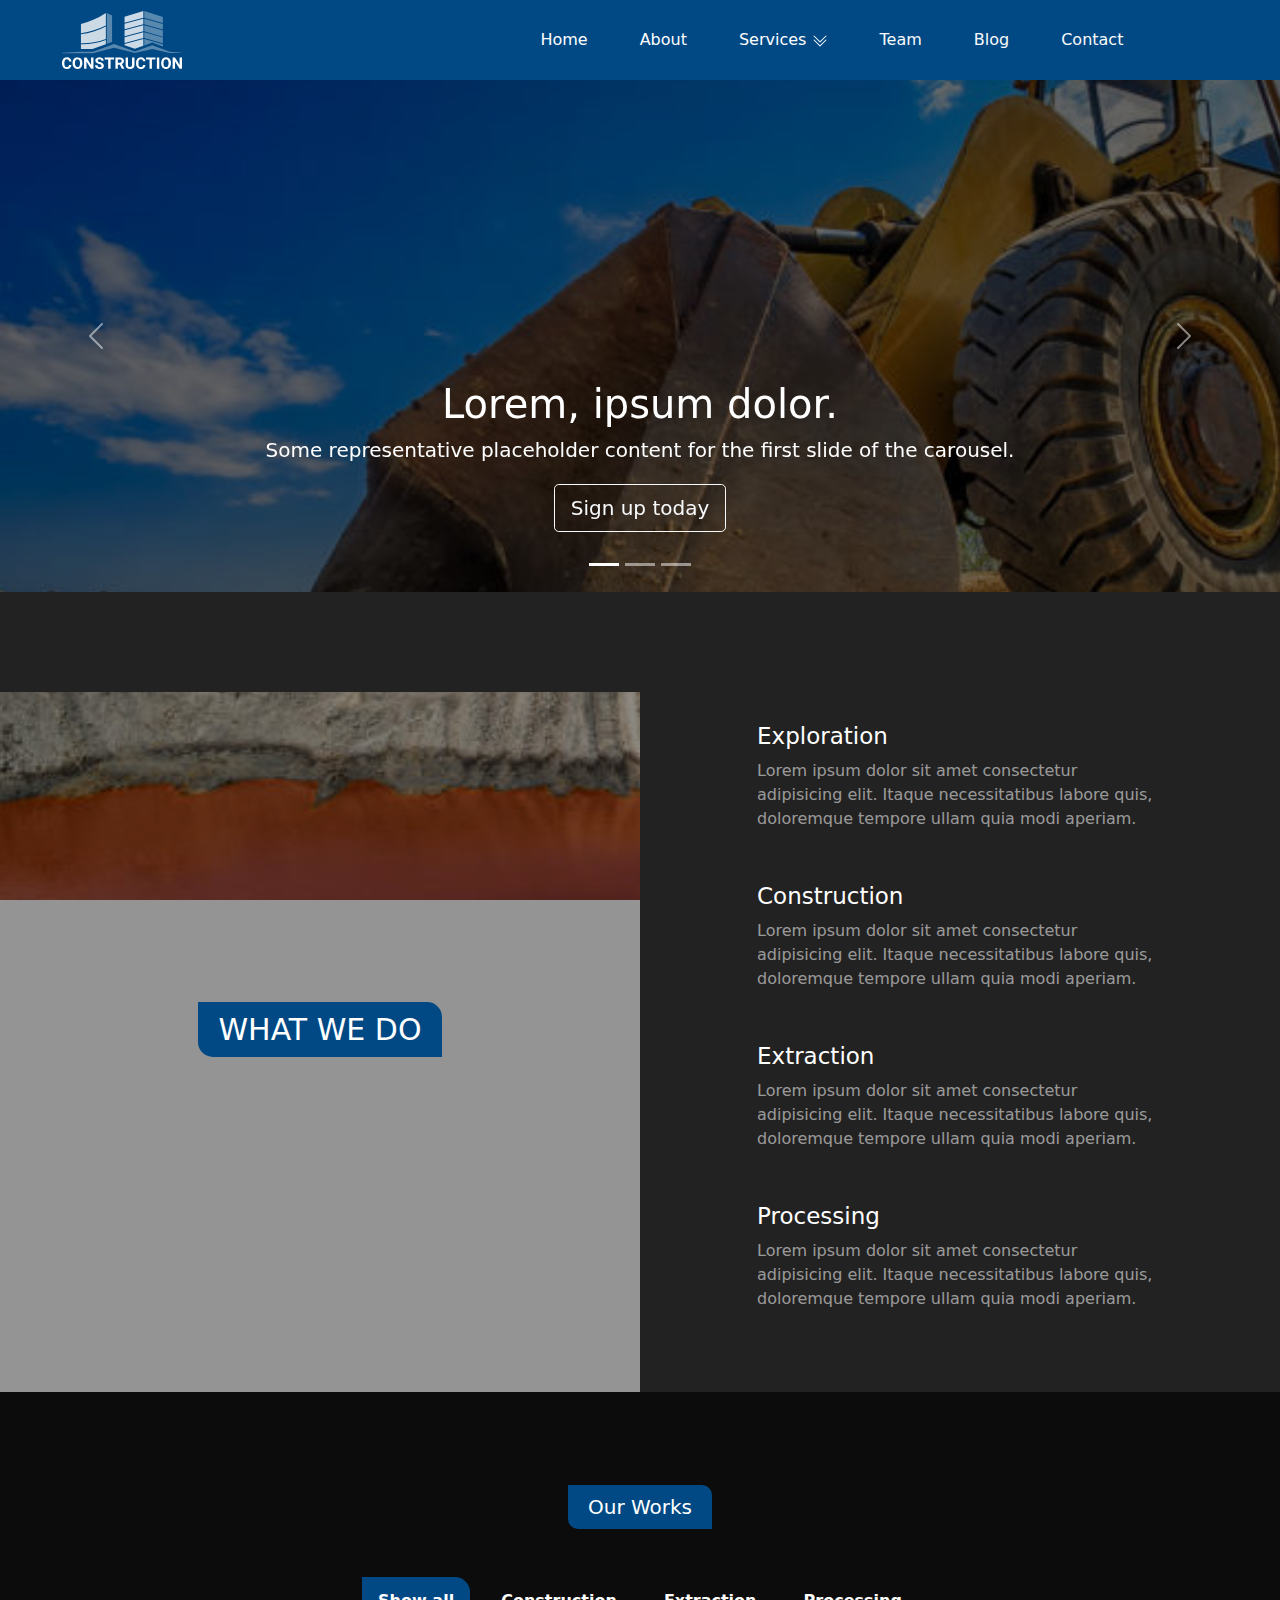
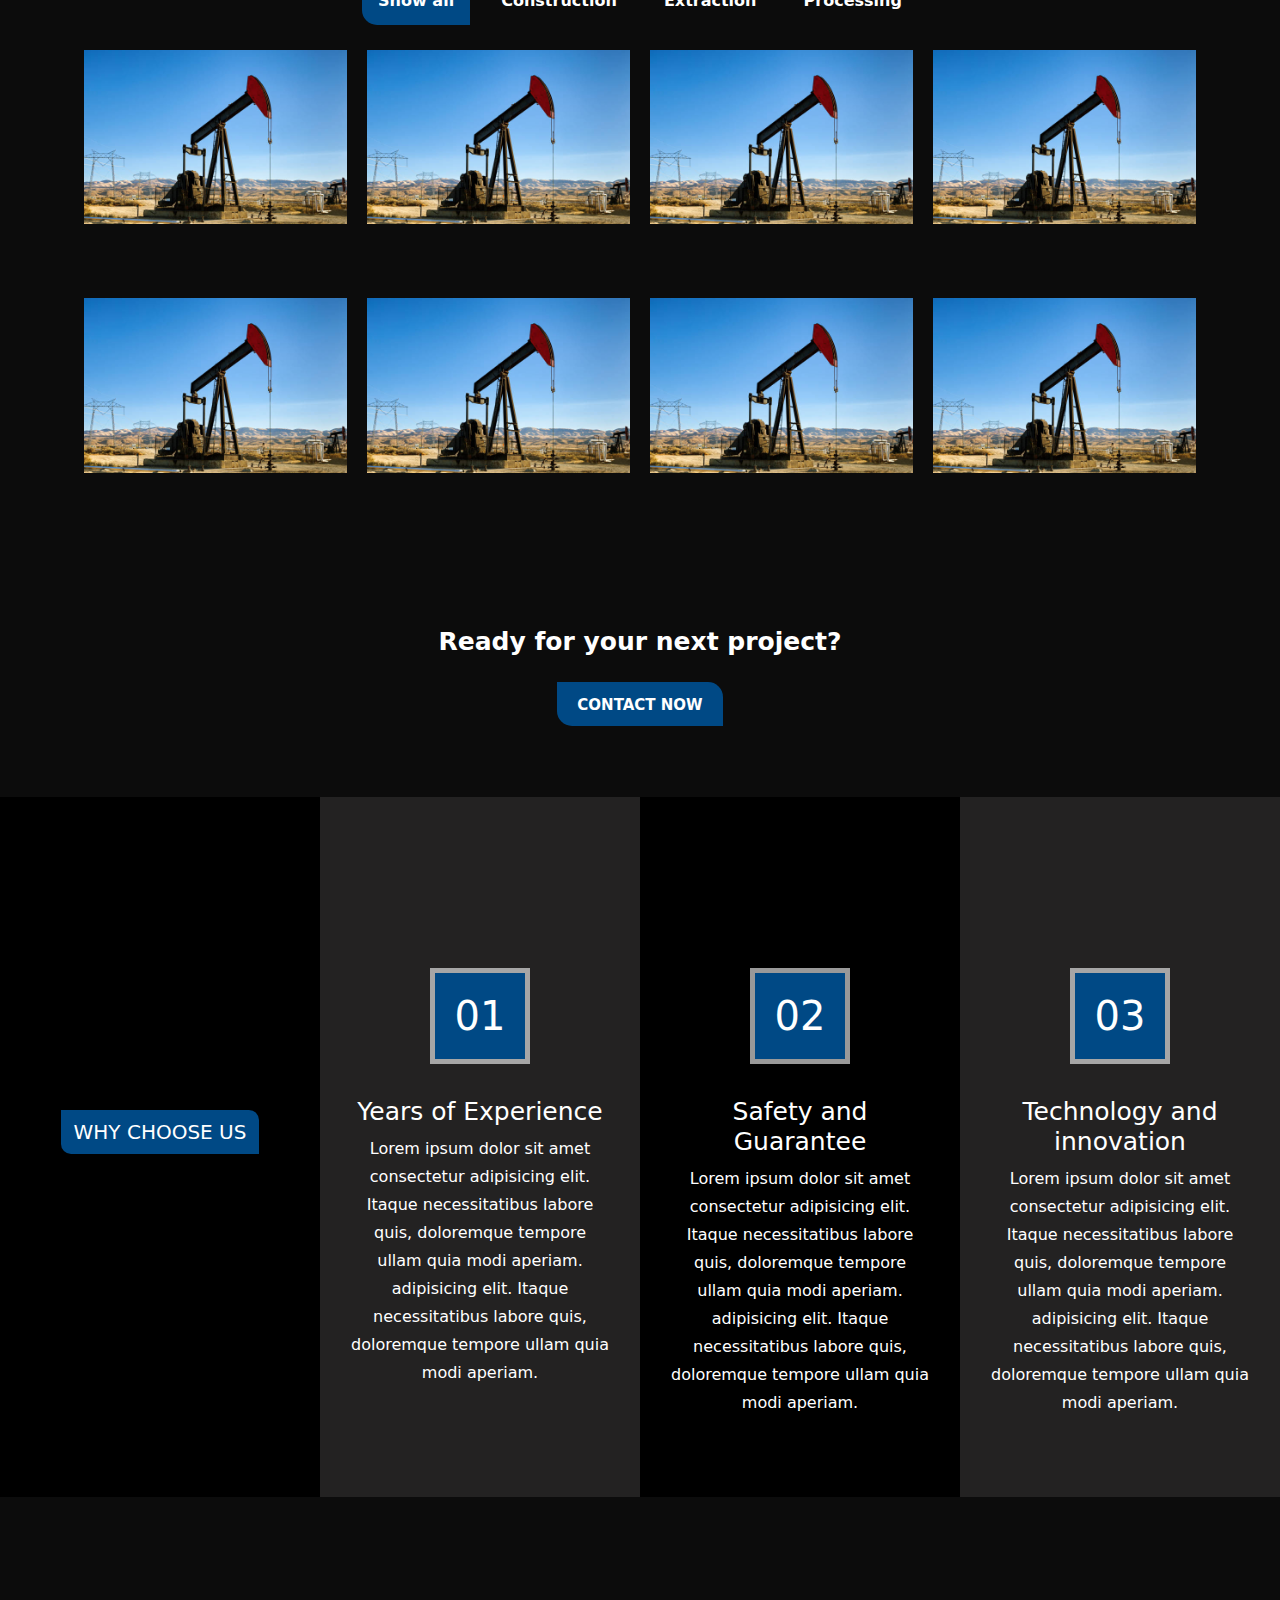
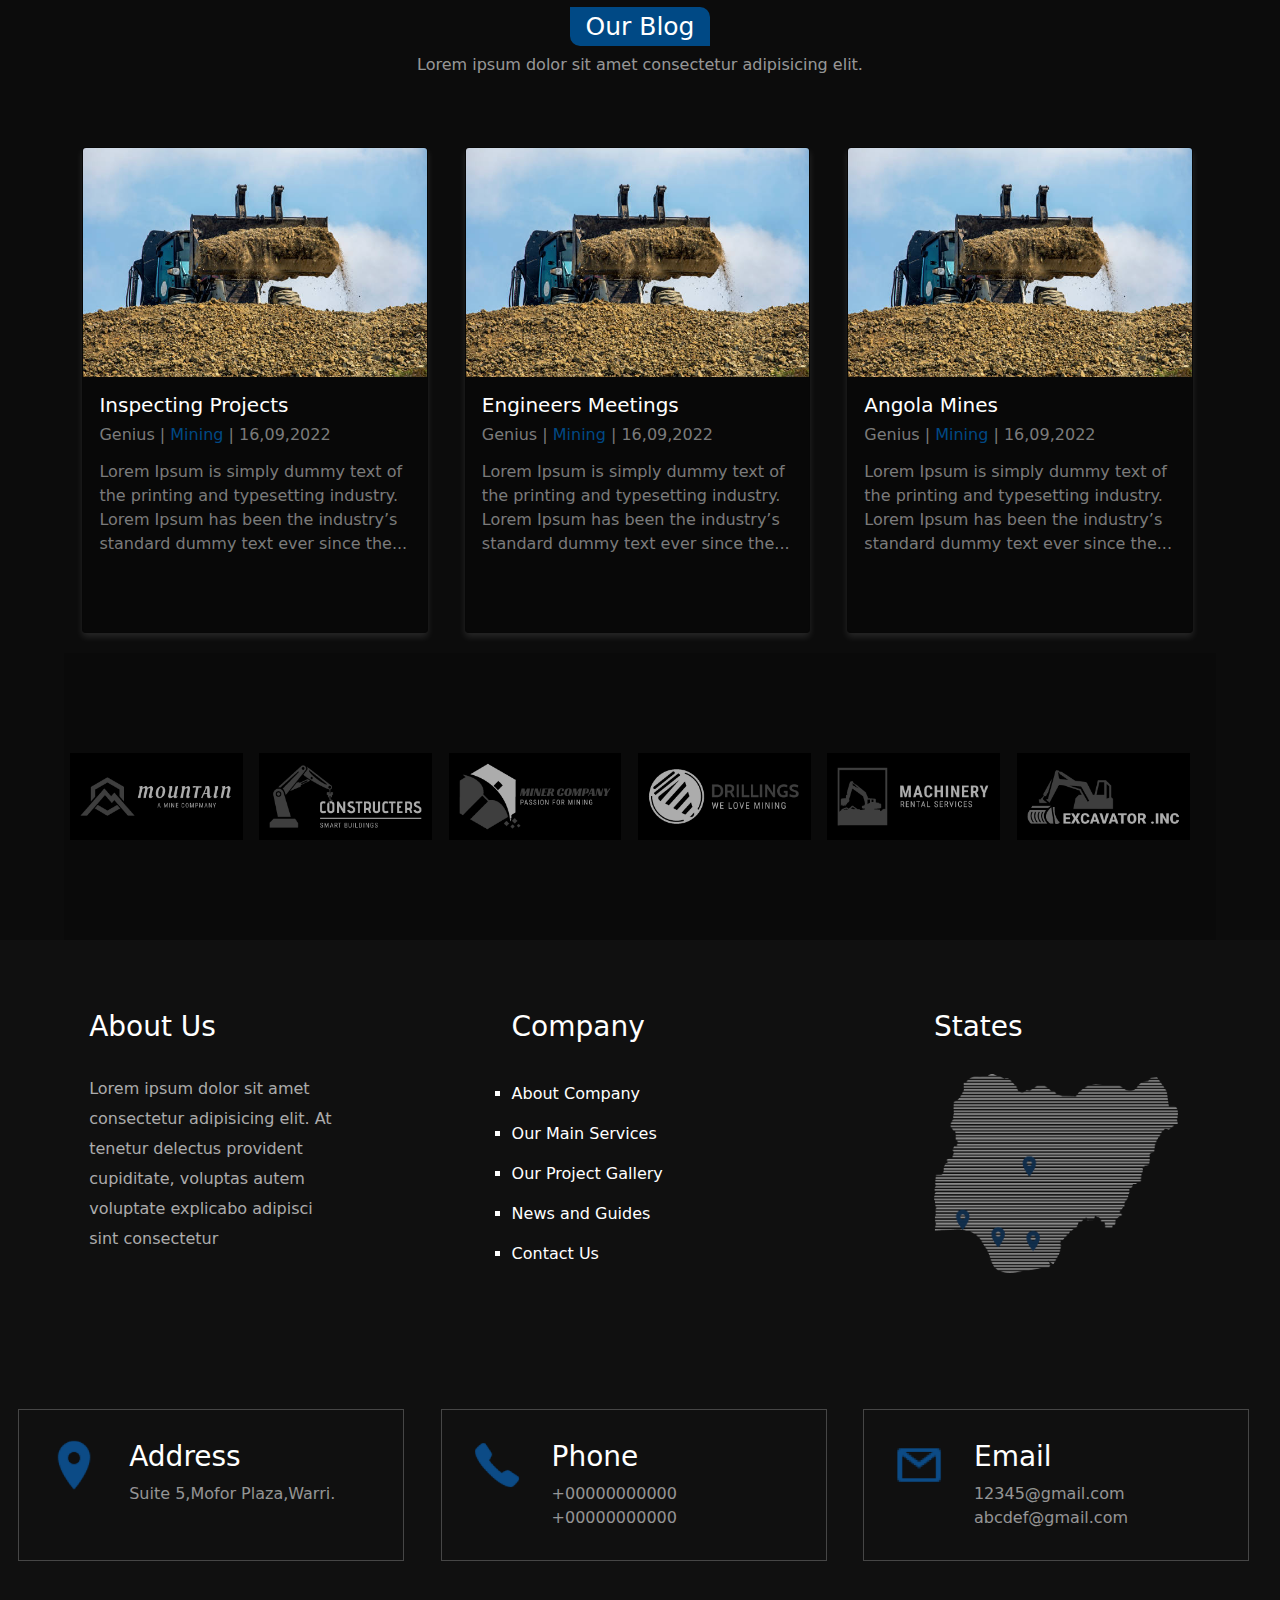
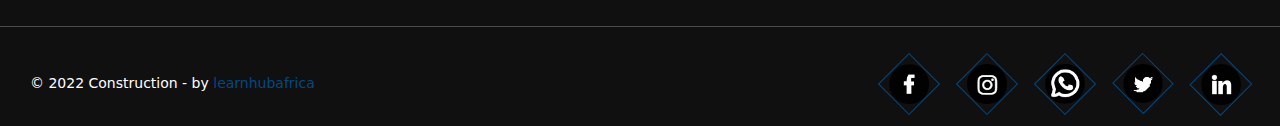
<file: index.html>
<!DOCTYPE html>
<html lang="en">
<head>
    <meta charset="UTF-8">
    <meta http-equiv="X-UA-Compatible" content="IE=edge">
    <meta name="viewport" content="width=device-width, initial-scale=1.0">
    <!-- <link rel="stylesheet" href="phone.css" type="text/css"> -->
    <!-- <link rel="stylesheet" href="Tabsize.css" type="text/css"> -->
    <link rel="stylesheet" href="style.css" type="text/css">
    <link rel="stylesheet" href="bootstrap-5.0.2-dist/css/bootstrap.min.css">
    <title>Document</title>
</head>
<body>
    <main>
        <section>
            <header>
              <nav class="navbar navbar-expand-md fixed-top ">
                <div class="container-fluid wrap">
                    <div class="logo">
                        <img class="navbar-brand" src="logo_white.svg">
                    </div>
                    <button class="navbar-toggler" type="button" data-bs-toggle="collapse" data-bs-target="#navbarCollapse" aria-controls="navbarCollapse" aria-expanded="false" aria-label="Toggle navigation">
                      <span class="navbar-toggler-icon">
                        <svg xmlns="http://www.w3.org/2000/svg" width="30" height="33" fill="currentColor" class="bi bi-list" viewBox="0 0 16 16">
                            <path fill-rule="evenodd" d="M2.5 12a.5.5 0 0 1 .5-.5h10a.5.5 0 0 1 0 1H3a.5.5 0 0 1-.5-.5zm0-4a.5.5 0 0 1 .5-.5h10a.5.5 0 0 1 0 1H3a.5.5 0 0 1-.5-.5zm0-4a.5.5 0 0 1 .5-.5h10a.5.5 0 0 1 0 1H3a.5.5 0 0 1-.5-.5z"/>
                        </svg>
                    </span>
                    </button>
                  <div class="collapse navbar-collapse navcont" id="navbarCollapse">
                    <ul class="navbar-nav mb-2 mb-md-0">
                      <li class="nav-item">
                        <a class="nav-link text-white text-decoration-none" aria-current="page" href="index.html">Home</a>
                      </li>
                      <li class="nav-item">
                        <a class="nav-link text-white text-decoration-none" href="about.html">About</a>
                      </li>
                      <li class="nav-item dropbtn">
                        <a class="nav-link text-white text-decoration-none" href="Services.html">Services <i><svg xmlns="http://www.w3.org/2000/svg" width="16" height="16" fill="currentColor" class="bi bi-chevron-double-down" viewBox="0 0 16 16">
                            <path fill-rule="evenodd" d="M1.646 6.646a.5.5 0 0 1 .708 0L8 12.293l5.646-5.647a.5.5 0 0 1 .708.708l-6 6a.5.5 0 0 1-.708 0l-6-6a.5.5 0 0 1 0-.708z"/>
                            <path fill-rule="evenodd" d="M1.646 2.646a.5.5 0 0 1 .708 0L8 8.293l5.646-5.647a.5.5 0 0 1 .708.708l-6 6a.5.5 0 0 1-.708 0l-6-6a.5.5 0 0 1 0-.708z"/>
                          </svg></i> 
                        </a>
                            <ul class="dropdow">
                                <li><a href="#" class="text-decoration-none text-white">Mining</a></li>
                                <li><a href="#" class="text-decoration-none text-white">Construction</a></li>
                                <li><a href="#" class="text-decoration-none text-white">Dredging</a></li>
                                <li><a href="#" class="text-decoration-none text-white">Latest Projects</a></li>
                            </ul>
                      </li>
                      <li class="nav-item">
                        <a class="nav-link text-light text-decoration-none" href="team.html">Team</a>
                      </li>
                      <li class="nav-item">
                        <a class="nav-link text-light text-decoration-none" href="blog.html">Blog</a>
                      </li>
                      <li class="nav-item">
                        <a class="nav-link text-light text-decoration-none" href="contact.html">Contact</a>
                      </li>
                    </ul>
                  </div>
                </div>
              </nav>
            </header>

            <div id="myCarousel" class="carousel slide " data-bs-ride="carousel">
                <div class="carousel-indicators">
                <button type="button" data-bs-target="#myCarousel" data-bs-slide-to="0" class="active" aria-current="true" aria-label="Slide 1"></button>
                <button type="button" data-bs-target="#myCarousel" data-bs-slide-to="1" aria-label="Slide 2"></button>
                <button type="button" data-bs-target="#myCarousel" data-bs-slide-to="2" aria-label="Slide 3"></button>
                </div>
                <div class="carousel-inner">
                <div class="carousel-item active three">
                    <!-- <img src="img/istockphoto1.jpg"> -->
                    <div class="container">
                    <div class="carousel-caption">
                        <h1>Lorem, ipsum dolor.</h1>
                        <p>Some representative placeholder content for the first slide of the carousel.</p>
                        <p><a class="btn btn-lg btn-outline-light" href="#">Sign up today</a></p>
                    </div>
                    </div>
                </div>
                <div class="carousel-item one">
                    <!-- <img src="img/istockphoto2.jpg"> -->

                    <div class="container">
                    <div class="carousel-caption">
                        <h1>Another example headline.</h1>
                        <p>Some representative placeholder content for the second slide of the carousel.</p>
                        <p><a class="btn btn-lg btn-outline-light" href="#">Learn more</a></p>
                    </div>
                    </div>
                </div>
                <div class="carousel-item two">
                    <!-- <img src="img/istockphoto5.jpg"> -->
                    <div class="container">
                    <div class="carousel-caption">
                        <h1>One more for good measure.</h1>
                        <p>Some representative placeholder content for the third slide of this carousel.</p>
                        <p><a class="btn btn-lg btn-outline-light" href="#">Browse gallery</a></p>
                    </div>
                    </div>
                </div>
                </div>
                <button class="carousel-control-prev" type="button" data-bs-target="#myCarousel" data-bs-slide="prev">
                <span class="carousel-control-prev-icon" aria-hidden="true"></span>
                <span class="visually-hidden">Previous</span>
                </button>
                <button class="carousel-control-next" type="button" data-bs-target="#myCarousel" data-bs-slide="next">
                <span class="carousel-control-next-icon" aria-hidden="true"></span>
                <span class="visually-hidden">Next</span>
                </button>
            </div>
            <div class="SBlank">

            </div>
            <!-- <div class="secondSec">
                <div class="one">
                    <h4>WHO WE ARE</h4>
                    <h3><span>We </span>Love Mining</h3>
                    <p>Lorem ipsum dolor sit amet consectetur adipisicing elit. Itaque necessitatibus labore quis, doloremque tempore ullam quia modi aperiam.
                         adipisicing elit. Itaque necessitatibus labore quis, doloremque tempore ullam quia modi aperiam.
                    </p>
                </div>
                <div class="two">
                    <h2>Environmental Care</h2>
                    <p>Lorem ipsum dolor sit amet consectetur adipisicing elit. Itaque necessitatibus labore quis, doloremque tempore ullam quia modi aperiam.</p>
                </div>
                <div class="three">
                    <h2>Modern Technology</h2>
                    <p>Lorem ipsum dolor sit amet consectetur adipisicing elit. Itaque necessitatibus labore quis, doloremque tempore ullam quia modi aperiam.</p>
                </div>
            </div> -->
            <div class="thirdSec">
                <div class="serviceSec">
                        <div class="rap">
                        <h4><span>WHAT WE DO</span></h4>
                        </div>
                    <!-- <div class="serv">
                        <h3>Main Services</h3>
                        <p>Lorem ipsum dolor sit amet consectetur adipisicing elit. Itaque necessitatibus labore quis, doloremque tempore ullam quia modi aperiam.
                        </p>
                    </div> -->
                </div>
                <div class="textSec">
                    <div class="fstA">
                        <h2>Exploration</h2>
                        <p>Lorem ipsum dolor sit amet consectetur adipisicing elit. Itaque necessitatibus labore quis, doloremque tempore ullam quia modi aperiam.</p>
                    </div>
                    <div class="fstA">
                        <h2>Construction</h2>
                        <p>Lorem ipsum dolor sit amet consectetur adipisicing elit. Itaque necessitatibus labore quis, doloremque tempore ullam quia modi aperiam.</p>
                    </div>
                    <div class="fstA">
                        <h2>Extraction</h2>
                        <p>Lorem ipsum dolor sit amet consectetur adipisicing elit. Itaque necessitatibus labore quis, doloremque tempore ullam quia modi aperiam.</p>
                    </div>
                    <div class="fstA">
                        <h2>Processing</h2>
                        <p>Lorem ipsum dolor sit amet consectetur adipisicing elit. Itaque necessitatibus labore quis, doloremque tempore ullam quia modi aperiam.</p>
                    </div>
                </div>
            </div>
            <div class="fourthSec">
                <div class="Tarea">
                    <span class="span1">Our Works</span>
                    <!-- <h2>Latest Projects</h2> -->
                    <!-- <span class="span2">Lorem ipsum dolor sit amet consectetur adipisicing elit. <br>Aut dolor, deserunt ea laborum corporis maiores odit at minima nesciunt debitis.</span> -->
                </div>

                <div id="myBtnContainer">
                     <button class="btnn active" onclick="filterSelection('all')">Show all</button>
                     <button class="btnn" onclick="filterSelection('nature')">Construction</button>
                     <button class="btnn" onclick="filterSelection('cars')">Extraction</button>
                     <button class="btnn" onclick="filterSelection('people')">Processing</button>
                </div>
         
                <!-- Portfolio Gallery Grid -->
                <div class="roman">
                    <div class="plan nature">
                        <div class="content">
                            <img src="img/mining222.jpg" alt="CONSTRUCTION" style="width:100%; ">
                            <div class="spa"><span>Camp Construction<br>Construction</span></div>
                            <!-- <span><a href="img/istockphoto3.jpg" target="_blank">&roplus;</a></span> -->
                        </div>
                    </div>
                    <div class="plan people">
                        <div class="content">
                            <img src="img/mining222.jpg" alt="PROCESSING" style="width:100%">
                            <div class="spa"><span>Copper Crusher<br>Processing</span></div>
                            <!-- <span><a href="img/istockphoto5.jpg" target="_blank">&roplus;</a></span> -->
                        </div>
                    </div>
                    <div class="plan cars">
                        <div class="content">
                            <img src="img/mining222.jpg" alt="EXTRACTION" style="width:100%">
                            <div class="spa"><span>Drilling<br>Extraction</span></div>
                            <!-- <span><a href="img/istockphoto2.jpg" target="_blank">&roplus;</a></span> -->
                        </div>
                    </div>
                    <div class="plan cars">
                        <div class="content">
                            <img src="img/mining222.jpg" alt="EXTRACTION" style="width:100%">
                            <div class="spa"><span>Explosive Handling<br>Extraction</span></div>
                            <!-- <span><a href="img/istockphoto1.jpg" target="_blank">&roplus;</a></span> -->
                        </div>
                    </div>
                    <div class="plan cars">
                        <div class="content">
                            <img src="img/mining222.jpg" alt="EXTRACTION" style="width:100%">
                            <div class="spa"><span>Transport<br>Extraction</span></div>
                            <!-- <span><a href="img/istockphoto1.jpg" target="_blank">&roplus;</a></span> -->
                        </div>
                    </div>
                    <div class="plan nature">
                        <div class="content">
                            <img src="img/mining222.jpg" alt="CONSTRUCTION" style="width:100%">
                            <div class="spa"><span>Roads<br>Construction</span></div>
                            <!-- <span><a href="img/istockphoto2.jpg" target="_blank">&roplus;</a></span> -->
                        </div>
                    </div>
            
                    <div class="plan nature">
                        <div class="content">
                            <img src="img/mining222.jpg" alt="CONSTRUCTION" style="width:100%">
                            <div class="spa"><span>Undercut Protection<br>Construction</span></div>
                            <!-- <span><a href="img/istockphoto4.jpg" target="_blank">&roplus;</a></span> -->
                        </div>
                    </div>
                    <div class="plan people">
                         <div class="content">
                             <img src="img/mining222.jpg" alt="PROCESSING" style="width:100%">
                             <div class="spa"><span>Filtering<br>Processing </span></div>
                             <!-- <span><a href="img/istockphoto3.jpg" target="_blank">&roplus;</a></span> -->
                         </div>
                    </div>
         
                </div>
               <!-- END GRID -->
               <div class="proW">
                   <h6>Ready for your next project?<br><br>
                   <span><a href="#" role="button">CONTACT NOW</a></span></h6>
               </div>
            </div>
            <div class="fifthSec">
                <div class="comSec">
                    <div class="cc">
                        <h4><span>WHY CHOOSE US</span></h4>
                        <!-- <h3>Our Company</h3> -->
                    </div>
                        <!-- <p>Lorem ipsum dolor sit amet consectetur adipisicing elit. Itaque necessitatibus labore quis, doloremque tempore ullam quia modi aperiam.
                            adipisicing elit. Itaque necessitatibus labore quis, doloremque tempore ullam quia modi aperiam.
                        </p> -->
                </div>
                <div class="expSec">
                    <div class="cc">
                        <h4><span>01</span></h4>
                        <h3>Years of Experience</h3>
                        <p>Lorem ipsum dolor sit amet consectetur adipisicing elit. Itaque necessitatibus labore quis, doloremque tempore ullam quia modi aperiam.
                            adipisicing elit. Itaque necessitatibus labore quis, doloremque tempore ullam quia modi aperiam.
                        </p>
                    </div>
                </div>
                <div class="safSec">
                    <div class="cc">
                        <h4><span>02</span></h4>
                        <h3>Safety and Guarantee</h3>
                        <p>Lorem ipsum dolor sit amet consectetur adipisicing elit. Itaque necessitatibus labore quis, doloremque tempore ullam quia modi aperiam.
                             adipisicing elit. Itaque necessitatibus labore quis, doloremque tempore ullam quia modi aperiam.
                        </p>
                    </div>
                </div>
                <div class="tecSec">
                    <div class="cc">
                        <h4><span>03</span></h4>
                        <h3>Technology and innovation</h3>
                        <p>Lorem ipsum dolor sit amet consectetur adipisicing elit. Itaque necessitatibus labore quis, doloremque tempore ullam quia modi aperiam.
                            adipisicing elit. Itaque necessitatibus labore quis, doloremque tempore ullam quia modi aperiam.
                        </p>
                    </div>
                </div>
            </div>
            <div class="sixthSec">
                <div class="sixT">
                    <h1><span class="span1">Our Blog</span></h1>
                    <!-- <h2>Latest News</h2> -->
                    <span class="span2">Lorem ipsum dolor sit amet consectetur adipisicing elit.</span>
                </div>
                <div class="sixIMG">
                    <div class="card">
                        <img src="img/mining1111.jpg" class="card-img-top" alt="Not Available">
                        <div class="card-body">
                        <h5 class="card-title"><a href="#" class="b" role="button">Inspecting Projects</a></h5>
                        <h6 class="card-text">Genius | <a href="#" class="a" role="button">Mining</a> | 16,09,2022</h6>
                        <p class="card-text">Lorem Ipsum is simply dummy text of the printing and typesetting industry. Lorem Ipsum has been the industry’s standard dummy text ever since the...</p>
                        </div>
                    </div>
                    <div class="card">
                        <img src="img/mining1111.jpg" class="card-img-top" alt="Not Available">
                        <div class="card-body">
                        <h5 class="card-title"><a href="#" class="b" role="button">Engineers Meetings</a></h5>
                        <h6 class="card-text">Genius | <a href="#" class="a" role="button">Mining</a> | 16,09,2022</h6>
                        <p class="card-text">Lorem Ipsum is simply dummy text of the printing and typesetting industry. Lorem Ipsum has been the industry’s standard dummy text ever since the...</p>
                        </div>
                    </div>
                    <div class="card">
                        <img src="img/mining1111.jpg" class="card-img-top" alt="Not Available">
                        <div class="card-body">
                        <h5 class="card-title"><a href="#" class="b" role="button">Angola Mines</a></h5>
                        <h6 class="card-text">Genius | <a href="#" class="a" role="button">Mining</a> | 16,09,2022</h6>
                        <p class="card-text">Lorem Ipsum is simply dummy text of the printing and typesetting industry. Lorem Ipsum has been the industry’s standard dummy text ever since the...</p>
                        </div>
                </div>
            </div>
            <div class="seventhSec">
                    <img src="img/clients-mining_010.png" alt="Not Availble...">
                    <img src="img/clients-mining_020.png" alt="Not Availble...">
                    <img src="img/clients-mining_030.png" alt="Not Availble...">
                    <img src="img/clients-mining_040.png" alt="Not Availble...">
                    <img src="img/clients-mining_050.png" alt="Not Availble...">
                    <img src="img/clients-mining_060.png" alt="Not Availble...">
            </div>
        </section>
        <footer>
            <div class="Ftop">
                <div class="Fcom">
                    <h3>About Us</h3>
                    <p>Lorem ipsum dolor sit amet consectetur adipisicing elit. At tenetur delectus provident cupiditate, voluptas autem voluptate explicabo adipisci sint consectetur  </p>
                </div>
                <div class="Fcom">
                    <h3>Company</h3>
                    <ul>
                        <li><a href="#">About Company</a></li>
                        <li><a href="#">Our Main Services</a></li>
                        <li><a href="#">Our Project Gallery</a></li>
                        <li><a href="#">News and Guides</a></li>
                        <li><a href="#">Contact Us</a></li>
                    </ul>
                </div>
                <div class="Fcom">
                    <h3>States</h3>
                    <img src="img/r1.png" alt="Not Available...">
                </div>
            </div>
            <div class="Fbottom">
                <div class="FBcom">
                    <img src="img/r3.png">
                    <div class="FBadd">
                        <h3>Address</h3>
                        <p>Suite 5,Mofor Plaza,Warri.</p>
                    </div>
                </div>
                <div class="FBcom">
                    <img src="img/r5.png">
                    <div class="FBadd">
                        <h3>Phone</h3>
                        <p>+00000000000<br>+00000000000</p>
                    </div>
                </div>
                <div class="FBcom">
                    <img src="img/r4.png">
                    <div class="FBadd">
                        <h3>Email</h3>
                        <p>12345@gmail.com<br>abcdef@gmail.com</p>
                    </div>
                </div>
            </div>
            <hr>
            <div class="Flast">
                <div class="FCright">
                    <p>© 2022 Construction - by <a href="#">learnhubafrica</a></p>
                </div>
                <div class="Ficon">
                    <div class="iconsquare"><a href="#"><img src="img/linkedin2.png" alt="Not Available..."></a></div>
                    <div class="iconsquare"><a href="#"><img src="img/twitter2.png" alt="Not Available..."></a></div>
                    <div class="iconsquare"><a href="#"><img src="img/whatsapp.png" alt="Not Available..."></a></div>
                    <div class="iconsquare"><a href="#"><img src="img/instagram.png" alt="Not Available..."></a></div>
                    <div class="iconsquare"><a href="#"><img src="img/facebook2.png" alt="Not Available..."></a></div>
                </div>
                
            </div>
        </footer>
    </main>

















































    <script src="bootstrap-5.0.2-dist/js/bootstrap.bundle.min.js"></script>
    <script>
        
     //FILTERSELECTION FOR BLOG 

filterSelection("all")
function filterSelection(c) {
  var x, i;
  x = document.getElementsByClassName("plan");
  if (c == "all") c = "";
  for (i = 0; i < x.length; i++) {
    w3RemoveClass(x[i], "show");
    if (x[i].className.indexOf(c) > -1) w3AddClass(x[i], "show");
  }
}

function w3AddClass(element, name) {
  var i, arr1, arr2;
  arr1 = element.className.split(" ");
  arr2 = name.split(" ");
  for (i = 0; i < arr2.length; i++) {
    if (arr1.indexOf(arr2[i]) == -1) {element.className += " " + arr2[i];}
  }
}

function w3RemoveClass(element, name) {
  var i, arr1, arr2;
  arr1 = element.className.split(" ");
  arr2 = name.split(" ");
  for (i = 0; i < arr2.length; i++) {
    while (arr1.indexOf(arr2[i]) > -1) {
      arr1.splice(arr1.indexOf(arr2[i]), 1);     
    }
  }
  element.className = arr1.join(" ");
}


// Add active class to the current button (highlight it)
var btnContainer = document.getElementById("myBtnContainer");
var btns = btnContainer.getElementsByClassName("btnn");
for (var i = 0; i < btns.length; i++) {
  btns[i].addEventListener("click", function(){
    var current = document.getElementsByClassName("active");
    current[0].className = current[0].className.replace(" active", "");
    this.className += " active";
  });
}
    </script>
</body>
</html>
</file>
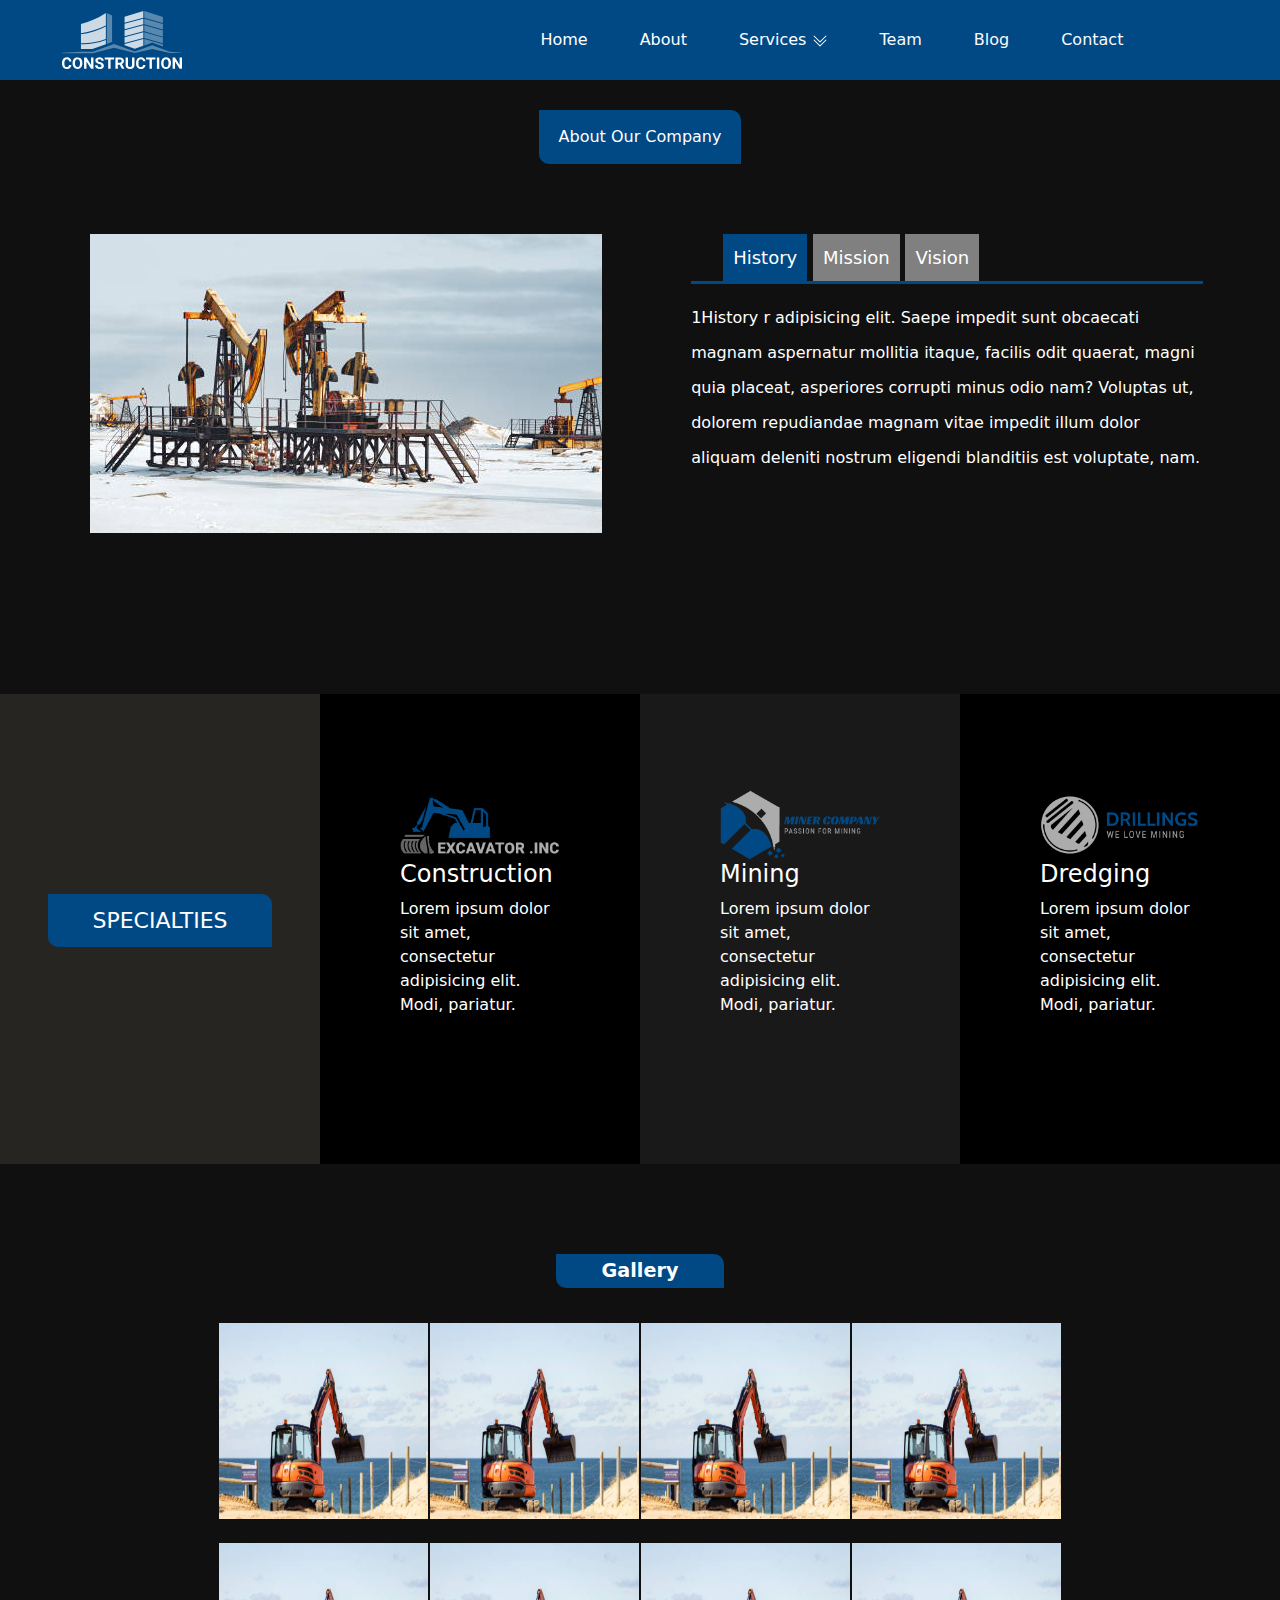
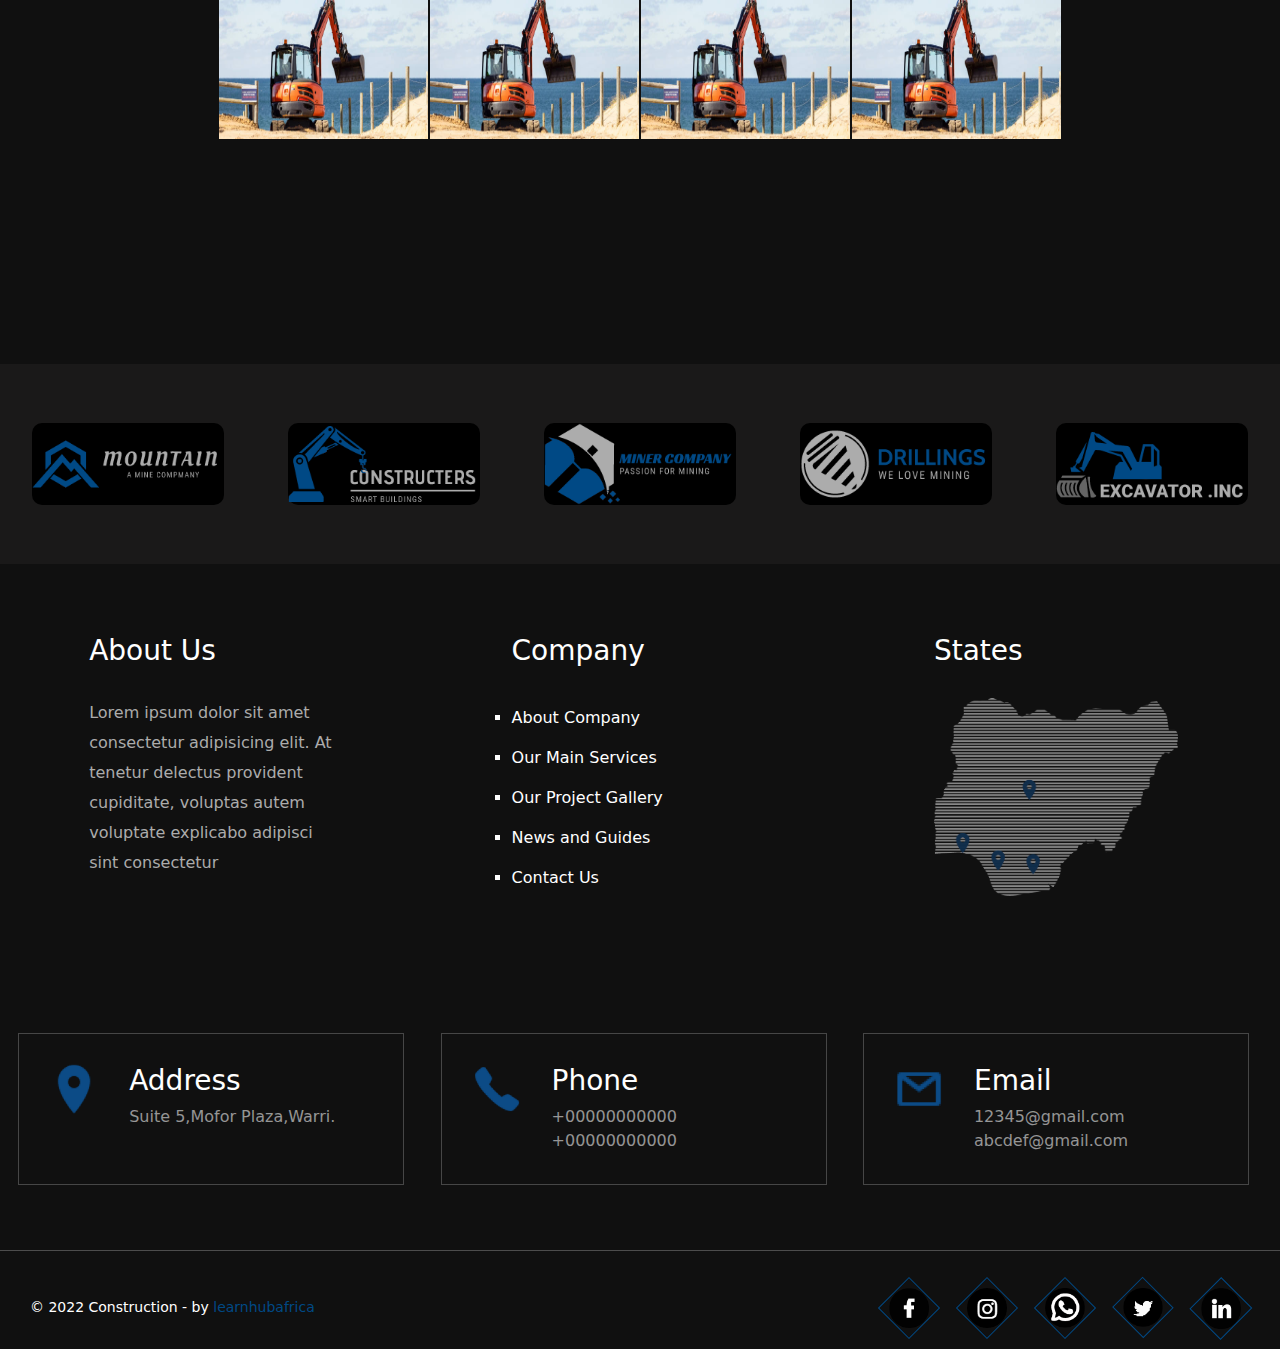
<file: about.html>
<!DOCTYPE html>
<html lang="en">
<head>
    <meta charset="UTF-8">
    <meta http-equiv="X-UA-Compatible" content="IE=edge">
    <meta name="viewport" content="width=device-width, initial-scale=1.0">
    <link rel="stylesheet" href="css/blog.css" type="text/css">
    <link rel="stylesheet" href="css/responsive.css">
    <link rel="stylesheet" href="bootstrap-5.0.2-dist/css/bootstrap.min.css">
    <title>Document</title>
</head>
<body>
    <main>
        <section>
            <header>
                <nav class="navbar navbar-expand-md fixed-top ">
                  <div class="container-fluid wrap">
                      <div class="logo">
                          <img class="navbar-brand" src="logo_white.svg">
                      </div>
                      <button class="navbar-toggler" type="button" data-bs-toggle="collapse" data-bs-target="#navbarCollapse" aria-controls="navbarCollapse" aria-expanded="false" aria-label="Toggle navigation">
                        <span class="navbar-toggler-icon">
                            
                        <svg xmlns="http://www.w3.org/2000/svg" width="30" height="33" fill="currentColor" class="bi bi-list" viewBox="0 0 16 16">
                            <path fill-rule="evenodd" d="M2.5 12a.5.5 0 0 1 .5-.5h10a.5.5 0 0 1 0 1H3a.5.5 0 0 1-.5-.5zm0-4a.5.5 0 0 1 .5-.5h10a.5.5 0 0 1 0 1H3a.5.5 0 0 1-.5-.5zm0-4a.5.5 0 0 1 .5-.5h10a.5.5 0 0 1 0 1H3a.5.5 0 0 1-.5-.5z"/>
                        </svg>

                        </span>
                      </button>
                    <div class="collapse navbar-collapse navcont" id="navbarCollapse">
                      <ul class="navbar-nav mb-2 mb-md-0">
                        <li class="nav-item">
                          <a class="nav-link text-white text-decoration-none" aria-current="page" href="index.html">Home</a>
                        </li>
                        <li class="nav-item">
                          <a class="nav-link text-white text-decoration-none" href="about.html">About</a>
                        </li>
                        <li class="nav-item dropbtn">
                          <a class="nav-link text-white text-decoration-none" href="Services.html">Services <i><svg xmlns="http://www.w3.org/2000/svg" width="16" height="16" fill="currentColor" class="bi bi-chevron-double-down" viewBox="0 0 16 16">
                              <path fill-rule="evenodd" d="M1.646 6.646a.5.5 0 0 1 .708 0L8 12.293l5.646-5.647a.5.5 0 0 1 .708.708l-6 6a.5.5 0 0 1-.708 0l-6-6a.5.5 0 0 1 0-.708z"/>
                              <path fill-rule="evenodd" d="M1.646 2.646a.5.5 0 0 1 .708 0L8 8.293l5.646-5.647a.5.5 0 0 1 .708.708l-6 6a.5.5 0 0 1-.708 0l-6-6a.5.5 0 0 1 0-.708z"/>
                            </svg></i> 
                          </a>
                              <ul class="dropdow">
                                  <li><a href="#" class="text-decoration-none text-white">Mining</a></li>
                                  <li><a href="#" class="text-decoration-none text-white">Construction</a></li>
                                  <li><a href="#" class="text-decoration-none text-white">Dredging</a></li>
                                  <li><a href="#" class="text-decoration-none text-white">Latest Projects</a></li>
                              </ul>
                        </li>
                        <li class="nav-item">
                          <a class="nav-link text-light text-decoration-none" href="team.html">Team</a>
                        </li>
                        <li class="nav-item">
                          <a class="nav-link text-light text-decoration-none" href="blog.html">Blog</a>
                        </li>
                        <li class="nav-item">
                          <a class="nav-link text-light text-decoration-none" href="contact.html">Contact</a>
                        </li>
                      </ul>
                    </div>
                  </div>
                </nav>
              </header>
  
        </section>

 <section class="about">
        <div class="title">
          <div class="link">About Our Company</h4></div>
           
        <!-- <span> <br><br> Lorem ipsum dolor sit amet consectetur adipisicing elit. <br> Ab ut obcaecati aliquid debitis at aspernatur, neque aperiam suscipit necessitatibus saepe?</span> -->
        </div>
        <div class="writeups">
            <div class="image">
                <img src="img/mining4.jpg" alt="">
            </div>
            <div class="texts">
                <ul>
                    <li class="active1" id="active11" onclick="History()">History</li>
                    <li class="active2" id="active22" onclick="Mission()">Mission</li>
                    <li class="active3" id="active33" onclick="Vision()">Vision</li>
                </ul>
                <div class="words text1"id="text11">
                    1History r adipisicing elit. Saepe impedit sunt obcaecati magnam aspernatur mollitia itaque, facilis odit quaerat, magni quia placeat, asperiores corrupti minus odio nam? Voluptas ut, dolorem repudiandae magnam vitae impedit illum dolor aliquam deleniti nostrum eligendi blanditiis est voluptate,     nam.
                </div>
                <div class="words text2"id="text22">
                    2Vision ipsumitaque, landitiis est voluptate, ad, quae quis. Ullam, quis provident. Debitis, ex corrupti, quasi minus facilis autem esse iste assumenda quod quos molestias! Delectus doloremque, tempora earum accusantium autem, aspernatur soluta ipsa dignissimos, nobis ad sint. Asperiores quidem 
                </div>
                <div class="words text3"id="text33">
                    3Mission ipsum dolor, sit um eligendi blanditiis est voluptate, ad, quae quis. Ullam, quis provident. Debitis, ex corrupti, quasi minus facilis autem esse iste assumenda quod quos molestias! Delectus doloremque, tempora earum accusantium autem, aspernatur soluta ipsa dignissimos, nobis ad sint. ente incidunt nam.
                </div>
            </div>
        </div>
        <div class="specialties">
            <div class="special1">
                <div class="link1">SPECIALTIES</div>
                <!-- <h1>What We Do</h1>
               <span>Lorem, ipsum dolor sit amet consectetur adipisicing elit. Illum iste molestiae placeat sint. Odit atque suscipit modi porro! Facilis repellat doloribus veniam amet doloremque vel omnis cupiditate voluptatibus dignissimos labore fugiat aliquam aspernatur ipsum magni, harum non tempore veritatis possimus aliquid. Eaque quis error fuga iure optio quo sapiente ipsam. Obcaecati saepe quasi fuga.</span> -->
            </div>
            <div class="special2">
                <div class="special22">
                    <img src="img/clients-mining_060.png" width="160px" alt="11111">
                    <h4>Construction</h4>
                    <span>Lorem ipsum dolor sit amet, consectetur adipisicing elit. Modi, pariatur.</span>
                </div>
            </div>
            <div class="special3">
                 <div class="special22">
                    <img src="img/clients-mining_030.png" width="160px" alt="11111">
                    <h4>Mining</h4>
                    <span>Lorem ipsum dolor sit amet, consectetur adipisicing elit. Modi, pariatur.</span>
                </div>
            </div>
            <div class="special4">
                 <div class="special22">
                    <img src="img/clients-mining_040.png" width="160px" alt="11111">
                    <h4>Dredging</h4>
                    <span>Lorem ipsum dolor sit amet, consectetur adipisicing elit. Modi, pariatur.</span>
                </div>
            </div>
        </div>
        <div class="gallery">
            <div class="link1">Gallery</div>
            <!-- <h1>Life In Images</h1><br>
            <div class="txt">Lorem ipsum dolor sit tenetur asperiores repellendus quidem similique veritatis eius aliquam voluptatum modi magni.</div> -->
           <div class="gallContainer">
                <div class="gall1 gall"><img src="img/mining33333.jpg" alt="gallery"></div>
                <div class="gall2 gall"><img src="img/mining33333.jpg" alt="gallery"></div>
                <div class="gall3 gall"><img src="img/mining33333.jpg" alt="gallery"></div>
                <div class="gall4 gall"><img src="img/mining33333.jpg" alt="gallery"></div>
                <div class="gall5 gall"><img src="img/mining33333.jpg" alt="gallery"></div>
                <div class="gall6 gall"><img src="img/mining33333.jpg" alt="gallery"></div>
                <div class="gall7 gall"><img src="img/mining33333.jpg" alt="gallery"></div>
                <div class="gall8 gall"><img src="img/mining33333.jpg" alt="gallery"></div>
            </div>
        </div>
        <div class="sponsors">
          <div class="sponsor1 sponsor"><img src="img/clients-mining_010.png" alt="logos"></div>
          <div class="sponsor2 sponsor"><img src="img/clients-mining_020.png" alt="logos"></div>
          <div class="sponsor3 sponsor"><img src="img/clients-mining_030.png" alt="logos"></div>
          <div class="sponsor4 sponsor"><img src="img/clients-mining_040.png" alt="logos"></div>
          <div class="sponsor5 sponsor"><img src="img/clients-mining_060.png" alt="logos"></div>
        </div>
        <footer>
          <div class="footer">
              <div class="foot1"></div>
              <div class="foot2"></div>
              <div class="foot3"></div>
              <div class="foot4"></div>
          </div>



        </footer>





    </section>
    <footer>
        <div class="Ftop">
            <div class="Fcom">
                <h3>About Us</h3>
                <p>Lorem ipsum dolor sit amet consectetur adipisicing elit. At tenetur delectus provident cupiditate, voluptas autem voluptate explicabo adipisci sint consectetur  </p>
            </div>
            <div class="Fcom">
                <h3>Company</h3>
                <ul>
                    <li><a href="#">About Company</a></li>
                    <li><a href="#">Our Main Services</a></li>
                    <li><a href="#">Our Project Gallery</a></li>
                    <li><a href="#">News and Guides</a></li>
                    <li><a href="#">Contact Us</a></li>
                </ul>
            </div>
            <div class="Fcom">
                <h3>States</h3>
                <img src="img/r1.png" alt="Not Available...">
            </div>
        </div>
        <div class="Fbottom">
            <div class="FBcom">
                <img src="img/r3.png">
                <div class="FBadd">
                    <h3>Address</h3>
                    <p>Suite 5,Mofor Plaza,Warri.</p>
                </div>
            </div>
            <div class="FBcom">
                <img src="img/r5.png">
                <div class="FBadd">
                    <h3>Phone</h3>
                    <p>+00000000000<br>+00000000000</p>
                </div>
            </div>
            <div class="FBcom">
                <img src="img/r4.png">
                <div class="FBadd">
                    <h3>Email</h3>
                    <p>12345@gmail.com<br>abcdef@gmail.com</p>
                </div>
            </div>
        </div>
        <hr>
        <div class="Flast">
            <div class="FCright">
                <p>© 2022 Construction - by <a href="#">learnhubafrica</a></p>
            </div>
            <div class="Ficon">
                <div class="iconsquare"><a href="#"><img src="img/linkedin2.png" alt="Not Available..."></a></div>
                <div class="iconsquare"><a href="#"><img src="img/twitter2.png" alt="Not Available..."></a></div>
                <div class="iconsquare"><a href="#"><img src="img/whatsapp.png" alt="Not Available..."></a></div>
                <div class="iconsquare"><a href="#"><img src="img/instagram.png" alt="Not Available..."></a></div>
                <div class="iconsquare"><a href="#"><img src="img/facebook2.png" alt="Not Available..."></a></div>
            </div>
        </div>
    </footer>
  </main>
  <script src="script.js"></script>
  <script src="bootstrap-5.0.2-dist/js/bootstrap.bundle.min.js"></script>
 
</body>
</html>
</file>
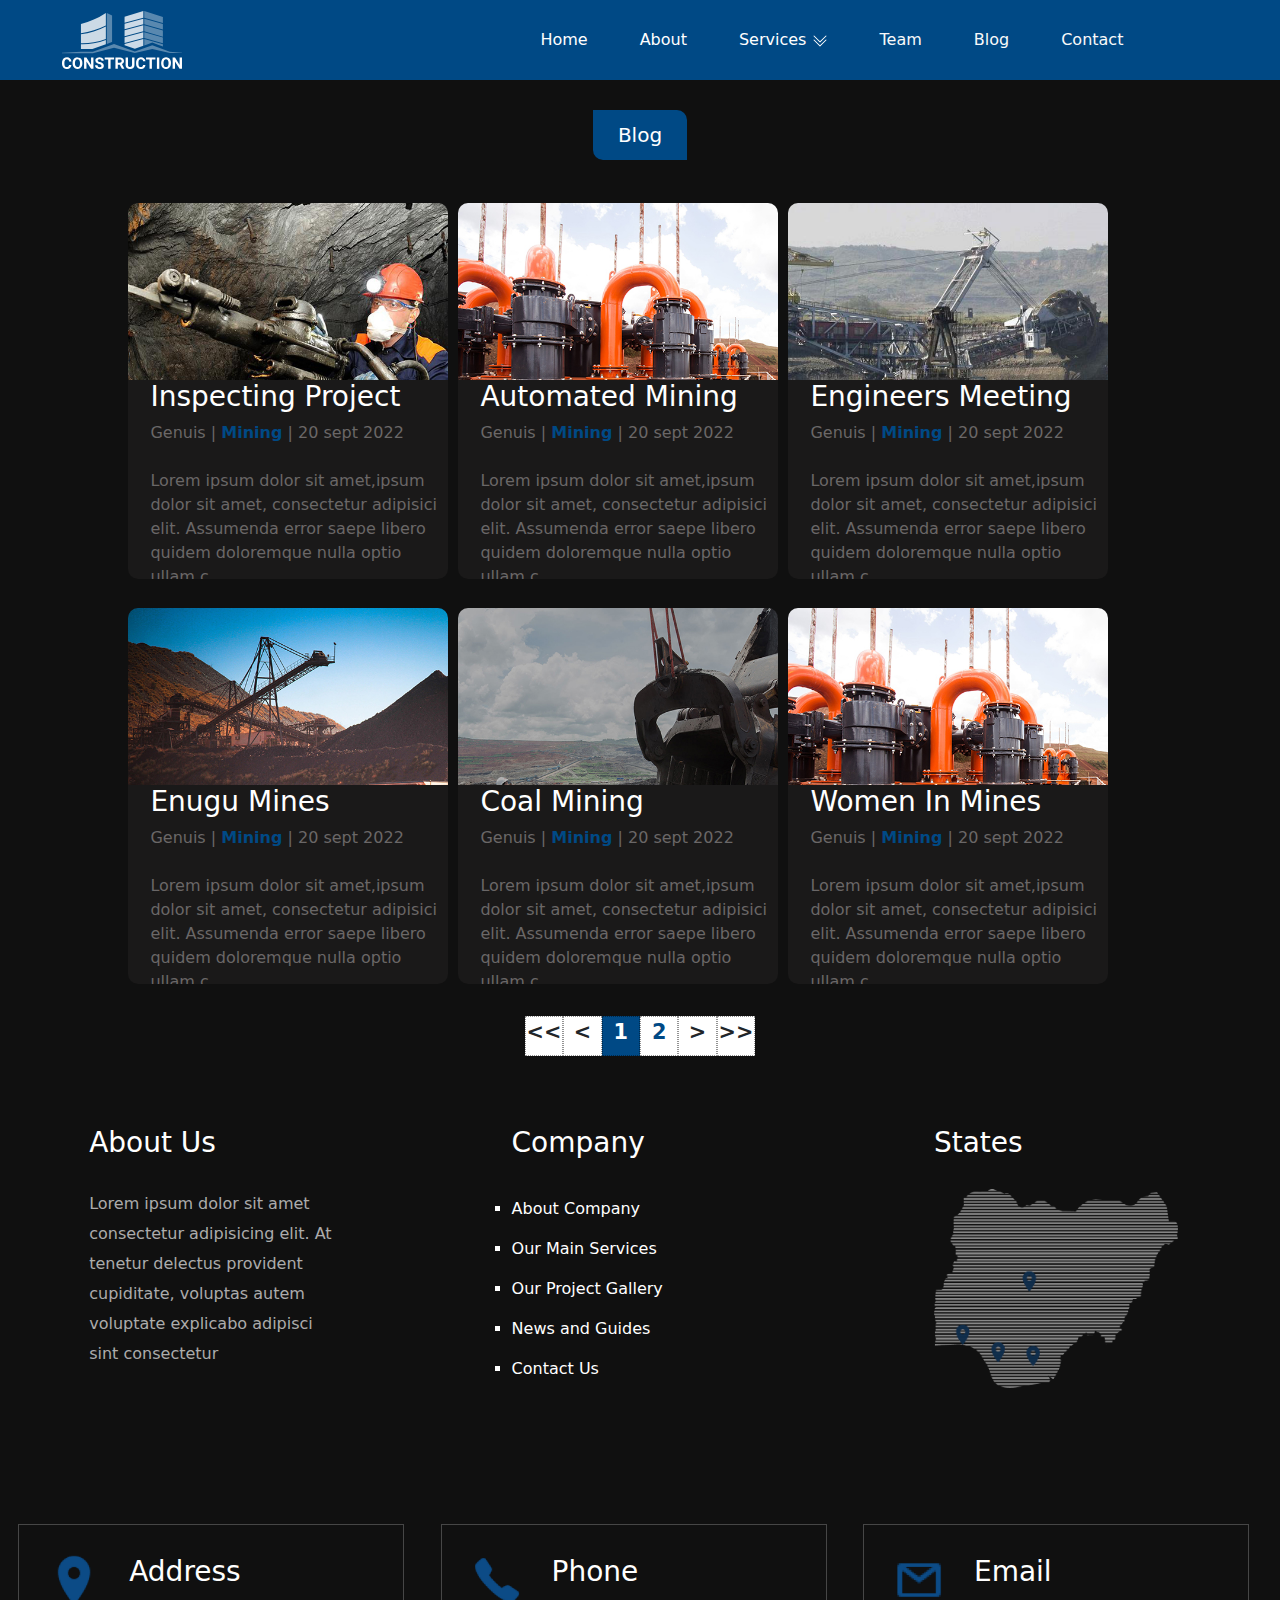
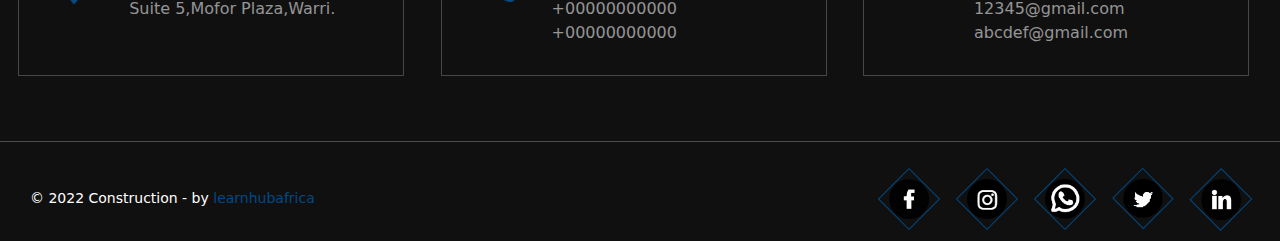
<file: blog.html>
<!DOCTYPE html>
<html lang="en">
<head>
    <meta charset="UTF-8">
    <meta http-equiv="X-UA-Compatible" content="IE=edge">
    <meta name="viewport" content="width=device-width, initial-scale=1.0">
    <link rel="stylesheet" href="css/blog.css" type="text/css">
    <link rel="stylesheet" href="css/blogresponsive.css" type="text/css">
   <script src="script.js"></script>
    <link rel="stylesheet" href="bootstrap-5.0.2-dist/css/bootstrap.min.css">
    <title>Blog</title>
</head> 
<body>
    <main>
        <section>
            <header >
                <nav id = "navig" class="navbar navbar-expand-md fixed-top " >
                  <div class="container-fluid wrap">
                      <div class="logo">
                          <img class="navbar-brand" src="logo_white.svg">
                      </div>
                      <button class="navbar-toggler" type="button" data-bs-toggle="collapse" data-bs-target="#navbarCollapse" aria-controls="navbarCollapse" aria-expanded="false" aria-label="Toggle navigation">
                        <span class="navbar-toggler-icon">
                            <svg xmlns="http://www.w3.org/2000/svg" width="30" height="33" fill="currentColor" class="bi bi-list" viewBox="0 0 16 16">
                                <path fill-rule="evenodd" d="M2.5 12a.5.5 0 0 1 .5-.5h10a.5.5 0 0 1 0 1H3a.5.5 0 0 1-.5-.5zm0-4a.5.5 0 0 1 .5-.5h10a.5.5 0 0 1 0 1H3a.5.5 0 0 1-.5-.5zm0-4a.5.5 0 0 1 .5-.5h10a.5.5 0 0 1 0 1H3a.5.5 0 0 1-.5-.5z"/>
                            </svg>
                        </span>
                      </button>
                    <div class="collapse navbar-collapse navcont" id="navbarCollapse">
                      <ul class="navbar-nav mb-2 mb-md-0">
                        <li class="nav-item">
                          <a class="nav-link text-white text-decoration-none" aria-current="page" href="index.html">Home</a>
                        </li>
                        <li class="nav-item">
                          <a class="nav-link text-white text-decoration-none" href="about.html">About</a>
                        </li>
                        <li class="nav-item dropbtn">
                          <a class="nav-link text-white text-decoration-none" href="Services.html">Services <i><svg xmlns="http://www.w3.org/2000/svg" width="16" height="16" fill="currentColor" class="bi bi-chevron-double-down" viewBox="0 0 16 16">
                              <path fill-rule="evenodd" d="M1.646 6.646a.5.5 0 0 1 .708 0L8 12.293l5.646-5.647a.5.5 0 0 1 .708.708l-6 6a.5.5 0 0 1-.708 0l-6-6a.5.5 0 0 1 0-.708z"/>
                              <path fill-rule="evenodd" d="M1.646 2.646a.5.5 0 0 1 .708 0L8 8.293l5.646-5.647a.5.5 0 0 1 .708.708l-6 6a.5.5 0 0 1-.708 0l-6-6a.5.5 0 0 1 0-.708z"/>
                            </svg></i> 
                          </a>
                              <ul class="dropdow">
                                  <li><a href="#" class="text-decoration-none text-white">Mining</a></li>
                                  <li><a href="#" class="text-decoration-none text-white">Construction</a></li>
                                  <li><a href="#" class="text-decoration-none text-white">Dredging</a></li>
                                  <li><a href="#" class="text-decoration-none text-white">Latest Projects</a></li>
                              </ul>
                        </li>
                        <li class="nav-item">
                          <a class="nav-link text-light text-decoration-none" href="team.html">Team</a>
                        </li>
                        <li class="nav-item">
                          <a class="nav-link text-light text-decoration-none" href="blog.html">Blog</a>
                        </li>
                        <li class="nav-item">
                          <a class="nav-link text-light text-decoration-none" href="contact.html">Contact</a>
                        </li>
                      </ul>
                    </div>
                  </div>
                </nav>
              </header>     
        </section>
        <section class="blog">
            <div class="title">
                
                <div class="link"></h4>Blog</h4></div>
                  <!-- <h1>Blog</h1> -->
            <!-- <span> <br><br> Lorem ipsum dolor sit amet consectetur adipisicing elit. <br> Ab ut obcaecati aliquid debitis at aspernatur, neque aperiam suscipit necessitatibus saepe?</span> -->
            </div>
            <div class="blogcontainer">
               <div class="read1 news">
                   <div class="image"><img src="img/gallery_01.jpg" alt=""></div>
                    <div class="blogtxt">
                        <h3>Inspecting Project</h3>
                        <span>Genuis | <span style="color: rgb(0, 73, 133);font-weight: 600;">Mining</span> | 20 sept 2022</span><br><br>
                        <span>Lorem ipsum dolor sit amet,ipsum dolor sit amet, consectetur adipisici elit. Assumenda error saepe libero quidem doloremque nulla optio ullam c</span>
                    </div>
                </div>
               <div class="read2 news">
                   <div class="image"><img src="img/gallery_07.jpg" alt=""></div>
                    <div class="blogtxt">
                        <h3>Automated Mining</h3>
                        <span>Genuis | <span style="color: rgb(0, 73, 133);font-weight: 600;">Mining</span> | 20 sept 2022</span><br><br>
                        <span>Lorem ipsum dolor sit amet,ipsum dolor sit amet, consectetur adipisici elit. Assumenda error saepe libero quidem doloremque nulla optio ullam c</span>
                    </div>
               </div>
               <div class="read3 news">
                   <div class="image"><img src="img/gallery_02.jpg" alt=""></div>
                    <div class="blogtxt">
                        <h3>Engineers Meeting</h3>
                        <span>Genuis | <span style="color: rgb(0, 73, 133);font-weight: 600;">Mining</span> | 20 sept 2022</span><br><br>
                        <span>Lorem ipsum dolor sit amet,ipsum dolor sit amet, consectetur adipisici elit. Assumenda error saepe libero quidem doloremque nulla optio ullam c</span>
                    </div>
               </div>
               <div class="read4 news">
                   <div class="image"><img src="img/gallery_03.jpg" alt=""></div>
                    <div class="blogtxt">
                        <h3>Enugu Mines</h3>
                        <span>Genuis | <span style="color: rgb(0, 73, 133);font-weight: 600;">Mining</span> | 20 sept 2022</span><br><br>
                        <span>Lorem ipsum dolor sit amet,ipsum dolor sit amet, consectetur adipisici elit. Assumenda error saepe libero quidem doloremque nulla optio ullam c</span>
                    </div>
               </div>
               <div class="read5 news">
                   <div class="image"><img src="img/gallery_04.jpg" alt=""></div>
                    <div class="blogtxt">
                        <h3>Coal Mining</h3>
                        <span>Genuis | <span style="color: rgb(0, 73, 133);font-weight: 600;">Mining</span> | 20 sept 2022</span><br><br>
                        <span>Lorem ipsum dolor sit amet,ipsum dolor sit amet, consectetur adipisici elit. Assumenda error saepe libero quidem doloremque nulla optio ullam c</span>
                    </div>
               </div>
               <div class="read6 news">
                   <div class="image"><img src="img/gallery_07.jpg" alt=""></div>
                    <div class="blogtxt">
                        <h3>Women In Mines</h3>
                        <span>Genuis | <span style="color: rgb(0, 73, 133);font-weight: 600;">Mining</span> | 20 sept 2022</span><br><br>
                        <span>Lorem ipsum dolor sit amet,ipsum dolor sit amet, consectetur adipisici elit. Assumenda error saepe libero quidem doloremque nulla optio ullam c</span>
                    </div>
               </div>
            </div>
            <div class="otherpages">
                <div class="pages1 pages"><span><<</span></div>
                <div class="pages2 pages"><span><</span></div>
                <div class="pages3 pages"><a href="blog.html" ><span> 1</span></a></div>
                <div class="pages4 pages"><a href="blog2.html"><span> 2</span></a></div>
                <div class="pages5 pages"><span>></span></div>
                <div class="pages6 pages"><span>>></span></div>
            </div>
        </section>
        <footer>
            <div class="Ftop">
                <div class="Fcom">
                    <h3>About Us</h3>
                    <p>Lorem ipsum dolor sit amet consectetur adipisicing elit. At tenetur delectus provident cupiditate, voluptas autem voluptate explicabo adipisci sint consectetur  </p>
                </div>
                <div class="Fcom">
                    <h3>Company</h3>
                    <ul>
                        <li><a href="#">About Company</a></li>
                        <li><a href="#">Our Main Services</a></li>
                        <li><a href="#">Our Project Gallery</a></li>
                        <li><a href="#">News and Guides</a></li>
                        <li><a href="#">Contact Us</a></li>
                    </ul>
                </div>
                <div class="Fcom">
                    <h3>States</h3>
                    <img src="img/r1.png" alt="Not Available...">
                </div>
            </div>
            <div class="Fbottom">
                <div class="FBcom">
                    <img src="img/r3.png">
                    <div class="FBadd">
                        <h3>Address</h3>
                        <p>Suite 5,Mofor Plaza,Warri.</p>
                    </div>
                </div>
                <div class="FBcom">
                    <img src="img/r5.png">
                    <div class="FBadd">
                        <h3>Phone</h3>
                        <p>+00000000000<br>+00000000000</p>
                    </div>
                </div>
                <div class="FBcom">
                    <img src="img/r4.png">
                    <div class="FBadd">
                        <h3>Email</h3>
                        <p>12345@gmail.com<br>abcdef@gmail.com</p>
                    </div>
                </div>
            </div>
            <hr>
            <div class="Flast">
                <div class="FCright">
                    <p>© 2022 Construction - by <a href="#">learnhubafrica</a></p>
                </div>
                <div class="Ficon">
                    <div class="iconsquare"><a href="#"><img src="img/linkedin2.png" alt="Not Available..."></a></div>
                    <div class="iconsquare"><a href="#"><img src="img/twitter2.png" alt="Not Available..."></a></div>
                    <div class="iconsquare"><a href="#"><img src="img/whatsapp.png" alt="Not Available..."></a></div>
                    <div class="iconsquare"><a href="#"><img src="img/instagram.png" alt="Not Available..."></a></div>
                    <div class="iconsquare"><a href="#"><img src="img/facebook2.png" alt="Not Available..."></a></div>
                </div>
            </div>
        </footer>
    </main>
    <script src="bootstrap-5.0.2-dist/js/bootstrap.min.js"></script>
   
</body>
</html>
</file>
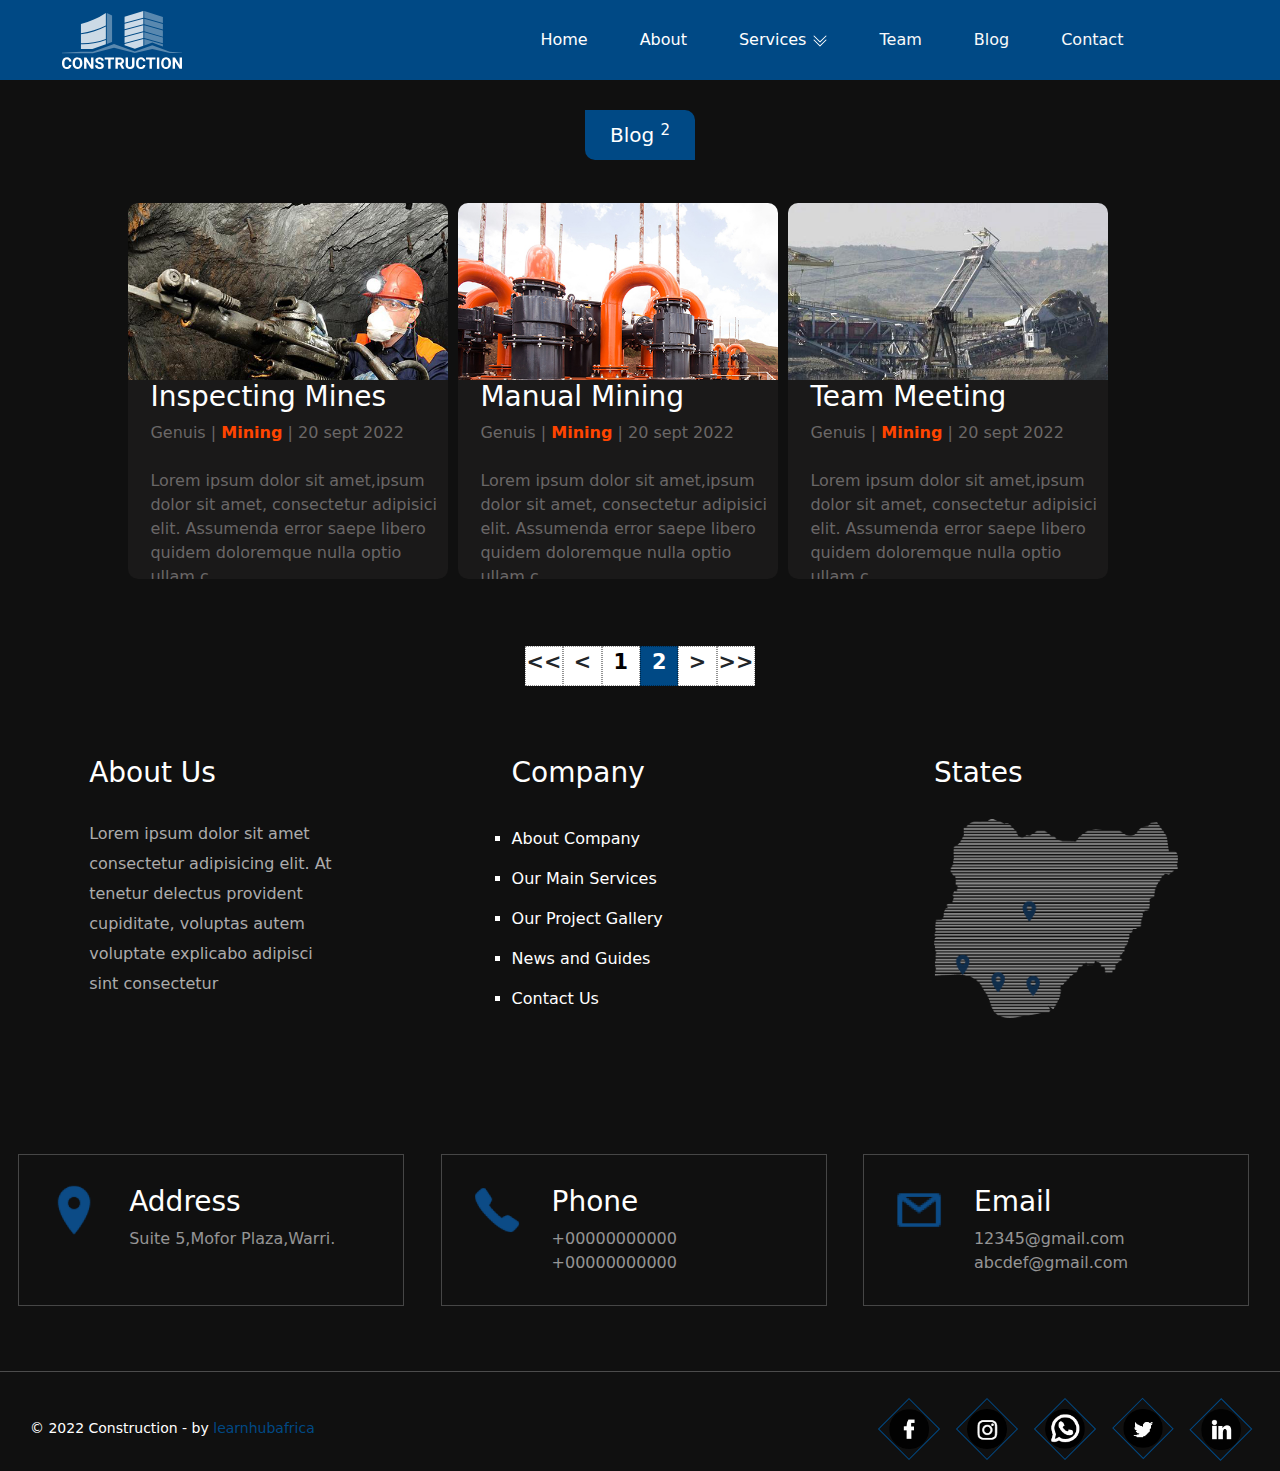
<file: blog2.html>
<!DOCTYPE html>
<html lang="en">
<head>
    <meta charset="UTF-8">
    <meta http-equiv="X-UA-Compatible" content="IE=edge">
    <meta name="viewport" content="width=device-width, initial-scale=1.0">
    <link rel="stylesheet" href="css/blog.css" type="text/css">
    <link rel="stylesheet" href="css/blogresponsive.css">
    <link rel="stylesheet" href="bootstrap-5.0.2-dist/css/bootstrap.min.css">
    <title>Document</title>
</head>
<body>
    <main>
        <section>
            <header>
                <nav class="navbar navbar-expand-md fixed-top ">
                  <div class="container-fluid wrap">
                      <div class="logo">
                          <img class="navbar-brand" src="logo_white.svg">
                      </div>
                      <button class="navbar-toggler" type="button" data-bs-toggle="collapse" data-bs-target="#navbarCollapse" aria-controls="navbarCollapse" aria-expanded="false" aria-label="Toggle navigation">
                        <span class="navbar-toggler-icon">
                            <svg xmlns="http://www.w3.org/2000/svg" width="30" height="33" fill="currentColor" class="bi bi-list" viewBox="0 0 16 16">
                                <path fill-rule="evenodd" d="M2.5 12a.5.5 0 0 1 .5-.5h10a.5.5 0 0 1 0 1H3a.5.5 0 0 1-.5-.5zm0-4a.5.5 0 0 1 .5-.5h10a.5.5 0 0 1 0 1H3a.5.5 0 0 1-.5-.5zm0-4a.5.5 0 0 1 .5-.5h10a.5.5 0 0 1 0 1H3a.5.5 0 0 1-.5-.5z"/>
                            </svg>
                        </span>
                      </button>
                    <div class="collapse navbar-collapse navcont" id="navbarCollapse">
                      <ul class="navbar-nav mb-2 mb-md-0">
                        <li class="nav-item">
                          <a class="nav-link text-white text-decoration-none" aria-current="page" href="index.html">Home</a>
                        </li>
                        <li class="nav-item">
                          <a class="nav-link text-white text-decoration-none" href="about.html">About</a>
                        </li>
                        <li class="nav-item dropbtn">
                          <a class="nav-link text-white text-decoration-none" href="Services.html">Services <i><svg xmlns="http://www.w3.org/2000/svg" width="16" height="16" fill="currentColor" class="bi bi-chevron-double-down" viewBox="0 0 16 16">
                              <path fill-rule="evenodd" d="M1.646 6.646a.5.5 0 0 1 .708 0L8 12.293l5.646-5.647a.5.5 0 0 1 .708.708l-6 6a.5.5 0 0 1-.708 0l-6-6a.5.5 0 0 1 0-.708z"/>
                              <path fill-rule="evenodd" d="M1.646 2.646a.5.5 0 0 1 .708 0L8 8.293l5.646-5.647a.5.5 0 0 1 .708.708l-6 6a.5.5 0 0 1-.708 0l-6-6a.5.5 0 0 1 0-.708z"/>
                            </svg></i> 
                          </a>
                              <ul class="dropdow">
                                  <li><a href="#" class="text-decoration-none text-white">Mining</a></li>
                                  <li><a href="#" class="text-decoration-none text-white">Construction</a></li>
                                  <li><a href="#" class="text-decoration-none text-white">Dredging</a></li>
                                  <li><a href="#" class="text-decoration-none text-white">Latest Projects</a></li>
                              </ul>
                        </li>
                        <li class="nav-item">
                          <a class="nav-link text-light text-decoration-none" href="team.html">Team</a>
                        </li>
                        <li class="nav-item">
                          <a class="nav-link text-light text-decoration-none" href="blog.html">Blog</a>
                        </li>
                        <li class="nav-item">
                          <a class="nav-link text-light text-decoration-none" href="contact.html">Contact</a>
                        </li>
                      </ul>
                    </div>
                  </div>
                </nav>
              </header>     
        </section>
        <section class="blog">
            <div class="title">
                <!-- <h1>Blog</h1> -->
                <div class="link">Blog <sup>2</sup></div>
            <!-- <span> <br><br> Lorem ipsum dolor sit amet consectetur adipisicing elit. <br> Ab ut obcaecati aliquid debitis at aspernatur, neque aperiam suscipit necessitatibus saepe?</span> -->
            </div>
            <div class="blogcontainer">
               <div class="read1 news">
                   <div class="image"><img src="img/gallery_01.jpg" alt=""></div>
                    <div class="blogtxt">
                        <h3>Inspecting Mines</h3>
                        <span>Genuis | <span style="color: orangered;font-weight: 600;">Mining</span> | 20 sept 2022</span><br><br>
                        <span>Lorem ipsum dolor sit amet,ipsum dolor sit amet, consectetur adipisici elit. Assumenda error saepe libero quidem doloremque nulla optio ullam c</span>
                    </div>
                </div>
               <div class="read2 news">
                   <div class="image"><img src="img/gallery_07.jpg" alt=""></div>
                    <div class="blogtxt">
                        <h3>Manual Mining</h3>
                        <span>Genuis | <span style="color: orangered;font-weight: 600;">Mining</span> | 20 sept 2022</span><br><br>
                        <span>Lorem ipsum dolor sit amet,ipsum dolor sit amet, consectetur adipisici elit. Assumenda error saepe libero quidem doloremque nulla optio ullam c</span>
                    </div>
               </div>
               <div class="read3 news">
                   <div class="image"><img src="img/gallery_02.jpg" alt=""></div>
                    <div class="blogtxt">
                        <h3>Team Meeting</h3>
                        <span>Genuis | <span style="color: orangered;font-weight: 600;">Mining</span> | 20 sept 2022</span><br><br>
                        <span>Lorem ipsum dolor sit amet,ipsum dolor sit amet, consectetur adipisici elit. Assumenda error saepe libero quidem doloremque nulla optio ullam c</span>
                    </div>
               </div>
            </div>
              <div class="otherpages2">
                <div class="pages1 pages"><span><<</span></div>
                <div class="pages2 pages"><span><</span></div>
                <div class="pages3 pages"><a href="blog.html" ><span> 1</span></a></div>
                <div class="pages4 pages"><a href="blog2.html"><span> 2</span></a></div>
                <div class="pages5 pages"><span>></span></div>
                <div class="pages6 pages"><span>>></span></div>
           
        </section>
            
        <footer>
          <div class="Ftop">
              <div class="Fcom">
                  <h3>About Us</h3>
                  <p>Lorem ipsum dolor sit amet consectetur adipisicing elit. At tenetur delectus provident cupiditate, voluptas autem voluptate explicabo adipisci sint consectetur  </p>
              </div>
              <div class="Fcom">
                  <h3>Company</h3>
                  <ul>
                      <li><a href="#">About Company</a></li>
                      <li><a href="#">Our Main Services</a></li>
                      <li><a href="#">Our Project Gallery</a></li>
                      <li><a href="#">News and Guides</a></li>
                      <li><a href="#">Contact Us</a></li>
                  </ul>
              </div>
              <div class="Fcom">
                  <h3>States</h3>
                  <img src="img/r1.png" alt="Not Available...">
              </div>
          </div>
          <div class="Fbottom">
              <div class="FBcom">
                  <img src="img/r3.png">
                  <div class="FBadd">
                      <h3>Address</h3>
                      <p>Suite 5,Mofor Plaza,Warri.</p>
                  </div>
              </div>
              <div class="FBcom">
                  <img src="img/r5.png">
                  <div class="FBadd">
                      <h3>Phone</h3>
                      <p>+00000000000<br>+00000000000</p>
                  </div>
              </div>
              <div class="FBcom">
                  <img src="img/r4.png">
                  <div class="FBadd">
                      <h3>Email</h3>
                      <p>12345@gmail.com<br>abcdef@gmail.com</p>
                  </div>
              </div>
          </div>
          <hr>
          <div class="Flast">
              <div class="FCright">
                  <p>© 2022 Construction - by <a href="#">learnhubafrica</a></p>
              </div>
              <div class="Ficon">
                  <div class="iconsquare"><a href="#"><img src="img/linkedin2.png" alt="Not Available..."></a></div>
                  <div class="iconsquare"><a href="#"><img src="img/twitter2.png" alt="Not Available..."></a></div>
                  <div class="iconsquare"><a href="#"><img src="img/whatsapp.png" alt="Not Available..."></a></div>
                  <div class="iconsquare"><a href="#"><img src="img/instagram.png" alt="Not Available..."></a></div>
                  <div class="iconsquare"><a href="#"><img src="img/facebook2.png" alt="Not Available..."></a></div>
              </div>
          </div>
      </footer>
    </main>
</body>
</html>
</file>
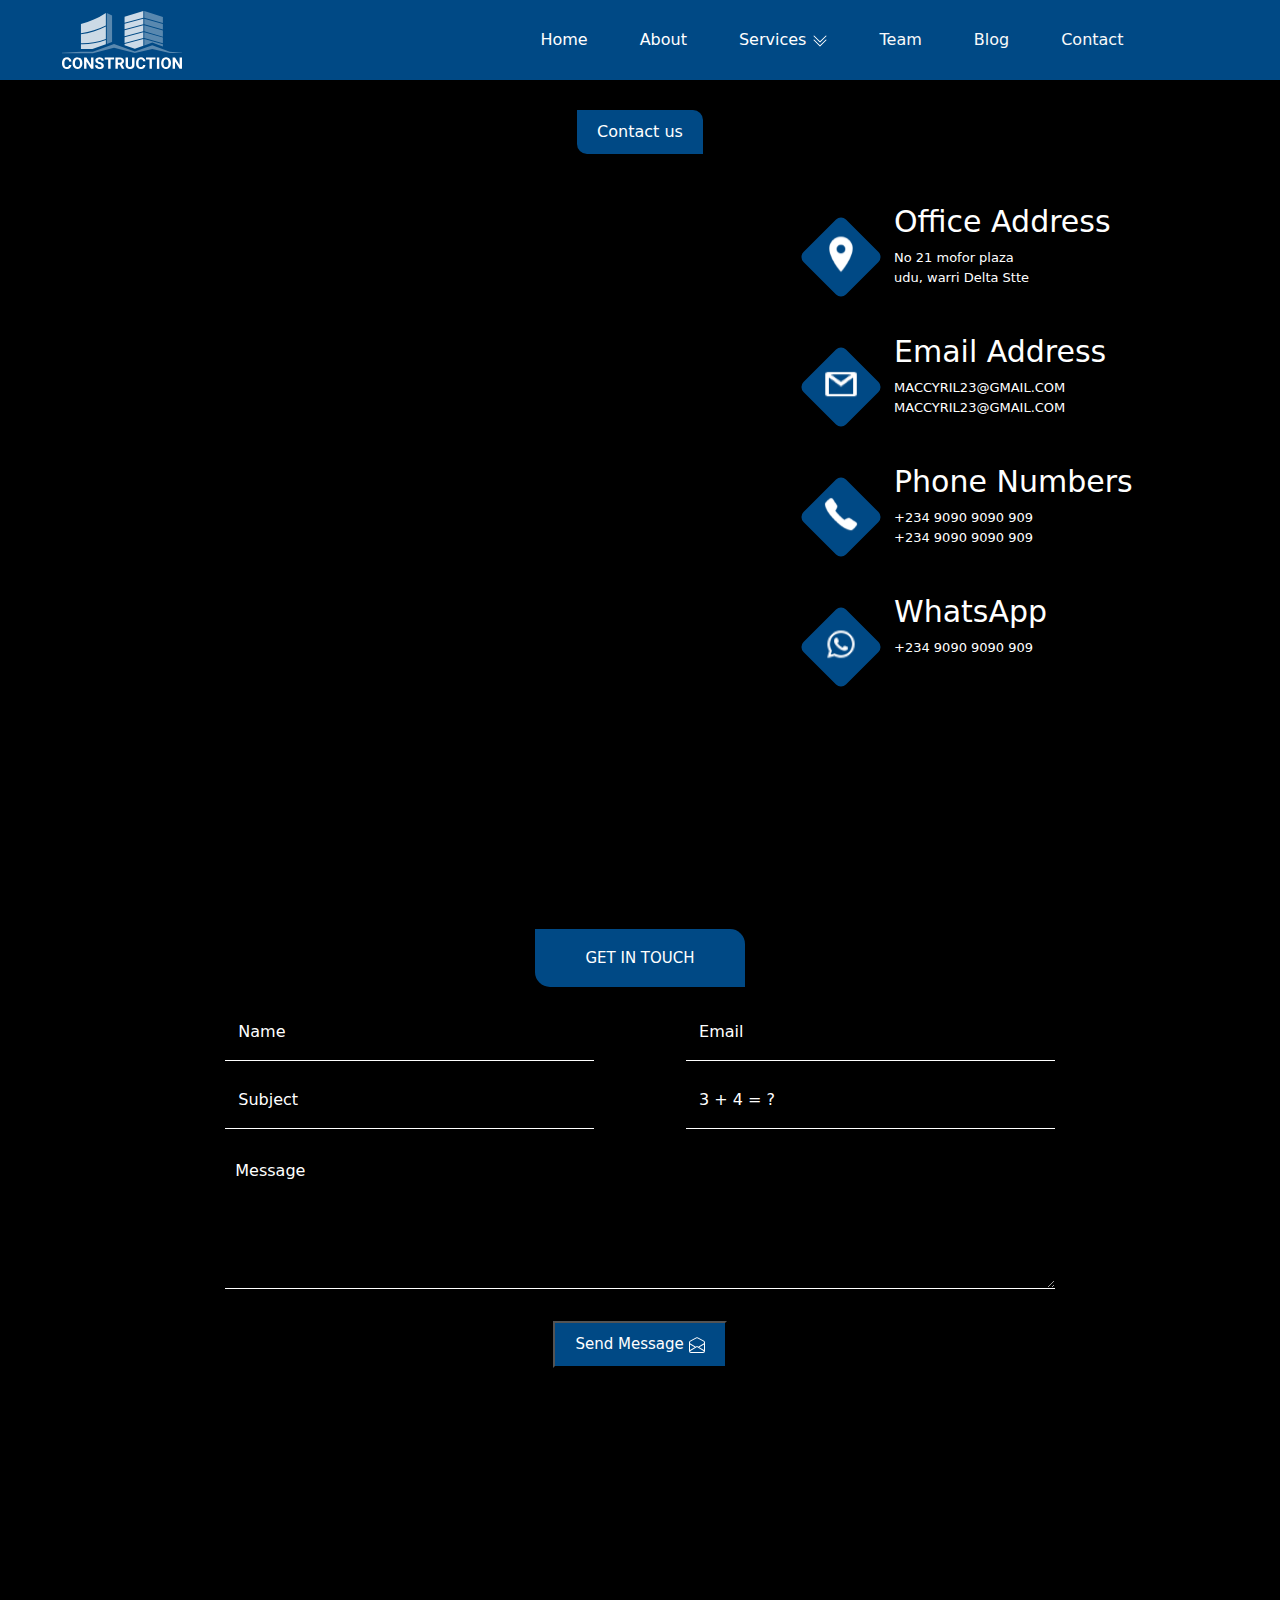
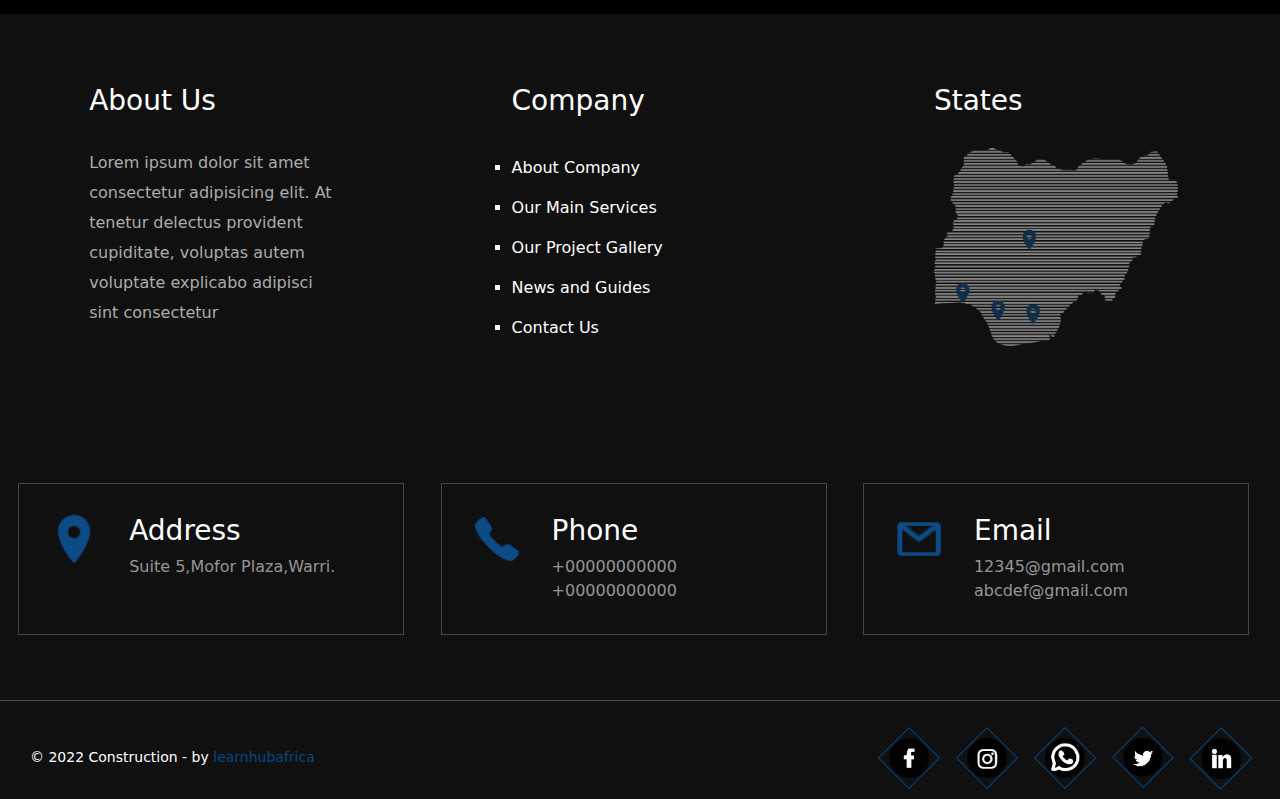
<file: contact.html>
<!DOCTYPE html>
<html lang="en">
    <head>
        <meta charset="UTF-8">
        <meta http-equiv="X-UA-Compatible" content="IE=edge">
        <meta name="viewport" content="width=device-width, initial-scale=1.0">
        <link rel="stylesheet" href="css/contact.css" type="text/css">
        <link rel="stylesheet" href="bootstrap-5.0.2-dist/css/bootstrap.min.css">
        <title>Document</title>
    </head>
<body>
    <main>
        <section>
          <header>
            <nav class="navbar navbar-expand-md fixed-top ">
              <div class="container-fluid wrap">
                  <div class="logo">
                      <img class="navbar-brand" src="logo_white.svg">
                  </div>
                  <button class="navbar-toggler" type="button" data-bs-toggle="collapse" data-bs-target="#navbarCollapse" aria-controls="navbarCollapse" aria-expanded="false" aria-label="Toggle navigation">
                    <span class="navbar-toggler-icon">
                      <svg xmlns="http://www.w3.org/2000/svg" width="30" height="33" fill="currentColor" class="bi bi-list" viewBox="0 0 16 16">
                          <path fill-rule="evenodd" d="M2.5 12a.5.5 0 0 1 .5-.5h10a.5.5 0 0 1 0 1H3a.5.5 0 0 1-.5-.5zm0-4a.5.5 0 0 1 .5-.5h10a.5.5 0 0 1 0 1H3a.5.5 0 0 1-.5-.5zm0-4a.5.5 0 0 1 .5-.5h10a.5.5 0 0 1 0 1H3a.5.5 0 0 1-.5-.5z"/>
                      </svg>
                  </span>
                  </button>
                <div class="collapse navbar-collapse navcont" id="navbarCollapse">
                  <ul class="navbar-nav mb-2 mb-md-0">
                    <li class="nav-item">
                      <a class="nav-link text-white text-decoration-none" aria-current="page" href="index.html">Home</a>
                    </li>
                    <li class="nav-item">
                      <a class="nav-link text-white text-decoration-none" href="about.html">About</a>
                    </li>
                    <li class="nav-item dropbtn">
                      <a class="nav-link text-white text-decoration-none" href="Services.html">Services <i><svg xmlns="http://www.w3.org/2000/svg" width="16" height="16" fill="currentColor" class="bi bi-chevron-double-down" viewBox="0 0 16 16">
                          <path fill-rule="evenodd" d="M1.646 6.646a.5.5 0 0 1 .708 0L8 12.293l5.646-5.647a.5.5 0 0 1 .708.708l-6 6a.5.5 0 0 1-.708 0l-6-6a.5.5 0 0 1 0-.708z"/>
                          <path fill-rule="evenodd" d="M1.646 2.646a.5.5 0 0 1 .708 0L8 8.293l5.646-5.647a.5.5 0 0 1 .708.708l-6 6a.5.5 0 0 1-.708 0l-6-6a.5.5 0 0 1 0-.708z"/>
                        </svg></i> 
                      </a>
                          <ul class="dropdow">
                              <li><a href="#" class="text-decoration-none text-white">Mining</a></li>
                              <li><a href="#" class="text-decoration-none text-white">Construction</a></li>
                              <li><a href="#" class="text-decoration-none text-white">Dredging</a></li>
                              <li><a href="#" class="text-decoration-none text-white">Latest Projects</a></li>
                          </ul>
                    </li>
                    <li class="nav-item">
                      <a class="nav-link text-light text-decoration-none" href="team.html">Team</a>
                    </li>
                    <li class="nav-item">
                      <a class="nav-link text-light text-decoration-none" href="blog.html">Blog</a>
                    </li>
                    <li class="nav-item">
                      <a class="nav-link text-light text-decoration-none" href="contact.html">Contact</a>
                    </li>
                  </ul>
                </div>
              </div>
            </nav>
          </header>
            
        </section>
        <section class="contact">
            <div class="title">
                <div class="link link11">Contact us</div>
                  <!-- <h1>Contact Us</h1> -->
              </div>
              <div class="contactDetails">
                <div class="map">
                  <iframe src="https://www.google.com/maps/embed?pb=!1m18!1m12!1m3!1d63538.58853827616!2d5.737410543311039!3d5.543013805151201!2m3!1f0!2f0!3f0!3m2!1i1024!2i768!4f13.1!3m3!1m2!1s0x1041b226e8109ec1%3A0x27adbee53ac62820!2sMofor%20Park!5e0!3m2!1sen!2sng!4v1663673030003!5m2!1sen!2sng" width="100%" height="100%" style="border:0;" allowfullscreen="" loading="lazy" referrerpolicy="no-referrer-when-downgrade"></iframe>
                </div>
                <div class="details">
                  <!-- <h3><span class="opt">options</span></h3>
                  <h1>For Contact Us</h1> -->
                  <div class="icons">
                    <div class="1con111 det">
                      <div class="img">
                        <img src="img/r7.png">
                      </div>
                        <div class="txt">
                          <h2>Office Address</h2>
                          <span>No 21 mofor plaza <br>
                            udu, warri Delta Stte</span>
                        </div>
                      
                    </div>
                    <div class="1con112 det">
                      <div class="img">
                        <img src="img/r9.png">
                      </div>
                        <div class="txt">
                          <h2>Email Address</h2>
                          <span>MACCYRIL23@GMAIL.COM <br>
                            MACCYRIL23@GMAIL.COM</span>
                        </div>
                    </div>
                    <!-- <div class="icon22"> -->
                    <div class="1con113 det">
                      <div class="img">
                        <img src="img/r8.png">
                      </div>
                        <div class="txt">
                          <h2>Phone Numbers</h2>
                          <span>+234 9090 9090 909 <br>
                            +234 9090 9090 909</span>
                        </div>
                    </div>
                    <div class="1con114 det">
                      <div class="img">
                        <img src="img/r6.png">
                      </div>
                        <div class="txt">
                          <h2>WhatsApp</h2>
                          <span>+234 9090 9090 909</span>
                        </div>
                    </div>
                    </div>
                  </div>
                </div>
                
              </div>
              <form action="#">
                <div class="Fhead">
                    <h5><span>GET IN TOUCH</span></h5>
                    <!-- <h2>Write Us</h2> -->
                    <!-- <p>Lorem ipsum dolor sit amet consectetur adipisicing tempora adipisci excepturi?</p> -->
                </div>
                <div class="Finput">
                    <div class="Ffirst">
                        <div class="form-floating one">
                            <input type="text" required class="form-control" id="floatingInput" placeholder="name@example.com">
                            <label for="floatingInput">Name</label>
                        </div>
                        <div class="form-floating one">
                            <input type="email" required class="form-control" id="floatingPassword" placeholder="Password">
                            <label for="floatingPassword">Email</label>
                        </div>
                    </div>
                    <div class="Fsecond">
                        <div class="form-floating two">
                            <input type="text" required class="form-control" id="floatingPassword" placeholder="Password">
                            <label for="floatingPassword">Subject</label>
                        </div>
                        <div class="form-floating two">
                            <input type="password"required class="form-control" id="floatingPassword" placeholder="Password">
                            <label for="floatingPassword">3 + 4 = ?</label>
                        </div>
                    </div>
                    <textarea required placeholder="Message"></textarea>
                </div>
                <button>Send Message <svg xmlns="http://www.w3.org/2000/svg" width="16" height="16" fill="currentColor" class="bi bi-envelope-open" viewBox="0 0 16 16">
                  <path d="M8.47 1.318a1 1 0 0 0-.94 0l-6 3.2A1 1 0 0 0 1 5.4v.817l5.75 3.45L8 8.917l1.25.75L15 6.217V5.4a1 1 0 0 0-.53-.882l-6-3.2ZM15 7.383l-4.778 2.867L15 13.117V7.383Zm-.035 6.88L8 10.082l-6.965 4.18A1 1 0 0 0 2 15h12a1 1 0 0 0 .965-.738ZM1 13.116l4.778-2.867L1 7.383v5.734ZM7.059.435a2 2 0 0 1 1.882 0l6 3.2A2 2 0 0 1 16 5.4V14a2 2 0 0 1-2 2H2a2 2 0 0 1-2-2V5.4a2 2 0 0 1 1.059-1.765l6-3.2Z"/>
                </svg></button>
            </form>



        </section>
        <footer>
            <div class="Ftop">
                <div class="Fcom">
                    <h3>About Us</h3>
                    <p>Lorem ipsum dolor sit amet consectetur adipisicing elit. At tenetur delectus provident cupiditate, voluptas autem voluptate explicabo adipisci sint consectetur  </p>
                </div>
                <div class="Fcom">
                    <h3>Company</h3>
                    <ul>
                        <li><a href="#">About Company</a></li>
                        <li><a href="#">Our Main Services</a></li>
                        <li><a href="#">Our Project Gallery</a></li>
                        <li><a href="#">News and Guides</a></li>
                        <li><a href="#">Contact Us</a></li>
                    </ul>
                </div>
                <div class="Fcom">
                    <h3>States</h3>
                    <img src="img/r1.png" alt="Not Available...">
                </div>
            </div>
            <div class="Fbottom">
                <div class="FBcom">
                    <img src="img/r3.png">
                    <div class="FBadd">
                        <h3>Address</h3>
                        <p>Suite 5,Mofor Plaza,Warri.</p>
                    </div>
                </div>
                <div class="FBcom">
                    <img src="img/r5.png">
                    <div class="FBadd">
                        <h3>Phone</h3>
                        <p>+00000000000<br>+00000000000</p>
                    </div>
                </div>
                <div class="FBcom">
                    <img src="img/r4.png">
                    <div class="FBadd">
                        <h3>Email</h3>
                        <p>12345@gmail.com<br>abcdef@gmail.com</p>
                    </div>
                </div>
            </div>
            <hr>
            <div class="Flast">
                <div class="FCright">
                    <p>© 2022 Construction - by <a href="#">learnhubafrica</a></p>
                </div>
                <div class="Ficon">
                    <div class="iconsquare"><a href="#"><img src="img/linkedin2.png" alt="Not Available..."></a></div>
                    <div class="iconsquare"><a href="#"><img src="img/twitter2.png" alt="Not Available..."></a></div>
                    <div class="iconsquare"><a href="#"><img src="img/whatsapp.png" alt="Not Available..."></a></div>
                    <div class="iconsquare"><a href="#"><img src="img/instagram.png" alt="Not Available..."></a></div>
                    <div class="iconsquare"><a href="#"><img src="img/facebook2.png" alt="Not Available..."></a></div>
                </div>
                
            </div>
        </footer>
    </main>
    <script src="bootstrap-5.0.2-dist/js/bootstrap.min.js"></script>
</body>
</html>
</file>
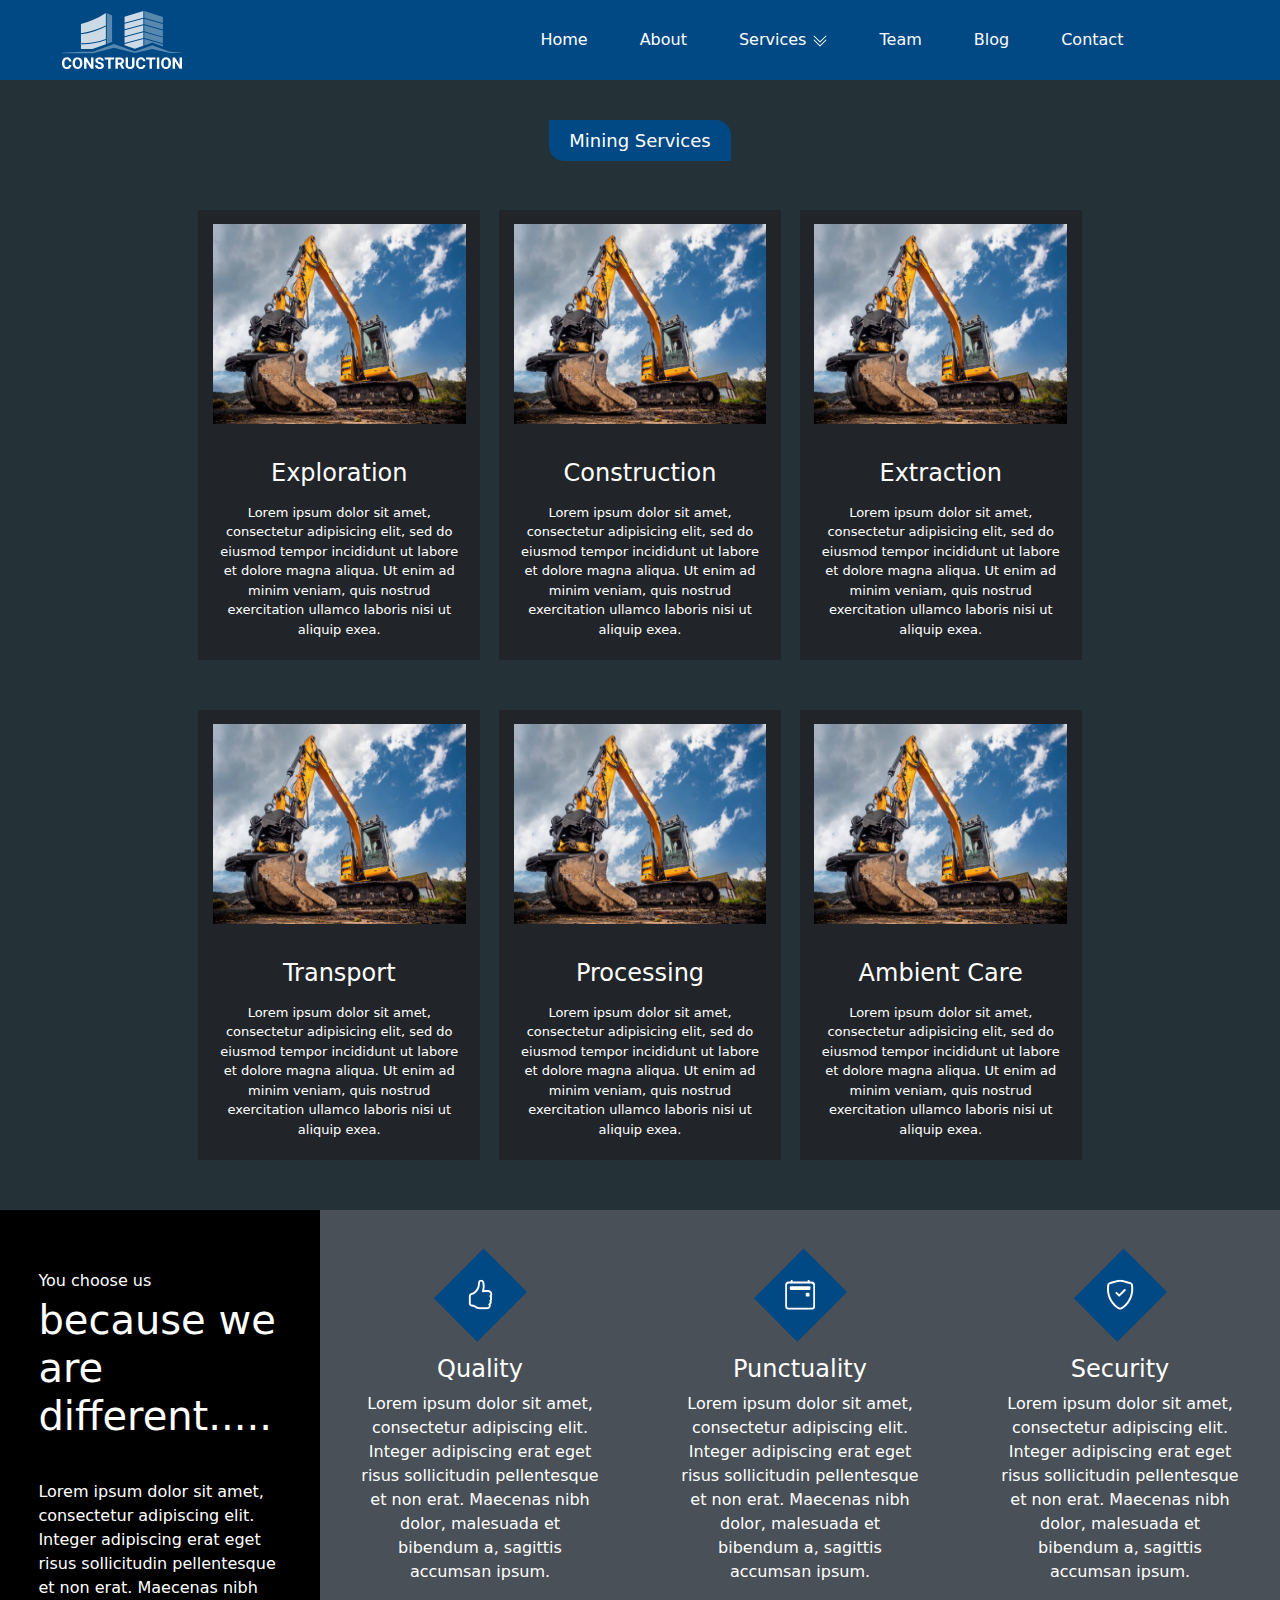
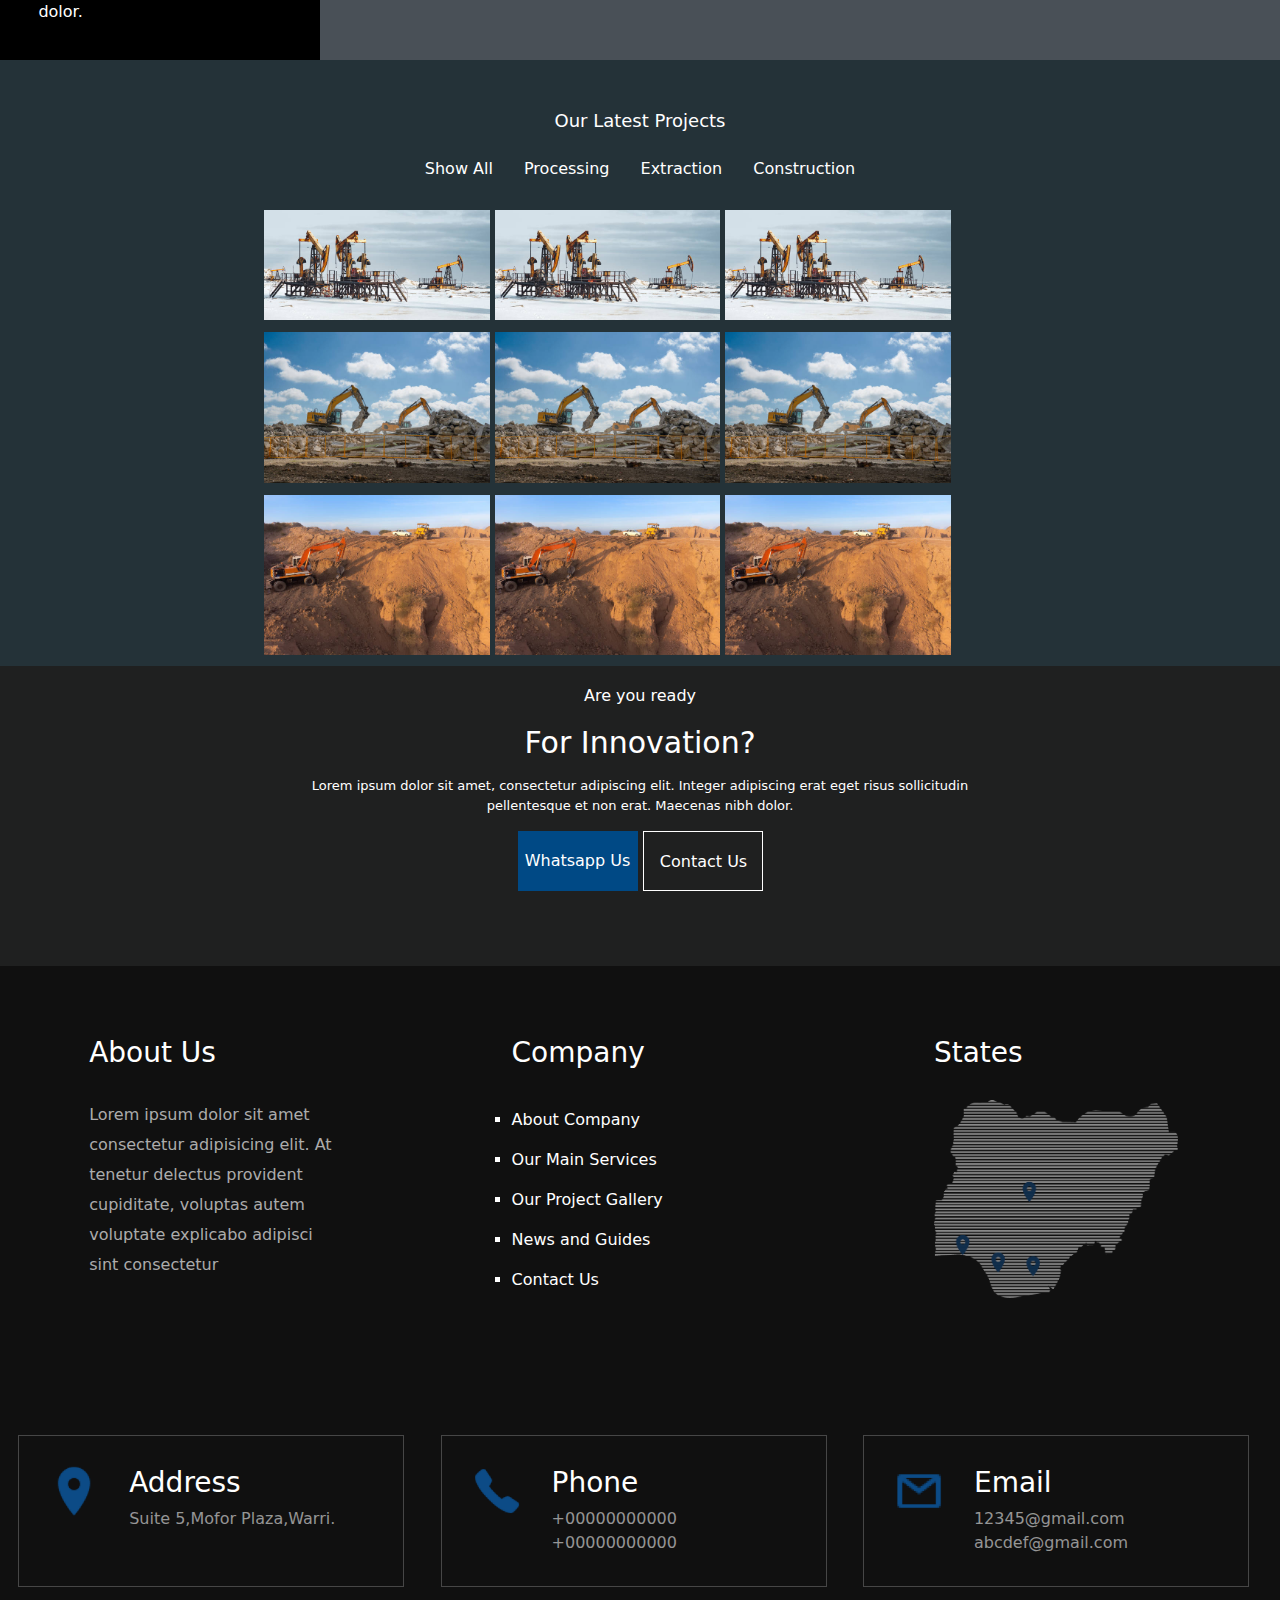
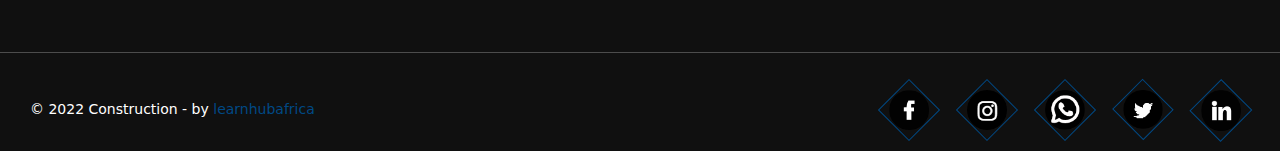
<file: Services.html>
<!DOCTYPE html>
<html lang="en">
<head>
    <meta charset="UTF-8">
    <meta http-equiv="X-UA-Compatible" content="IE=edge">
    <meta name="viewport" content="width=device-width, initial-scale=1.0">
    <link rel="stylesheet" href="ServiceStyle.css" type="text/css">
    <link rel="stylesheet" href="bootstrap-5.0.2-dist/css/bootstrap.min.css">
    <title>Services</title>
</head>
<body>
    <main>
  
    <section>
      <header>
        <nav class="navbar navbar-expand-md fixed-top ">
          <div class="container-fluid wrap">
              <div class="logo">
                  <img class="navbar-brand" src="logo_white.svg">
              </div>
              <button class="navbar-toggler" type="button" data-bs-toggle="collapse" data-bs-target="#navbarCollapse" aria-controls="navbarCollapse" aria-expanded="false" aria-label="Toggle navigation">
                <span class="navbar-toggler-icon">
                  <svg xmlns="http://www.w3.org/2000/svg" width="30" height="33" fill="currentColor" class="bi bi-list" viewBox="0 0 16 16">
                      <path fill-rule="evenodd" d="M2.5 12a.5.5 0 0 1 .5-.5h10a.5.5 0 0 1 0 1H3a.5.5 0 0 1-.5-.5zm0-4a.5.5 0 0 1 .5-.5h10a.5.5 0 0 1 0 1H3a.5.5 0 0 1-.5-.5zm0-4a.5.5 0 0 1 .5-.5h10a.5.5 0 0 1 0 1H3a.5.5 0 0 1-.5-.5z"/>
                  </svg>
              </span>
              </button>
            <div class="collapse navbar-collapse navcont" id="navbarCollapse">
              <ul class="navbar-nav mb-2 mb-md-0">
                <li class="nav-item">
                  <a class="nav-link text-white text-decoration-none" aria-current="page" href="index.html">Home</a>
                </li>
                <li class="nav-item">
                  <a class="nav-link text-white text-decoration-none" href="about.html">About</a>
                </li>
                <li class="nav-item dropbtn">
                  <a class="nav-link text-white text-decoration-none" href="Services.html">Services <i><svg xmlns="http://www.w3.org/2000/svg" width="16" height="16" fill="currentColor" class="bi bi-chevron-double-down" viewBox="0 0 16 16">
                      <path fill-rule="evenodd" d="M1.646 6.646a.5.5 0 0 1 .708 0L8 12.293l5.646-5.647a.5.5 0 0 1 .708.708l-6 6a.5.5 0 0 1-.708 0l-6-6a.5.5 0 0 1 0-.708z"/>
                      <path fill-rule="evenodd" d="M1.646 2.646a.5.5 0 0 1 .708 0L8 8.293l5.646-5.647a.5.5 0 0 1 .708.708l-6 6a.5.5 0 0 1-.708 0l-6-6a.5.5 0 0 1 0-.708z"/>
                    </svg></i> 
                  </a>
                      <ul class="dropdow">
                          <li><a href="#" class="text-decoration-none text-white">Mining</a></li>
                          <li><a href="#" class="text-decoration-none text-white">Construction</a></li>
                          <li><a href="#" class="text-decoration-none text-white">Dredging</a></li>
                          <li><a href="#" class="text-decoration-none text-white">Latest Projects</a></li>
                      </ul>
                </li>
                <li class="nav-item">
                  <a class="nav-link text-light text-decoration-none" href="team.html">Team</a>
                </li>
                <li class="nav-item">
                  <a class="nav-link text-light text-decoration-none" href="blog.html">Blog</a>
                </li>
                <li class="nav-item">
                  <a class="nav-link text-light text-decoration-none" href="contact.html">Contact</a>
                </li>
              </ul>
            </div>
          </div>
        </nav>
      </header>
  </section>
  <div id="ba">
   <!-- <h6 class="bi"> <a href="#">Home</a> <a href="#"> Services</a></h6>  -->
   <h3 class="be"><span>Mining Services</span></h3>
   <!-- <p class="bo">Here's our Services we provide for the Mining and constructrion Company.<br> This site as well contains some projects we have done done so far.</p> -->
 
   <div id="mar">
    <div class="apr">
        <img class="jul" src="img/mining333.jpg">
        <h4>Exploration</h4>
        <p class="sept">Lorem ipsum dolor sit amet, consectetur adipisicing elit, sed do eiusmod tempor incididunt ut labore et dolore magna aliqua. Ut enim ad minim veniam, quis nostrud exercitation ullamco laboris nisi ut aliquip exea.</p>
        
</div>
<div class="may">
    <img class="jul" src="img/mining333.jpg">
    <h4>Construction</h4>
    <p class="sept">Lorem ipsum dolor sit amet, consectetur adipisicing elit, sed do eiusmod tempor incididunt ut labore et dolore magna aliqua. Ut enim ad minim veniam, quis nostrud exercitation ullamco laboris nisi ut aliquip exea.</p>
    
</div>
<div class="jun">
    <img class="jul" src="img/mining333.jpg">
    <h4>Extraction</h4>
    <p class="sept">Lorem ipsum dolor sit amet, consectetur adipisicing elit, sed do eiusmod tempor incididunt ut labore et dolore magna aliqua. Ut enim ad minim veniam, quis nostrud exercitation ullamco laboris nisi ut aliquip exea.</p>
    
        </div>
        </div>
       
        <div id="mar">
            <div class="apr">
                <img class="jul" src="img/mining333.jpg">
                <h4>Transport</h4>
                <p class="sept">Lorem ipsum dolor sit amet, consectetur adipisicing elit, sed do eiusmod tempor incididunt ut labore et dolore magna aliqua. Ut enim ad minim veniam, quis nostrud exercitation ullamco laboris nisi ut aliquip exea.</p>
                
        </div>
        <div class="may">
            <img class="jul" src="img/mining333.jpg">
            <h4>Processing</h4>
            <p class="sept">Lorem ipsum dolor sit amet, consectetur adipisicing elit, sed do eiusmod tempor incididunt ut labore et dolore magna aliqua. Ut enim ad minim veniam, quis nostrud exercitation ullamco laboris nisi ut aliquip exea.</p>
            
        </div>
        <div class="jun">
            <img class="jul" src="img//mining333.jpg">
            <h4>Ambient Care</h4>
            <p class="sept">Lorem ipsum dolor sit amet, consectetur adipisicing elit, sed do eiusmod tempor incididunt ut labore et dolore magna aliqua. Ut enim ad minim veniam, quis nostrud exercitation ullamco laboris nisi ut aliquip exea.</p>
            
                </div>
                </div>
               
    <div id="da">
        <div id="de">
            <h1><span style="font-size:16px;">You choose us <br></span> because we are different.....</h1>
            <p>Lorem ipsum dolor sit amet, consectetur adipiscing elit. Integer adipiscing erat eget risus sollicitudin pellentesque et non erat. Maecenas nibh dolor.</p>
        </div>
        <div id="di">
            <div id="dione">
                <svg xmlns="http://www.w3.org/2000/svg" width="30" height="30" fill="currentColor" class="bi bi-hand-thumbs-up" viewBox="0 0 16 16">
                    <path d="M8.864.046C7.908-.193 7.02.53 6.956 1.466c-.072 1.051-.23 2.016-.428 2.59-.125.36-.479 1.013-1.04 1.639-.557.623-1.282 1.178-2.131 1.41C2.685 7.288 2 7.87 2 8.72v4.001c0 .845.682 1.464 1.448 1.545 1.07.114 1.564.415 2.068.723l.048.03c.272.165.578.348.97.484.397.136.861.217 1.466.217h3.5c.937 0 1.599-.477 1.934-1.064a1.86 1.86 0 0 0 .254-.912c0-.152-.023-.312-.077-.464.201-.263.38-.578.488-.901.11-.33.172-.762.004-1.149.069-.13.12-.269.159-.403.077-.27.113-.568.113-.857 0-.288-.036-.585-.113-.856a2.144 2.144 0 0 0-.138-.362 1.9 1.9 0 0 0 .234-1.734c-.206-.592-.682-1.1-1.2-1.272-.847-.282-1.803-.276-2.516-.211a9.84 9.84 0 0 0-.443.05 9.365 9.365 0 0 0-.062-4.509A1.38 1.38 0 0 0 9.125.111L8.864.046zM11.5 14.721H8c-.51 0-.863-.069-1.14-.164-.281-.097-.506-.228-.776-.393l-.04-.024c-.555-.339-1.198-.731-2.49-.868-.333-.036-.554-.29-.554-.55V8.72c0-.254.226-.543.62-.65 1.095-.3 1.977-.996 2.614-1.708.635-.71 1.064-1.475 1.238-1.978.243-.7.407-1.768.482-2.85.025-.362.36-.594.667-.518l.262.066c.16.04.258.143.288.255a8.34 8.34 0 0 1-.145 4.725.5.5 0 0 0 .595.644l.003-.001.014-.003.058-.014a8.908 8.908 0 0 1 1.036-.157c.663-.06 1.457-.054 2.11.164.175.058.45.3.57.65.107.308.087.67-.266 1.022l-.353.353.353.354c.043.043.105.141.154.315.048.167.075.37.075.581 0 .212-.027.414-.075.582-.05.174-.111.272-.154.315l-.353.353.353.354c.047.047.109.177.005.488a2.224 2.224 0 0 1-.505.805l-.353.353.353.354c.006.005.041.05.041.17a.866.866 0 0 1-.121.416c-.165.288-.503.56-1.066.56z"/>
                  </svg>
                  
            </div>
            <h4>Quality</h4>
            <p>Lorem ipsum dolor sit amet, consectetur adipiscing elit. Integer adipiscing erat eget risus sollicitudin pellentesque et non erat. Maecenas nibh dolor, malesuada et bibendum a, sagittis accumsan ipsum.</p>
        </div>
        <div id="do">
            <div id="dione">
                <svg xmlns="http://www.w3.org/2000/svg" width="30" height="30" fill="currentColor" class="bi bi-calendar2-event" viewBox="0 0 16 16">
                    <path d="M11 7.5a.5.5 0 0 1 .5-.5h1a.5.5 0 0 1 .5.5v1a.5.5 0 0 1-.5.5h-1a.5.5 0 0 1-.5-.5v-1z"/>
                    <path d="M3.5 0a.5.5 0 0 1 .5.5V1h8V.5a.5.5 0 0 1 1 0V1h1a2 2 0 0 1 2 2v11a2 2 0 0 1-2 2H2a2 2 0 0 1-2-2V3a2 2 0 0 1 2-2h1V.5a.5.5 0 0 1 .5-.5zM2 2a1 1 0 0 0-1 1v11a1 1 0 0 0 1 1h12a1 1 0 0 0 1-1V3a1 1 0 0 0-1-1H2z"/>
                    <path d="M2.5 4a.5.5 0 0 1 .5-.5h10a.5.5 0 0 1 .5.5v1a.5.5 0 0 1-.5.5H3a.5.5 0 0 1-.5-.5V4z"/>
                  </svg>
                  
            </div>
            <h4>Punctuality</h4>
            <p>Lorem ipsum dolor sit amet, consectetur adipiscing elit. Integer adipiscing erat eget risus sollicitudin pellentesque et non erat. Maecenas nibh dolor, malesuada et bibendum a, sagittis accumsan ipsum.</p>
        </div><div id="du">
            <div id="dione">
                
<svg xmlns="http://www.w3.org/2000/svg" width="30" height="30" fill="currentColor" class="bi bi-shield-check" viewBox="0 0 16 16">
    <path d="M5.338 1.59a61.44 61.44 0 0 0-2.837.856.481.481 0 0 0-.328.39c-.554 4.157.726 7.19 2.253 9.188a10.725 10.725 0 0 0 2.287 2.233c.346.244.652.42.893.533.12.057.218.095.293.118a.55.55 0 0 0 .101.025.615.615 0 0 0 .1-.025c.076-.023.174-.061.294-.118.24-.113.547-.29.893-.533a10.726 10.726 0 0 0 2.287-2.233c1.527-1.997 2.807-5.031 2.253-9.188a.48.48 0 0 0-.328-.39c-.651-.213-1.75-.56-2.837-.855C9.552 1.29 8.531 1.067 8 1.067c-.53 0-1.552.223-2.662.524zM5.072.56C6.157.265 7.31 0 8 0s1.843.265 2.928.56c1.11.3 2.229.655 2.887.87a1.54 1.54 0 0 1 1.044 1.262c.596 4.477-.787 7.795-2.465 9.99a11.775 11.775 0 0 1-2.517 2.453 7.159 7.159 0 0 1-1.048.625c-.28.132-.581.24-.829.24s-.548-.108-.829-.24a7.158 7.158 0 0 1-1.048-.625 11.777 11.777 0 0 1-2.517-2.453C1.928 10.487.545 7.169 1.141 2.692A1.54 1.54 0 0 1 2.185 1.43 62.456 62.456 0 0 1 5.072.56z"/>
    <path d="M10.854 5.146a.5.5 0 0 1 0 .708l-3 3a.5.5 0 0 1-.708 0l-1.5-1.5a.5.5 0 1 1 .708-.708L7.5 7.793l2.646-2.647a.5.5 0 0 1 .708 0z"/>
  </svg>
                  
            </div>
            <h4>Security</h4>
            <p>Lorem ipsum dolor sit amet, consectetur adipiscing elit. Integer adipiscing erat eget risus sollicitudin pellentesque et non erat. Maecenas nibh dolor, malesuada et bibendum a, sagittis accumsan ipsum.</p>
        </div>
        </div>   
         <h3 class="be" id="latest">Our Latest Projects</h3>
      
      <!-- MAIN (Center website) -->
      
      <div class="fa">
          <div id="myBtnContainer">
            <button class="btn active" onclick="filterSelection('all')">Show All</button>
            <button class="btn" onclick="filterSelection('state')"> Processing</button>
            <button class="btn" onclick="filterSelection('nature')"> Extraction</button>
            <button class="btn" onclick="filterSelection('cars')"> Construction</button>
         
          </div>
          
          <!-- Portfolio Gallery Grid -->
          <div class="row">
            <div class="column state">
              <div class="content"> 
              <img src="img/mining4.jpg" alt="Mountains" style="width:30%;" id="cont">
              <!-- <img src="processing_02_thumb.jpg" alt="Lights" style="width:30%"> -->
             
               <img src="img/mining4.jpg" alt="Lights" style="width:30%" id="cont1">
               
               <img src="img/mining4.jpg" alt="Lights" style="width:30%" id="cont">
             
              </div>
           </div>
               <div class="column nature">
                <div class="content"> 
                <img src="img/mining444.jpg" alt="Mountains" style="width:30%;" id="cont1">
                <!-- <img src="processing_02_thumb.jpg" alt="Lights" style="width:30%"> -->
                
                 <img src="img/mining444.jpg" alt="Lights" style="width:30%" id="cont">
               
                 <img src="img/mining444.jpg" alt="Lights" style="width:30%" id="cont1">
                 
                </div>
             </div>
             <div class="column cars">
              <div class="content"> 
              <img src="img/mining4444.jpg" alt="Mountains" style="width:30%;" id="cont">
              <!-- <img src="processing_02_thumb.jpg" alt="Lights" style="width:30%"> -->
              
               <img src="img/mining4444.jpg" alt="Lights" style="width:30%" id="cont1">
               
               <img src="img/mining4444.jpg" alt="Lights" style="width:30%" id="cont">
            
              </div>
           </div>

            
          
            </div> 
          <!-- END GRID -->
          </div>
          </div>
          
          
                   <div id="ta">
<h6 class="te">Are you ready</h6>
<h1>For Innovation?</h1>
<p class="sept">Lorem ipsum dolor sit amet, consectetur adipiscing elit. Integer adipiscing erat eget risus sollicitudin<br> pellentesque et non erat. Maecenas nibh dolor.</p>
<div id="ta1">
<a href="#" class="ti"><button>Whatsapp Us</button></a>
<a href="#" class="tu" ><button style="background-color: transparent;">Contact Us</button></a>
</div>
</div>
          <!-- END MAIN -->
        <footer>
          <div class="Ftop">
              <div class="Fcom">
                  <h3>About Us</h3>
                  <p>Lorem ipsum dolor sit amet consectetur adipisicing elit. At tenetur delectus provident cupiditate, voluptas autem voluptate explicabo adipisci sint consectetur  </p>
              </div>
              <div class="Fcom">
                  <h3>Company</h3>
                  <ul>
                      <li><a href="#">About Company</a></li>
                      <li><a href="#">Our Main Services</a></li>
                      <li><a href="#">Our Project Gallery</a></li>
                      <li><a href="#">News and Guides</a></li>
                      <li><a href="#">Contact Us</a></li>
                  </ul>
              </div>
              <div class="Fcom">
                  <h3>States</h3>
                  <img src="img/r1.png" alt="Not Available...">
              </div>
          </div>
          <div class="Fbottom">
              <div class="FBcom">
                  <img src="img/r3.png">
                  <div class="FBadd">
                      <h3>Address</h3>
                      <p>Suite 5,Mofor Plaza,Warri.</p>
                  </div>
              </div>
              <div class="FBcom">
                  <img src="img/r5.png">
                  <div class="FBadd">
                      <h3>Phone</h3>
                      <p>+00000000000<br>+00000000000</p>
                  </div>
              </div>
              <div class="FBcom">
                  <img src="img/r4.png">
                  <div class="FBadd">
                      <h3>Email</h3>
                      <p>12345@gmail.com<br>abcdef@gmail.com</p>
                  </div>
              </div>
          </div>
          <hr>
          <div class="Flast">
              <div class="FCright">
                  <p>© 2022 Construction - by <a href="#">learnhubafrica</a></p>
              </div>
              <div class="Ficon">
                  <div class="iconsquare"><a href="#"><img src="img/linkedin2.png" alt="Not Available..."></a></div>
                  <div class="iconsquare"><a href="#"><img src="img/twitter2.png" alt="Not Available..."></a></div>
                  <div class="iconsquare"><a href="#"><img src="img/whatsapp.png" alt="Not Available..."></a></div>
                  <div class="iconsquare"><a href="#"><img src="img/instagram.png" alt="Not Available..."></a></div>
                  <div class="iconsquare"><a href="#"><img src="img/facebook2.png" alt="Not Available..."></a></div>
              </div>
              
          </div>
      </footer>
 
     </main>
     <script src="bootstrap-5.0.2-dist/js/bootstrap.min.js"></script>
      <script>
        filterSelection("all")
function filterSelection(c) {
  var x, i;
  x = document.getElementsByClassName("column");
  if (c == "all") c = "";
  for (i = 0; i < x.length; i++) {
    w3RemoveClass(x[i], "show");
    if (x[i].className.indexOf(c) > -1) w3AddClass(x[i], "show");
  }
}

function w3AddClass(element, name) {
  var i, arr1, arr2;
  arr1 = element.className.split(" ");
  arr2 = name.split(" ");
  for (i = 0; i < arr2.length; i++) {
    if (arr1.indexOf(arr2[i]) == -1) {element.className += " " + arr2[i];}
  }
}

function w3RemoveClass(element, name) {
  var i, arr1, arr2;
  arr1 = element.className.split(" ");
  arr2 = name.split(" ");
  for (i = 0; i < arr2.length; i++) {
    while (arr1.indexOf(arr2[i]) > -1) {
      arr1.splice(arr1.indexOf(arr2[i]), 1);     
    }
  }
  element.className = arr1.join(" ");
}


// Add active class to the current button (highlight it)
var btnContainer = document.getElementById("myBtnContainer");
var btns = btnContainer.getElementsByClassName("btn");
for (var i = 0; i < btns.length; i++) {
  btns[i].addEventListener("click", function(){
    var current = document.getElementsByClassName("active");
    current[0].className = current[0].className.replace(" active", "");
    this.className += " active";
  });
}
      </script>
     
</body>
</html>
</file>
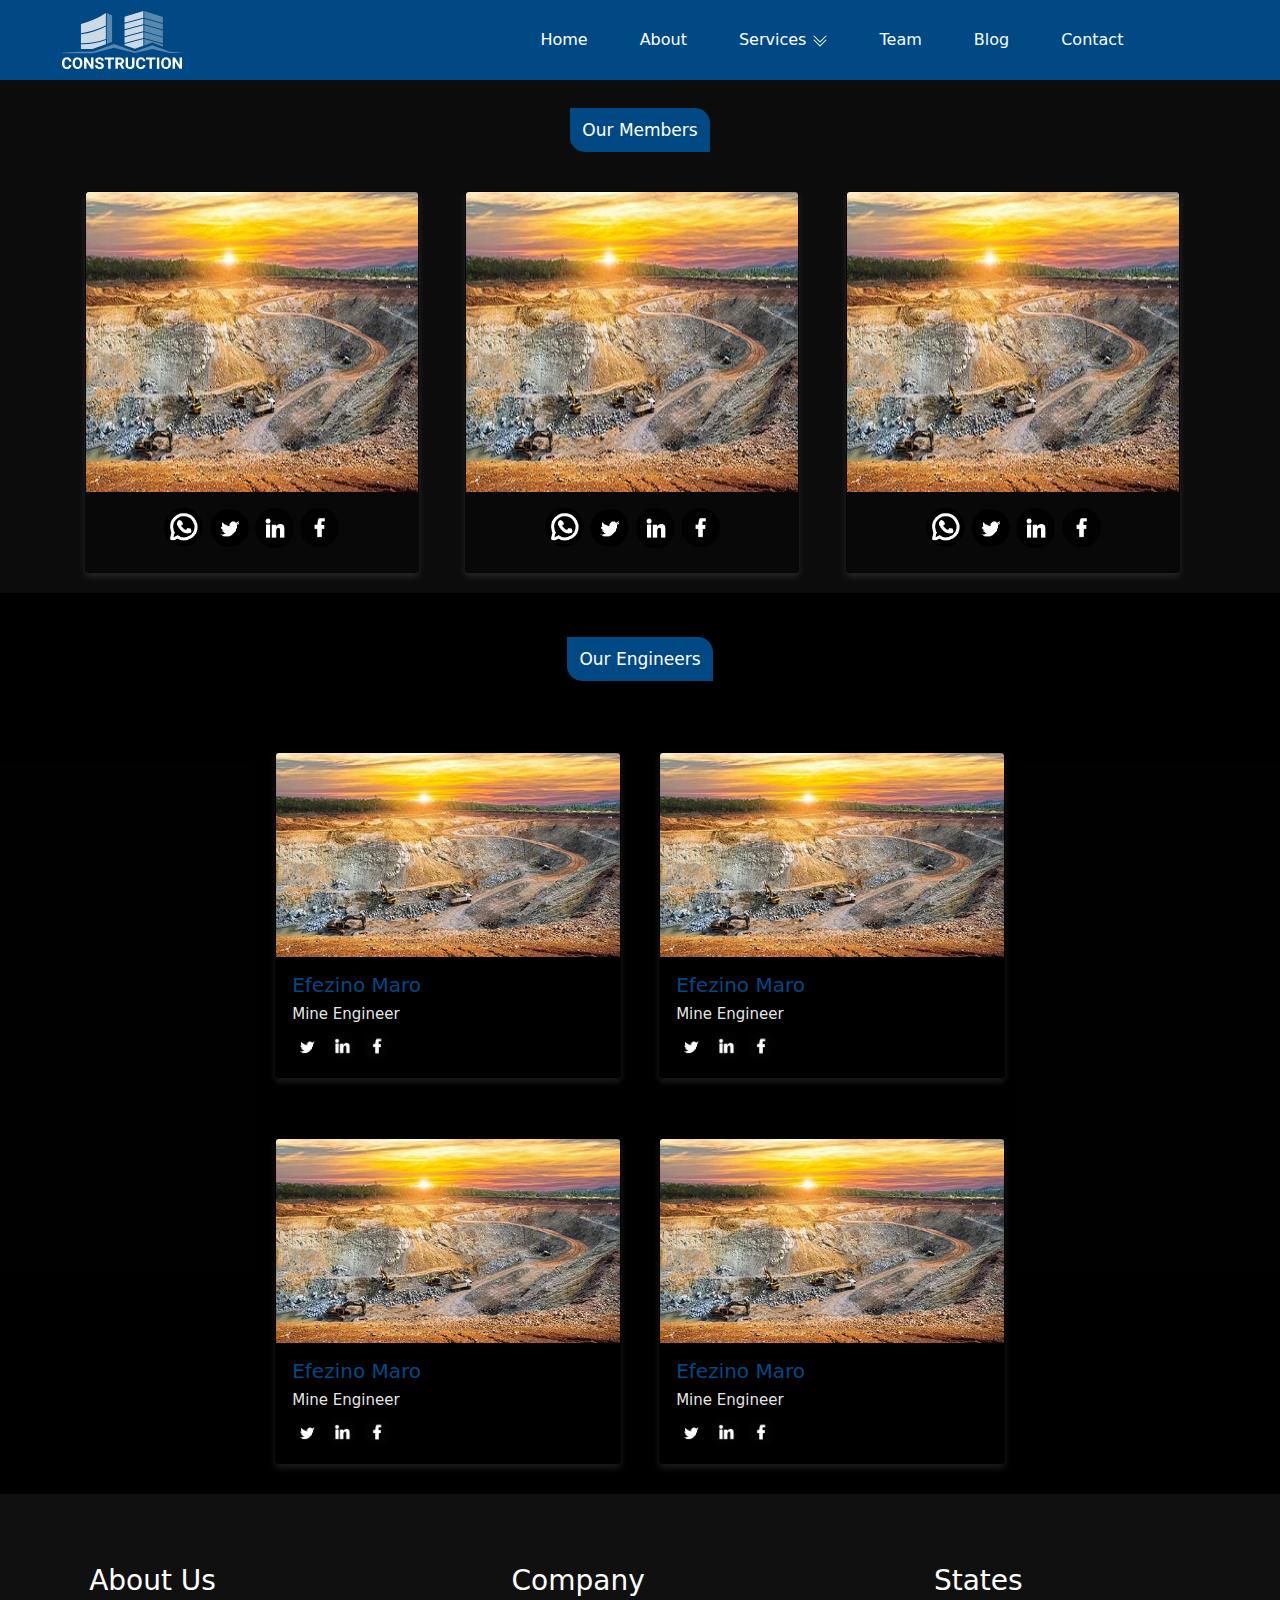
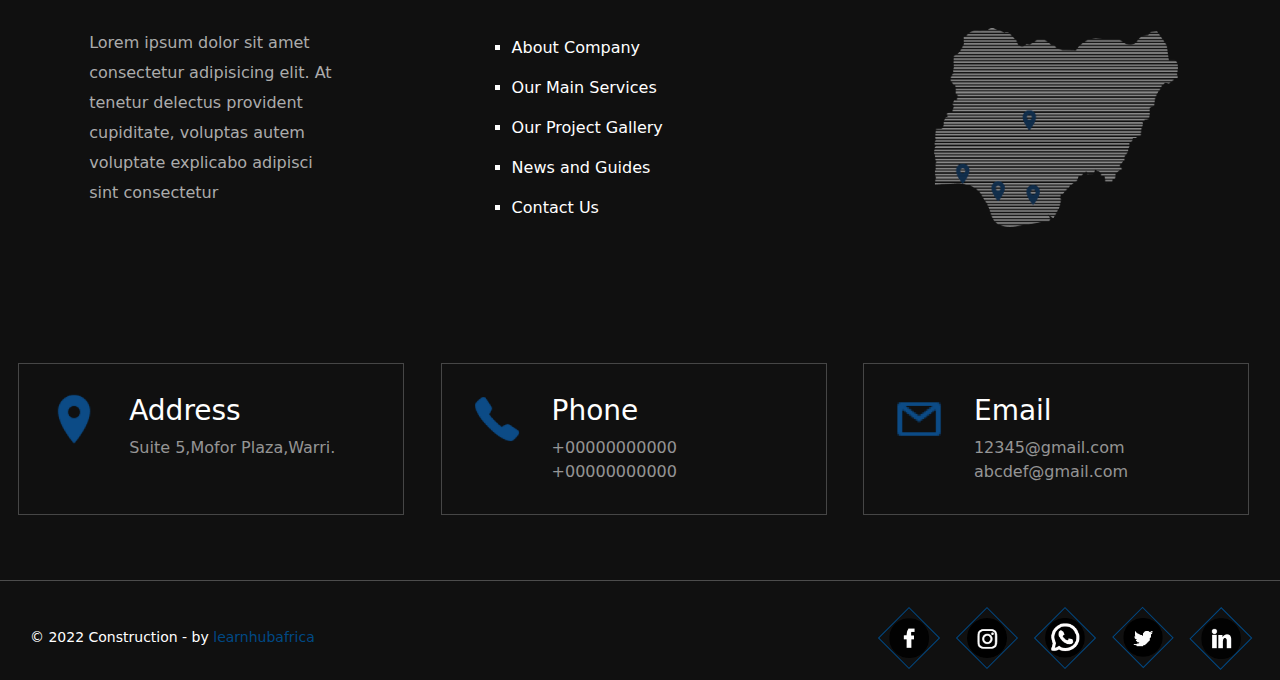
<file: team.html>
<!DOCTYPE html>
<html lang="en">
<head>
    <meta charset="UTF-8">
    <meta http-equiv="X-UA-Compatible" content="IE=edge">
    <meta name="viewport" content="width=device-width, initial-scale=1.0">
    <link href="css/team.css" type="text/css" rel="stylesheet">
    <link href="bootstrap-5.0.2-dist/css/bootstrap.min.css" rel="stylesheet">
    <title>Team</title>
</head>
<body>
    
    <main>
        <section>
            <header>
                <nav class="navbar navbar-expand-md fixed-top ">
                <div class="container-fluid wrap">
                    <div class="logo">
                        <img class="navbar-brand" src="logo_white.svg">
                    </div>
                    <button class="navbar-toggler" type="button" data-bs-toggle="collapse" data-bs-target="#navbarCollapse" aria-controls="navbarCollapse" aria-expanded="false" aria-label="Toggle navigation">
                      <span class="navbar-toggler-icon">
                        <svg xmlns="http://www.w3.org/2000/svg" width="30" height="33" fill="currentColor" class="bi bi-list" viewBox="0 0 16 16">
                            <path fill-rule="evenodd" d="M2.5 12a.5.5 0 0 1 .5-.5h10a.5.5 0 0 1 0 1H3a.5.5 0 0 1-.5-.5zm0-4a.5.5 0 0 1 .5-.5h10a.5.5 0 0 1 0 1H3a.5.5 0 0 1-.5-.5zm0-4a.5.5 0 0 1 .5-.5h10a.5.5 0 0 1 0 1H3a.5.5 0 0 1-.5-.5z"/>
                        </svg>
                    </span>
                    </button>
                  <div class="collapse navbar-collapse navcont" id="navbarCollapse">
                    <ul class="navbar-nav mb-2 mb-md-0">
                      <li class="nav-item">
                        <a class="nav-link text-white text-decoration-none" aria-current="page" href="index.html">Home</a>
                      </li>
                      <li class="nav-item">
                        <a class="nav-link text-white text-decoration-none" href="about.html">About</a>
                      </li>
                      <li class="nav-item dropbtn">
                        <a class="nav-link text-white text-decoration-none" href="Services.html">Services <i><svg xmlns="http://www.w3.org/2000/svg" width="16" height="16" fill="currentColor" class="bi bi-chevron-double-down" viewBox="0 0 16 16">
                            <path fill-rule="evenodd" d="M1.646 6.646a.5.5 0 0 1 .708 0L8 12.293l5.646-5.647a.5.5 0 0 1 .708.708l-6 6a.5.5 0 0 1-.708 0l-6-6a.5.5 0 0 1 0-.708z"/>
                            <path fill-rule="evenodd" d="M1.646 2.646a.5.5 0 0 1 .708 0L8 8.293l5.646-5.647a.5.5 0 0 1 .708.708l-6 6a.5.5 0 0 1-.708 0l-6-6a.5.5 0 0 1 0-.708z"/>
                          </svg></i> 
                        </a>
                            <ul class="dropdow">
                                <li><a href="#" class="text-decoration-none text-white">Mining</a></li>
                                <li><a href="#" class="text-decoration-none text-white">Construction</a></li>
                                <li><a href="#" class="text-decoration-none text-white">Dredging</a></li>
                                <li><a href="#" class="text-decoration-none text-white">Latest Projects</a></li>
                            </ul>
                      </li>
                      <li class="nav-item">
                        <a class="nav-link text-light text-decoration-none" href="team.html">Team</a>
                      </li>
                      <li class="nav-item">
                        <a class="nav-link text-light text-decoration-none" href="blog.html">Blog</a>
                      </li>
                      <li class="nav-item">
                        <a class="nav-link text-light text-decoration-none" href="contact.html">Contact</a>
                      </li>
                    </ul>
                  </div>
                </div>
              </nav>
            </header>
            <div class="memberSec">
                <div class="memCc">
                    <h4><span>Our Members</span></h4>
                    <!-- <h3>Our Members</h3>   -->
                </div>
                <!-- <p>Lorem ipsum dolor sit amet consectetur adipisicing elit. Itaque necessitatibus labore quis, doloremque tempore ullam quia modi aperiam.
                     adipisicing elit. 
                </p> -->
                <div class="memberIMG">
                    <div class="card">
                        <h2>Efezino Maro<br>CEO & Engineer</h2>
                        <img src="img/mining01.jpg" class="card-img-top" alt="Not Available">
                        <div class="card-body">
                        <h5 class="card-title">
                            <a href="#"><img src="img/whatsapp.png" alt="Loading..."></a>
                            <a href="#"><img src="img/twitter2.png" alt="Loading..."></a>
                            <a href="#"><img src="img/linkedin2.png" alt="Loading..."></a>
                            <a href="#"><img src="img/facebook2.png" alt="Loading..."></a>
                        </h5>
                        <!-- <p class="card-text">Lorem Ipsum is simply dummy text of the printing and typesetting industry. Lorem Ipsum has been the industry’s standard dummy text ever since the...</p> -->
                        </div>
                    </div>
                    <div class="card">
                        <h2>Efezino Maro<br>CEO & Engineer</h2>
                        <img src="img/mining01.jpg" class="card-img-top" alt="Not Available">
                        <div class="card-body">
                        <h5 class="card-title">
                            <a href="#"><img src="img/whatsapp.png" alt="Loading..."></a>
                            <a href="#"><img src="img/twitter2.png" alt="Loading..."></a>
                            <a href="#"><img src="img/linkedin2.png" alt="Loading..."></a>
                            <a href="#"><img src="img/facebook2.png" alt="Loading..."></a>
                        </h5>
                        <!-- <p class="card-text">Lorem Ipsum is simply dummy text of the printing and typesetting industry. Lorem Ipsum has been the industry’s standard dummy text ever since the...</p> -->
                        </div>
                    </div>
                    <div class="card">
                        <h2>Efezino Maro<br>CEO & Engineer</h2>
                        <img src="img/mining01.jpg" class="card-img-top" alt="Not Available">
                        <div class="card-body">
                        <h5 class="card-title">
                            <a href="#"><img src="img/whatsapp.png" alt="Loading..."></a>
                            <a href="#"><img src="img/twitter2.png" alt="Loading..."></a>
                            <a href="#"><img src="img/linkedin2.png" alt="Loading..."></a>
                            <a href="#"><img src="img/facebook2.png" alt="Loading..."></a>
                        </h5>
                        <!-- <p class="card-text">Lorem Ipsum is simply dummy text of the printing and typesetting industry. Lorem Ipsum has been the industry’s standard dummy text ever since the...</p> -->
                        </div>
                </div>
            </div>
            <div class="engineSec">
                <div class="engineTxt">
                    <h4><span>Our Engineers</span></h4>
                    <!-- <h3>Our Engineers</h3> -->
                    <!-- <p>Lorem ipsum dolor sit amet consectetur adipisicing elit. Itaque necessitatibus labore quis, doloremque tempore ullam quia modi aperiam.
                        adipisicing elit. 
                    </p> -->
                </div>
                <div class="engineIMG">
                    <div class="card">
                        <img src="img/mining01.jpg" class="card-img-top" alt="Not Available">
                        <div class="card-body">
                            <h5 class="card-title">Efezino Maro</h5>
                            <h4 class="card-title">Mine Engineer</h4>
                            <!-- <p class="card-text">Lorem Ipsum is simply dummy text of the printing and typesetting industry. Lorem Ipsum has been the industry’s standard dummy text ever since the...</p> -->
                            <p class="card-text">
                                <a href="#"><img src="img/twitter2.png" alt="Loading..."></a>
                                <a href="#"><img src="img/linkedin2.png" alt="Loading..."></a>
                                <a href="#"><img src="img/facebook2.png" alt="Loading..."></a>
                            </p>
                        </div>
                    </div>
                    <div class="card">
                        <img src="img/mining01.jpg" class="card-img-top" alt="Not Available">
                        <div class="card-body">
                            <h5 class="card-title">Efezino Maro</h5>
                            <h4 class="card-title">Mine Engineer</h4>
                            <!-- <p class="card-text">Lorem Ipsum is simply dummy text of the printing and typesetting industry. Lorem Ipsum has been the industry’s standard dummy text ever since the...</p> -->
                            <p class="card-text">
                                <a href="#"><img src="img/twitter2.png" alt="Loading..."></a>
                                <a href="#"><img src="img/linkedin2.png" alt="Loading..."></a>
                                <a href="#"><img src="img/facebook2.png" alt="Loading..."></a>
                            </p>
                        </div>
                    </div>
                    <div class="card">
                        <img src="img/mining01.jpg" class="card-img-top" alt="Not Available">
                        <div class="card-body">
                            <h5 class="card-title">Efezino Maro</h5>
                            <h4 class="card-title">Mine Engineer</h4>
                            <!-- <p class="card-text">Lorem Ipsum is simply dummy text of the printing and typesetting industry. Lorem Ipsum has been the industry’s standard dummy text ever since the...</p> -->
                            <p class="card-text">
                                <a href="#"><img src="img/twitter2.png" alt="Loading..."></a>
                                <a href="#"><img src="img/linkedin2.png" alt="Loading..."></a>
                                <a href="#"><img src="img/facebook2.png" alt="Loading..."></a>
                            </p>
                        </div>
                    </div>
                    <div class="card">
                        <img src="img/mining01.jpg" class="card-img-top" alt="Not Available">
                        <div class="card-body">
                            <h5 class="card-title">Efezino Maro</h5>
                            <h4 class="card-title">Mine Engineer</h4>
                            <!-- <p class="card-text">Lorem Ipsum is simply dummy    text of the printing and typesetting industry. Lorem Ipsum has been the industry’s standard dummy text ever since the...</p> -->
                            <p class="card-text">
                                <a href="#"><img src="img/twitter2.png" alt="Loading..."></a>
                                <a href="#"><img src="img/linkedin2.png" alt="Loading..."></a>
                                <a href="#"><img src="img/facebook2.png" alt="Loading..."></a>
                            </p>
                        </div>
                    </div>
                </div>
            </div>
        </section>
        <footer>
            <div class="Ftop">
                <div class="Fcom">
                    <h3>About Us</h3>
                    <p>Lorem ipsum dolor sit amet consectetur adipisicing elit. At tenetur delectus provident cupiditate, voluptas autem voluptate explicabo adipisci sint consectetur  </p>
                </div>
                <div class="Fcom">
                    <h3>Company</h3>
                    <ul>
                        <li><a href="#">About Company</a></li>
                        <li><a href="#">Our Main Services</a></li>
                        <li><a href="#">Our Project Gallery</a></li>
                        <li><a href="#">News and Guides</a></li>
                        <li><a href="#">Contact Us</a></li>
                    </ul>
                </div>
                <div class="Fcom">
                    <h3>States</h3>
                    <img src="img/r1.png" alt="Not Available...">
                </div>
            </div>
            <div class="Fbottom">
                <div class="FBcom">
                    <img src="img/r3.png">
                    <div class="FBadd">
                        <h3>Address</h3>
                        <p>Suite 5,Mofor Plaza,Warri.</p>
                    </div>
                </div>
                <div class="FBcom">
                    <img src="img/r5.png">
                    <div class="FBadd">
                        <h3>Phone</h3>
                        <p>+00000000000<br>+00000000000</p>
                    </div>
                </div>
                <div class="FBcom">
                    <img src="img/r4.png">
                    <div class="FBadd">
                        <h3>Email</h3>
                        <p>12345@gmail.com<br>abcdef@gmail.com</p>
                    </div>
                </div>
            </div>
            <hr>
            <div class="Flast">
                <div class="FCright">
                    <p>© 2022 Construction - by <a href="#">learnhubafrica</a></p>
                </div>
                <div class="Ficon">
                    <div class="iconsquare"><a href="#"><img src="img/linkedin2.png" alt="Not Available..."></a></div>
                    <div class="iconsquare"><a href="#"><img src="img/twitter2.png" alt="Not Available..."></a></div>
                    <div class="iconsquare"><a href="#"><img src="img/whatsapp.png" alt="Not Available..."></a></div>
                    <div class="iconsquare"><a href="#"><img src="img/instagram.png" alt="Not Available..."></a></div>
                    <div class="iconsquare"><a href="#"><img src="img/facebook2.png" alt="Not Available..."></a></div>
                </div>
            </div>
        </footer>
    </main>

</body>
    <script src="bootstrap-5.0.2-dist/js/bootstrap.min.js"></script>
</html>
</file>
<file: style.css>
*{
    padding: 0;
    margin: 0;
    scroll-behavior: smooth;
    box-sizing: border-box;
}
body{height: auto;}
header{
    width: 100%;
    height: 80px;
    overflow: hidden;
}
nav{
    background: rgb(0, 73, 133);
    height: 80px;
}
nav .logo{
    width: 40%;
}
nav button > span{
    color: rgb(0, 0, 0);   
}
 nav .navbar-toggler{
     background-color: rgba(255, 255, 255, 0.788);
 }
nav img{
    width: 120px;
    /* float: left; */
    margin-left: 10%;
}
div >.navcont{
    width: 60%;
}
nav ul .nav-item{
    width: auto;
    padding: 18px;
}
nav ul .nav-item a:hover{
    color: black;
}
.dropdow{
    background: rgb(0, 73, 133);
    width:170px;
    height:0px;
    margin-top: 20px;
    margin-left: -10px;
    padding-left: 0rem;
    position:absolute;
    text-align: left;
    z-index: 2;
    overflow:hidden ;
 transition: 0.6s ease-in-out;
}
.dropbtn:hover .dropdow{
 height:216px; overflow: hidden;
}
.dropdow li{
    list-style: none; 
    padding: 15px;
}
.dropdow li:hover{
    background-color: rgba(0, 0, 0, 0.371);
}
  /* CUSTOMIZE THE CAROUSEL
  -------------------------------------------------- */
  
  /* Carousel base class */
  .carousel {
    /* margin-bottom: 4rem; */
    overflow: hidden;
  }
  /* Since positioning the image, we need to help out the caption */
  .carousel-caption {
    bottom: 3rem;
    z-index: 10;
  }
  
  /* Declare heights because of positioning of img element */
  .carousel-item {
    height: 32rem;
    background-color: rgba(0, 0, 0, 0.575);
    background-blend-mode: color-burn;
  }
  .carousel .one {
    background-image: url(img/mining1.jpg);
    background-repeat: no-repeat;
    background-size: cover;
    background-position: center;
    background-attachment: fixed;
  }
  .carousel .two{
    background-image: url(img/mining333.jpg);
    background-repeat: no-repeat;
    background-size: cover;
    background-position: center;
    background-attachment: fixed;
  }
  .carousel .three {
    background-image: url(img/mining3333.jpg);
    background-repeat: no-repeat;
    background-size: cover;
    background-position: center;
    background-attachment: fixed;
  }
  .carousel-item > img {
    position: absolute;
    top: 0;
    left: 0;
    min-width: 100%;
    height: 32rem;
  }

   /* SecondSection After Carousel */

   .secondSec{
    width: 100%;
    height: auto;
    background-color: rgba(0, 0, 0, 0.938);
    overflow: hidden;
   }
   .secondSec .one,.secondSec .two,.secondSec .three{
       /* max-width: 28%; */
       height: auto;
       float: left;
       color: white;
       transition: 0.5s;
       margin: 70px 1.5% 0 1.5%;
       /* display: inline-flex;  */
   }
   .secondSec .one{
       width: 35%;
       padding: 50px 30px 30px 50px;
   }
   .secondSec .one p{
       color: rgba(255, 255, 255, 0.63);
       font-size: 18px;
       padding: 10px 0;
   }
   /* .secondSec .one span{
       text-decoration-line: underline;
       text-decoration-color:rgba(255, 64, 0, 0.986) ;
   } */
   .secondSec h4{
       width: 40%;
       text-align: center;
       font-size: 13px;
       padding: 7px;
       background-color:rgb(0, 73, 133);
       border-bottom-left-radius: 15px;
       border-top-right-radius: 15px;
   }
   .secondSec h3{
       font-size: 35px;
       font-weight: 700;
       font-family: Arial, Helvetica, sans-serif;
   }
   .secondSec .two{
       width: 28%;
       padding: 100px 30px 30px 50px;
       background-color: rgb(0, 73, 133);
   }
    .secondSec .three{
        width: 28%;
        background-color: rgb(0, 0, 0);
        padding: 100px 30px 30px 50px;
    }
    .secondSec h2{
        font-size: 25px;
        font-family: 'Franklin Gothic Medium', 'Arial Narrow', Arial, sans-serif;
    }
  



   /* ThirdSection After Carousel */
   .SBlank{
       width: 100%;
       height: 100px;
       background-color: rgba(12, 11, 11, 0.904);
   }
   .thirdSec{
       width: 100%;
       height: auto;
       overflow: hidden;
       /* background-color: rgb(255, 0, 0); */
   }
   .serviceSec{
       width: 50%;
       height: 700px;
       background-image: url(img/mining2222.jpg);
       background-repeat: no-repeat;
       background-size: cover;
       background-attachment: fixed;
       /* background-position-x: 50%; */
       background-position: center;
       background-color: rgba(0, 0, 0, 0.418);
       background-blend-mode: color-burn;
       float: left;
       color: white;
       overflow:hidden ;
       text-align:center;
   }
   .serviceSec .serv .rap{
       width: 100%;
       text-align: center;
   }
   .thirdSec h4{
       text-align: center;
       font-size: 30px;
       margin: 320px 0;
   }
   .thirdSec h4 > span{
       border-bottom-left-radius: 15px;
       border-top-right-radius: 15px;
       padding: 10px 20px;
       background-color:rgb(0, 73, 133);
   }
   .serviceSec .serv{
       width: 70%;
       float: right ;
       font-size: 17px;
       margin:10px 40px; 
   }
   .serviceSec .serv h3{
       font-size: 40px;
       font-family:Impact, sans-serif;
   }
   .textSec{
       width: 50%;
       height: 700px;
       background-color: rgba(12, 11, 11, 0.904);
       float: left;
       overflow: hidden;
   }
   .textSec .fstA{
        width: 70%;
        height: 150px;
        padding: 21px;
        color: white;
        background-color: rgba(255, 0, 0, 0);
        margin:10px 15%;
   }
   .textSec .fstA p{
       color: rgba(255, 255, 255, 0.555);
   }
   .textSec .fstA h2{
       font-size: 23px;
       transition: 0.5s;
   }
   .textSec .fstA:hover h2{
       color: rgb(0, 73, 133);
   }

       /* FourthSection */
       .fourthSec{
           width: 100%;
           height: auto;
           overflow: hidden;
           background-color: rgba(0, 0, 0, 0.952);

       }
       .fourthSec .Tarea{
           width: 100%;
           height: auto;
           text-align: center;
           margin: 100px 0 50px 0;
       }
       .fourthSec .span1,.fourthSec h2{
           color: white;
       }
       .Tarea h2{
           font-size: 50px;
       }
       .Tarea .span1{
           background-color: rgb(0, 73, 133);
           padding: 10px 20px;
           font-size: 20px;
           border-bottom-left-radius: 10px;
           border-top-right-radius: 10px;
       }
       .Tarea .span2{
           color: rgba(255, 255, 255, 0.589);
       }
   #myBtnContainer{
       text-align: center;
       margin-top: 20px;
   }
   /* Add padding BETWEEN each column */
   .roman,
   .roman > .plan {
       padding: 10px;
   
   }
   .roman{
       width: 90%;
       margin: 0 5%;
       overflow: hidden;
   }
   
   /* Create three equal columns that floats next to each other */
   .plan{
       float: left;
       width: 25%;
       display: none; /*Hide all elements by default */
   }
   
   /* Clear floats after rows */ 
   .roman:after {
       content: "";
       display: table;
       clear: both;
   }
   
   /* Content */
   .content {
       color: rgba(0, 0, 0, 0);
       transition: 0.5s;
       text-align: center;
       /* line-height: 25px; */
       font-size: 18px;
   }
   .content .spa{
       width: 100%;
       /* margin-top: -40px; */
       visibility: visible;
   }
   .content img{
       transition: 0.5s;
       z-index: -4;
       /* height: 100px; */
   }
   .content:hover .spa{
       color: rgba(255, 240, 234, 0.856);
       background-color: rgba(214, 214, 214, 0.055);
       transition: 0.5s;
   }
   .content img:hover{
       filter: grayscale(100%);
       z-index: -5;
   }
   
   /* The "show" class is added to the filtered elements */
   .show {
     display: block;
   }
   
   /* Style the buttons */
   .btnn{
     border: none;
     outline: none;
     padding: 12px 16px;
     font-weight: 800;
     cursor: pointer;
     transition: 0.5s;
     border-bottom-left-radius: 15px;
     border-top-right-radius: 15px;
     margin: 5px;
     color: white;
     background-color: rgba(0, 0, 0, 0);
   }
   
   .btnn:hover {
     color: rgb(0, 73, 133);
     transition: 0.5s;
   }
   .btnn.active {
     background-color: rgb(0, 73, 133);
     color: white;
   }


    /* <!-- END GRID --> */
    
    .fourthSec .proW{
        width: 100%;
        height: auto;
        margin: 80px 0;
        text-align: center;
        color: white;
    }
    .proW h6{
        font-size: 25px;
        font-weight: 900;
    }
    .proW h6 > span{
        background-color:rgb(0, 73, 133);
        padding: 5px 20px 10px 20px;
        transition: 0.3s;
        border-bottom-left-radius: 15px;
        border-top-right-radius: 15px;
    }
    .proW h6 a{
        text-decoration: none;
        color: white;
        font-size: 15px;
        font-weight: lighter;
    }
    .proW h6 > span:hover{
        background-color: rgba(255, 255, 255, 0);
        outline: 1px solid rgb(0, 73, 133);
    }

    /* FIFTHSECTION>>>>WHY CHOOSE OUR COMPANY */
    .fifthSec{
        width: 100%;
        height: auto;
        /* background-color: blue; */
        overflow: hidden;
    }
    .comSec,.expSec,.safSec,.tecSec{
        width: 25%;
        height: 700px;
        float: left;
        padding: 170px 30px;
        color: white;
        line-height: 28px;
    }
    .comSec{
        /* text-align: left; */
        background-color: black;
        /* padding-top: 150px; */
        font-weight: 100;
    }
    .comSec .cc{
        width: 95%;
        margin: auto 2.5%;
        height: auto;
        margin-top: 150px;
        text-align: center;
    }
    .comSec span{
        background-color: rgb(0, 73, 133);
        font-size: 20px;
        padding: 10px 13px;
        border-bottom-left-radius: 10px;
        border-top-right-radius: 10px;
    }
    .comSec h3{
        font-size: 50px;
        font-weight: 500;
        line-height: 50px;
        margin-bottom: 2rem;
    }
    .expSec{
        text-align: center;
        background-color: rgba(12, 11, 11, 0.904);
    }
    .expSec .cc{
        background-color: rgba(255, 0, 0, 0);
    }
    .expSec h4{
        margin-bottom: 2rem;
        padding: 25px;
        font-size: 40px;
    }
    .expSec h3{
        color: white;
        transition: 0.5s ease-in-out;
        font-size: 25px;
    }
    .expSec span{
        background-color:rgb(0, 73, 133);
        padding: 20px;
        transition: 0.5s ease-in-out;
        outline: 5px solid rgba(253, 253, 253, 0.603);
    }
    .expSec .cc:hover span{
        outline: 15px solid rgba(253, 253, 253, 0.603);
    }
    .expSec .cc:hover h3{
        color: rgb(0, 73, 133);
    }
    .safSec{
        text-align: center;
        background-color: black;
    }
    .safSec .cc{
        background-color: rgba(255, 0, 0, 0);
    }
    .safSec h4{
        margin-bottom: 2rem;
        padding: 25px;
        font-size: 40px;
    }
    .safSec h3{
        color: white;
        transition: 0.5s ease-in-out;
        font-size: 25px;
    }
    .safSec span{
        background-color: rgb(0, 73, 133);
        padding: 20px;
        transition: 0.5s ease-in-out;
        outline: 5px solid rgba(253, 253, 253, 0.603);
    }
    .safSec .cc:hover span{
        outline: 15px solid rgba(253, 253, 253, 0.603);
    }
    .safSec .cc:hover h3{
        color: rgb(0, 73, 133);
    }
    .tecSec{
        text-align: center;
        background-color: rgba(12, 11, 11, 0.904);
    }
    .tecSec .cc{
        background-color: rgba(255, 0, 0, 0);
    }
    .tecSec h4{
        margin-bottom: 2rem;
        padding: 25px;
        font-size: 40px;
    }
    .tecSec h3{
        color: white;
        transition: 0.5s ease-in-out;
        font-size: 25px;
    }
    .tecSec span{
        background-color: rgb(0, 73, 133);
        padding: 20px;
        transition: 0.5s ease-in-out;
        outline: 5px solid rgba(253, 253, 253, 0.603);
    }
    .tecSec .cc:hover span{
        outline: 15px solid rgba(253, 253, 253, 0.603);
    }
    .tecSec .cc:hover h3{
        color: rgb(0,73,133);
    }


    /* SIXTHSECTION>> */

    .sixthSec{
        width: 100%;
        height:auto;
        overflow: hidden;
        background-color: rgba(0, 0, 0, 0.952);
    }
    .sixthSec .sixT{
        width: 100%;
        height: auto;
        text-align: center;
        color: white;
        margin: 100px 0 50px 0;
    }
    .sixthSec .span1,.sixthSec h2{
        color: white;
    }
    .sixthSec h2{
        font-size: 50px;
    }
    .sixthSec .span1{
        background-color: rgb(0, 73, 133);
        padding: 5px 15px;
        font-size: 25px;
        border-bottom-left-radius: 10px;
        border-top-right-radius: 10px;
    }
    .sixthSec .span2{
        color: rgba(255, 255, 255, 0.589);
    }
    .sixIMG{
        width: 90%;
        margin: 0 5%;
    }
    .card h6,.card p{
        color: rgba(255, 255, 255, 0.466);
    }
    .card h6{
        margin-bottom: 1rem;
    }
    .sixIMG .card{
        width: 30%;
        float: left;
        padding: 0 0 60px 0;
        margin: 20px 1.6%;
        background-color: rgba(8, 8, 8, 0.678);
        box-shadow: 0 4px 7px 0 rgba(255, 255, 255, 0.11);
        color: white;
    }
    .card .a{
        text-decoration: none;
        color: rgb(0, 73, 133);
    }
    .card .a:hover{
        color: rgb(0, 73, 133);
    }
    .sixIMG .card .b{
        text-decoration: none;
        color: white;
        transition: 0.4s;
    }
    .sixIMG .card:hover .b{
        color: rgb(0, 73, 133);
    }

    /* SEVENTHSEC */

    .seventhSec{
        width: 90%;
        height: auto;
        margin: 0 5%;
        overflow: hidden;
        background-color: rgba(0, 0, 0, 0.089)
    }
    .seventhSec img{
        width: 15%;
        margin: 100px 0.5%;
        filter: grayscale(100%);
        transition: 0.5s;
        background-color: black;
        padding: 10px;
    }
    .seventhSec img:hover{
        filter: grayscale(0%);
    }

    /* FOOTER */

    footer{
        width: 100%;
        height:auto;
        background-color: rgba(0, 0, 0, 0.938);
        overflow: hidden;
    }
    .Ftop{
        width: 100%;
        height: auto;
    }
    .Fcom{
        width: 30%;
        height: auto;
        /* background-color: red; */
        float: left;
        padding: 70px;
        margin: auto 1.5%;
        color: white;
        overflow: hidden;
    }
    .Fcom h3{
        margin-bottom: 30px;
    }
    .Fcom img{
        width: 100%;
        opacity: 0.5;
    }
    .Fcom p{
        color: rgba(255, 255, 255, 0.658);
        line-height: 30px;
    }
    .Fcom ul {
        padding: 0;
    }
    .Fcom ul li {
        list-style:square;
        line-height: 40px;
    }
    .Fcom ul li a{
        text-decoration: none;
        color: inherit;
        transition: 0.4s;
    }
    .Fcom ul li a:hover{
        color: rgb(0, 73, 133);
    }

    .Fbottom{
        width: 100%;
        height: auto;
        overflow: hidden;
    }
    .Fbottom .FBcom{
        width: 30%;
        height: 150px;
        float: left;
        color: white;
        padding: 30px;
        margin: 50px 1.5%;
        transition: 0.4s ease-in-out;
        color: white;
        outline: 1px solid rgba(255, 255, 255, 0.226);
    }
    .FBcom:hover{
        outline-color:rgb(0, 73, 133);
    }
    .FBcom p{
        color: rgba(255, 255, 255, 0.562);
    }
    footer hr{
        color:rgb(255, 255, 255);
    }
    .Flast{
        width: 100%;
        height: auto;
        overflow: hidden;
        color: white;
    }
    .Flast .FCright{
        width: 40%;
        float: left;
    }
    .FCright p{
        font-size: 14px;
        margin: 30px;
    }
    .FCright a{
        text-decoration: none;
        color: rgb(0, 73, 133);
        transition: 0.2s ease-in-out;
    }
    .FCright a:hover{
        color: rgb(54, 124, 180);
    }
    .Flast .Ficon{
        width: 40%;
        float: right;
        text-align: right;
        margin: 0 20px;
    }
    .iconsquare{
        width: auto;
        height: auto;
        float: right;
        margin: 20px 18px;
        padding: 1px;
        transform: rotate(45deg);
        background-color: rgba(0, 0, 0, 0);
        outline: 1px solid rgb(0, 73, 133);
        transition: 0.8s ease-in-out;
    }
    .iconsquare:hover{
        background-color: rgb(0, 73, 133);
    }
    .Ficon img{
        width: 40px;
        transform: rotate(-45deg);
        /* filter:grayscale(100%); */
    }
    .FBcom img{
        width: 50px;
        float: left;
    }
    .FBcom .FBadd{
        float: left;
        margin: 0 0 0 30px;
    }















      /* RESPONSIVE CSS for PHONE
  -------------------------------------------------- */
  
  @media (min-width: 40em) {
    /* Bump up size of carousel content */
    .carousel-caption p {
      margin-bottom: 1.25rem;
      font-size: 1.25rem;
      line-height: 1.4;
    }
  }
  @media screen and (max-width:767px) {
      
.navbar-nav{
    background: rgba(0,73,133);
    width: 50%;
    height: 100vh;
    margin-left: -15px;
    margin-top: 2px;
}
.SBlank{
    background-color: black;
}
.btnn{
  border: none;
  outline: none;
  padding: 2px;
}
nav ul .nav-item:hover{
    background-color: rgba(0, 0, 0, 0.212);
}
    .secondSec .one,.secondSec .two,.secondSec .three{
        float: none;
        width: 90%;
        margin: 20px;
    }
    .serviceSec,.textSec{
        width: 100%;
        /* height: auto; */
        margin:0px;
        float: none;
    } 
    .btnn{
      padding: 8px 12px;
      margin: 2px;
    }
    .comSec,.expSec,.safSec,.tecSec{
        width: 100%;
    }
    .sixIMG .card{
        width: 90%;
        margin: 2% 5%;
    }
    .seventhSec{
        width: 50%;
        margin:  0 25%;
    }
    .seventhSec img{
        width: 40%;
        float: left;
        margin: 20px 10px;
    }
    .comSec .cc{
        width: 95%;
        margin: auto 2.5%;
        height: auto;
        /* margin-top: 150px; */
        text-align: center;
    }
    
  }  
  @media (min-width: 62em) {
    .featurette-heading {
      margin-top: 7rem;
    }
  }


























  /* RESPONSIVE CSS for Tab
  -------------------------------------------------- */
  
  @media screen and (max-width:992px) {
    /* nav .logo{
        width: 10%;
    }
    nav img{
        width: 120px;
        margin-left: 10%;
    } */
    div >.navcont{
        width: 70%;
    }
    .secondSec .one,.secondSec .two,.secondSec .three{
        float: none;
        width: 90%;
        margin: 20px;
    }
    .serviceSec,.textSec{
        width: 100%;
        /* height: auto; */
        margin:0px;
        float: none;
    }
    .comSec,.expSec,.safSec,.tecSec{
        width: 100%;
        height: auto;
    }
    .plan{
        float: left;
        width: 50%;
    }
    .Ftop .Fcom{
        width: 100%;
        text-align:justify  ;
        /* margin:  0 10%; */
    }
    .Fbottom .FBcom{
        width: 80%;
        margin: 20px 10%;
  }
  .Flast .Ficon{
      width: 100%;
      /* text-align: right; */
  }
  .Ficon img{
      width: 30px;
  }
  .btnn{
    border: none;
    outline: none;
    padding: 12px 5px;
  }
  .Flast .FCright{
      width: 100%;
      text-align: center;
  }







  @media screen and (max-width:1064px){

    nav .logo{
        width: 25%;
    }
    nav img{
        width: 120px;
        /* float: left; */
        margin-left: 10%;
    }
    div >.navcont{
        width: 70%;
    }   
  }
  }
</file>
<file: css/blog.css>
*{
    padding: 0;
    margin: 0;
    scroll-behavior: smooth;
    box-sizing: border-box;
}
body{height: auto;}
header{
    width: 100%;
    height: 80px;
    overflow: hidden;
}
nav{
    background: rgb(0, 73, 133);
    height: 80px;
}
nav .logo{
    width: 40%;
}
nav button > span{
    color: rgb(0, 0, 0);   
}
 nav .navbar-toggler{
     background-color: rgba(255, 255, 255, 0.788);
 }
nav img{
    width: 120px;
    /* float: left; */
    margin-left: 10%;
}
div >.navcont{
    width: 60%;
}
nav ul .nav-item{
    width: auto;
    padding: 18px;
}
nav ul .nav-item a:hover{
    color: black;
}
.dropdow{
    background: rgb(0, 73, 133);
    width:170px;
    height:0px;
    margin-top: 20px;
    margin-left: -10px;
    padding-left: 0rem;
    position:absolute;
    text-align: left;
    z-index: 2;
    overflow:hidden ;
 transition: 0.6s ease-in-out;
}
.dropbtn:hover .dropdow{
 height:216px; overflow: hidden;
}
.dropdow li{
    list-style: none; 
    padding: 15px;
}
.dropdow li:hover{
    background-color: rgba(0, 0, 0, 0.371);
}
.about{
    width:100%;height:auto;
    background-color: rgba(0, 0, 0, 0.938);
    overflow:hidden;
}
.title {
    text-align: center;
    color: white;
    padding:30px;
}.about .title .link{
    padding:15px 20px;

}
.link{
    background-color: rgb(0, 73, 133);
    width:max-content;margin:auto;
   
}
.title  .link{border-top-right-radius:10px; border-bottom-left-radius:10px;}
.writeups{
    width:100%;height:500px;
    /* background-color:rgb(202, 186, 5); */
    padding-top:40px;
}.writeups .active1,.active2,.active3{
    cursor: default;
}
.image{
    height:80%;width:40%;
    float: left;margin:0 7%;overflow: hidden;
}
.texts{
    height:80%;width:40%;color: white;
    float: left;margin:auto;
}

.texts ul{
width:100%;
border-bottom:3px solid rgb(0, 73, 133);
font-size:18px;
}
.texts ul li{
    display: inline-flex;
    background-color:grey;padding:10px;
}
.texts .active1{
    background-color:rgb(0, 73, 133);
}
.words{
    width:100%;height: auto;
    line-height: 35px;
}
.specialties{
    width:100%;height:470px;
    display: inline-flex;
}
.specialties .special1,.special2,.special3,.special4{
    width:25%;height:100%;color: white; background-color: rgb(38, 37, 34);
    transition:0.3s ease-in-out;
}
.special1:hover h1,.special2:hover h4,.special3:hover h4,.special4:hover h4{
  color:rgb(0, 73, 133); transition: 0.3s ease-in-out;
}

.special1{text-align: center;padding:20px;}
.special1 .link1{
    width:80%;margin:auto; margin-top: 180px; background-color:rgb(0, 73, 133);padding:10px;
    border-top-right-radius:10px; border-bottom-left-radius:10px;font-size: 22px;font-weight: 700px;
}
.special1{background-color: rgb(26, 25, 25);}
.special2{background-color: black;}
.special3{background-color: rgb(26, 25, 25);}
.special4{background-color: black;}
.special22{
   width:50%;height:60%;
    margin: auto;padding-top:30%;
}
.gallery{
    width:100%;height:800px;padding:7% 17%;color: white;
    text-align: center;
}.gallery .link1{
    text-align: center;font-weight:600;font-size:1.2rem;
    width:20%;margin:auto;background-color:rgb(0, 73, 133);padding:3px;
    border-top-right-radius:10px; border-bottom-left-radius:10px;
}
.gallery .txt{
    width:70%;margin: auto;
}
.gallContainer{
    width:100%;margin-top:4%;
    height:440px;
    display: flex;
    flex-wrap: wrap;
}
.gallContainer .gall{
    overflow: hidden;border:1px solid transparent;
    width:25%;height:auto;}
.gallContainer .gall img{
    width:100%;
    height: 90%;
}
.sponsors{
   display: flex;
    width:100%;height:200px;background-color:rgb(26, 25, 25); ;
}
.sponsors .sponsor{
    margin: auto;transition:1s ease;
    width:15%;height:auto;border-radius: 10px; background-color: black;
}
.sponsors .sponsor img{width:98%; }
.sponsors .sponsor:hover img{
    width:80%;transition:1s ease;
}
footer{
    height:400px;width:100%;
    background-color: black;
}
/* =============blog================================== */
.blog{
    width:100%;height:auto;
    background-color: rgba(0, 0, 0, 0.938);
    overflow: hidden;
}
.title {
    text-align: center;
    color: white;
    padding:30px;
}
.blog .link{
    background-color: rgb(0, 73, 133);font-size: 20px;
    width:max-content;margin:auto;padding:10px 25px;
    border-top-right-radius:10px; border-bottom-left-radius:10px;
}
.blogcontainer{
    width:100%;height:800px;
    display: flex;flex-wrap: wrap;gap:10px;margin:1% 10%;
}
.news{
    overflow: hidden;
    width:25%;height:47%;background-color:rgb(26, 25, 25);;border-radius: 10px;
}
.news .image{
    width:100%;height:47%;margin:0;
}.news .image img{width:100%;}
.news .blogtxt{
    margin-left:7%;
}.blogtxt h3{color: white;transition:0.4s ease;}
.blogtxt:hover h3{color: rgb(0, 73, 133);transition:0.4s ease;}
.blogtxt span{color: rgb(106, 103, 103);}
.otherpages{display: flex;margin: auto;
    width:18%;height:40px;background-color: white;
}.pages{border:0.01px dotted rgba(0, 0, 0, 0.419);text-align: center;font-size: 1.3rem;
    width:25%;height:100%;font-weight: 700;
}.pages3{background-color:rgb(0, 73, 133);
    cursor:default;text-decoration: none;
    color:white;}
.pages3 a{text-decoration: none;color:white;}
.pages3:hover{ background-color:white;color: rgb(0, 73, 133);}
.pages3 :hover a{color: rgb(0, 73, 133);}
.pages4{cursor:default;}
.pages4 a{text-decoration: none;color:  rgb(0, 73, 133);}
.pages4:hover{background-color: rgb(0, 73, 133);}
.pages4:hover a{color: white;}
/* blog2 */
.otherpages2{display: flex;margin:auto;margin-top:-370px;
    width:18%;height:40px;background-color: white;
}.otherpages2 .pages{border:0.01px dotted rgba(0, 0, 0, 0.419);text-align: center;font-size: 1.3rem;
    width:25%;height:100%;font-weight: 700;
}.otherpages2 .pages3{background-color:white;
    cursor:default;text-decoration: none;
    color:white;}
.otherpages2 .pages3 a{text-decoration: none;color:black;}
.otherpages2 .pages3:hover{ background-color:rgb(0, 73, 133);}
.pages3:hover a{color: white;}
.otherpages2 .pages4{cursor:default;background-color: rgb(0, 73, 133);}
.otherpages2 .pages4 a{text-decoration: none;color:white}
.otherpages2 .pages4:hover{background-color:white;}
.otherpages2 .pages4:hover a{color:rgb(0, 73, 133);}




    /* FOOTER */

    footer{
        width: 100%;
        height:auto;
        background-color: rgba(0, 0, 0, 0.938);
        overflow: hidden;
    }
    .Ftop{
        width: 100%;
        height: auto;
    }
    .Fcom{
        width: 30%;
        height: auto;
        /* background-color: red; */
        float: left;
        padding: 70px;
        margin: auto 1.5%;
        color: white;
        overflow: hidden;
    }
    .Fcom h3{
        margin-bottom: 30px;
    }
    .Fcom img{
        width: 100%;
        opacity: 0.5;
    }
    .Fcom p{
        color: rgba(255, 255, 255, 0.658);
        line-height: 30px;
    }
    .Fcom ul {
        padding: 0;
    }
    .Fcom ul li {
        list-style:square;
        line-height: 40px;
    }
    .Fcom ul li a{
        text-decoration: none;
        color: inherit;
        transition: 0.4s;
    }
    .Fcom ul li a:hover{
        color: rgb(0, 73, 133);
    }

    .Fbottom{
        width: 100%;
        height: auto;
        overflow: hidden;
    }
    .Fbottom .FBcom{
        width: 30%;
        height: 150px;
        float: left;
        color: white;
        padding: 30px;
        margin: 50px 1.5%;
        transition: 0.4s ease-in-out;
        color: white;
        outline: 1px solid rgba(255, 255, 255, 0.226);
    }
    .FBcom:hover{
        outline-color:rgb(0, 73, 133) ;
    }
    .FBcom p{
        color: rgba(255, 255, 255, 0.562);
    }
    footer hr{
        color:rgb(255, 255, 255);
    }
    .Flast{
        width: 100%;
        height: auto;
        overflow: hidden;
        color: white;
    }
    .Flast .FCright{
        width: 40%;
        float: left;
    }
    .FCright p{
        font-size: 14px;
        margin: 30px;
    }
    .FCright a{
        text-decoration: none;
        color: rgb(0, 73, 133);
        transition: 0.2s ease-in-out;
    }
    .FCright a:hover{
        color: rgb(54, 124, 180);
    }
    .Flast .Ficon{
        width: 40%;
        float: right;
        text-align: right;
        margin: 0 20px;
    }
    .iconsquare{
        width: auto;
        height: auto;
        float: right;
        margin: 20px 18px;
        padding: 1px;
        transform: rotate(45deg);
        background-color: rgba(0, 0, 0, 0);
        outline: 1px solid rgb(0, 73, 133);
        transition: 0.8s ease-in-out;
    }
    .iconsquare:hover{
        background-color: rgb(0, 73, 133);
    }
    .Ficon img{
        width: 40px;
        transform: rotate(-45deg);
        /* filter:grayscale(100%); */
    }
    .FBcom img{
        width: 50px;
        float: left;
    }
    .FBcom .FBadd{
        float: left;
        margin: 0 0 0 30px;
    }




    @media screen and (max-width:767px) {
      
        .navbar-nav{
            background: rgb(0, 73, 133);
            width: 50%;
            margin-left: -15px;
            margin-top: 2px;
            height: 100vh;
        }
        nav ul .nav-item:hover{
            background-color: rgba(0, 0, 0, 0.212);
        }
    }
</file>
<file: css/responsive.css>
/* =============About US ================================================== */
  /* On screens that are 992px wide or less,*/
  @media screen and (max-width: 992px) {
     
    .image{
        height:80%;width:70%;
       margin:0 15%;overflow: hidden;
    }
    .texts{
        height:73%;width:63.3%;
        margin:10px 15%;
    }
    .specialties{
        width:100%;height:auto;background-color: black;
        display:flex;flex-wrap: wrap;
    }
    .specialties .special1,.special2,.special3,.special4{
        width:50%;height:100%;color: white; background-color: rgb(38, 37, 34);
    }
    .special1{text-align: center;padding:40px;}
    .special1 .link1{
        width:30%;margin:auto;background-color:rgb(0, 73, 133);padding:3px;
        border-radius:7px;
    }
    .special1{background-color: rgb(26, 25, 25);}
    .special2{background-color: black;padding-bottom:75px;}
    .special3{background-color: black;padding-bottom:75px;}
    .special4{background-color: rgb(26, 25, 25);padding-bottom:75px;}
  .gallery{
    width:100%;height:auto;background-color: black; padding:7% 7%;color: white;
    text-align:center;}
    .gallery .link1{
        text-align: center;font-weight:600;font-size:1.2rem;
        width:20%;margin:auto;background-color:rgb(0, 73, 133);padding:3px;
        border-radius:7px;
    }
    .gallery .txt{
        width:70%;margin: auto;
    }.gallContainer{
        width:100%;margin-top:7%;
        height:auto;
        display: flex;
        flex-wrap: wrap;
    }
    .gallContainer .gall7{margin-left:15%;}
    .gallContainer .gall{
        overflow: hidden;border:1px solid transparent;
        width:33%;height:43%;}
        .sponsors{
            display: flex;margin: auto;gap:10px;
             width:70%;height:200px; background-color:  rgba(0, 128, 0, 0);
         }
         .sponsors .sponsor{
            margin:auto;
            width:35%;}




  }
 
  /* On screens that are 600px wide or less, make the columns stack on top of each other instead of next to each other */
  @media screen and (max-width: 773px) {
    .about{
      overflow-x: hidden;
    }
    .texts{
        height:73%;width:70%;
        margin:10px 20%;overflow: hidden;
    }

    .specialties{
        width:100%;height:auto;background-color: black;
        flex-wrap: wrap;
    }
    .specialties .special1,.special2,.special3,.special4{
        width:100%;height:30%;color: white; background-color: rgb(38, 37, 34);
    }
    .special1{text-align: center;padding:40px;}
    .special1 .link1{
        width:30%;margin:auto;background-color:rgb(0, 73, 133);padding:3px;
        border-radius:7px;
    }
    .special1{background-color: rgb(26, 25, 25);}
    .special2{background-color:black;padding-bottom:75px;}
    .special3{background-color: rgb(26, 25, 25);padding-bottom:75px;}
    .special4{background-color: black;padding-bottom:75px;}
    .gallery{
        width:100%;height:auto;background-color:rgb(26, 25, 25); padding:7% 7%;color: white;
        text-align:center;}
        .gallery .link1{
            text-align: center;font-weight:600;font-size:1.2rem;
            width:20%;margin:auto;background-color:rgb(0, 73, 133);padding:3px;
            border-radius:7px;
        }
        .gallery .txt{
            width:70%;margin: auto;
        }.gallContainer{
            width:100%;margin:7% 10%;
            height:auto;
            display: flex;
            flex-wrap: wrap;
        }
        .gallContainer .gall7{margin-left:0%;}
        .gallContainer .gall{
            overflow: hidden;border:1px solid transparent;
            width:40%;height:43%;}
            .sponsors{
                display: flex;gap:10px;overflow:auto;
                 width:100%;height:200px; background-color:  rgba(0, 128, 0, 0);
             }
             .sponsors .sponsor{
                width:40%;padding:8px;}


  }
  @media screen and (max-width:767px) {
        
  .navbar-nav{
      background:rgb(0, 73, 133);
      width: 50%;
      height: 100vh;
      margin-left: -15px;
      margin-top: 2px;
  }
  nav ul .nav-item:hover{
      background-color: rgba(0, 0, 0, 0.212);
  }
}



  /* RESPONSIVE CSS for Tab
  -------------------------------------------------- */
  
  @media screen and (max-width:992px) {
    .Ftop .Fcom{
        width: 100%;
        text-align:justify  ;
        /* margin:  0 10%; */
    }
    .Fbottom .FBcom{
        width: 80%;
        margin: 20px 10%;
  }
  .Flast .Ficon{
      width: 100%;
      /* text-align: right; */
  }
  .Ficon img{
      width: 30px;
  }
  .Flast .FCright{
      width: 100%;
      text-align: center;
  }

  }
</file>
<file: css/blogresponsive.css>
@media screen and (max-width: 992px) {
    .blogcontainer{
        width:100%;height:auto;
        display: flex;flex-wrap: wrap;gap:10px;margin:1% 10%;
    }
    .news{
        overflow:auto;
        width:40%;height:47%;background-color:rgb(26, 25, 25);;border-radius: 0px;
    }
    
    .otherpages2{display: flex;margin: auto;
        width:33%;height:40px;background-color: white;
    }
}



@media screen and (max-width: 773px) {
    .blogcontainer{
        width:100%;height:auto;
        display: flex;flex-wrap: wrap;gap:10px;margin:1% 15%;
    }
    .news{
        overflow:auto;
        width:70%;height:47%;background-color:rgb(26, 25, 25);;border-radius: 0px;
    }

    .otherpages{display: flex;margin: auto;
        width:33%;height:40px;background-color: white;
    }
    
    .otherpages2{display: flex;margin: auto;
        width:33%;height:40px;background-color: white;
    }
    

}


/* RESPONSIVE CSS for Tab
-------------------------------------------------- */

@media screen and (max-width:992px) {
  .Ftop .Fcom{
      width: 100%;
      text-align:justify  ;
      /* margin:  0 10%; */
  }
  .Fbottom .FBcom{
      width: 80%;
      margin: 20px 10%;
}
.Flast .Ficon{
    width: 100%;
    /* text-align: right; */
}
.Ficon img{
    width: 30px;
}
.Flast .FCright{
    width: 100%;
    text-align: center;
}

}
</file>
<file: css/contact.css>
/* ===============contact page============= */   *{
    padding: 0;
    margin: 0;
    scroll-behavior: smooth;
    box-sizing: border-box;
}
body{height: auto;}
header{
    width: 100%;
    height: 80px;
    overflow: hidden;
}
nav{
    background: rgb(0, 73, 133);
    height: 80px;
}
nav .logo{
    width: 40%;
}
nav button > span{
    color: rgb(0, 0, 0);   
}
 nav .navbar-toggler{
     background-color: rgba(255, 255, 255, 0.788);
 }
nav img{
    width: 120px;
    /* float: left; */
    margin-left: 10%;
}
div >.navcont{
    width: 60%;
}
nav ul .nav-item{
    width: auto;
    padding: 18px;
}
nav ul .nav-item a:hover{
    color: black;
}
.dropdow{
    background: rgb(0, 73, 133);
    width:170px;
    height:0px;
    margin-top: 20px;
    margin-left: -10px;
    padding-left: 0rem;
    position:absolute;
    text-align: left;
    z-index: 2;
    overflow:hidden ;
 transition: 0.6s ease-in-out;
}
.dropbtn:hover .dropdow{
 height:216px; overflow: hidden;
}
.dropdow li{
    list-style: none; 
    padding: 15px;
}
.dropdow li:hover{
    background-color: rgba(0, 0, 0, 0.371);
}
.contact{
    background-color: black;
    height: auto;width:100%;color: white;
}
.contactDetails{
    width:100%;
    height:700px;
}
.contactDetails .map{
    width:60%;height:90%;
    float: left;
   padding:0px 3%;
}
.contactDetails .details{
    width:40%;height:auto;background-color:black;
    float: left;padding:20px;
}
.details .opt{
    padding: 7px;background-color:rgb(0, 73, 133);
    background-color: rgb(0, 73, 133);
    border-top-right-radius:10px; border-bottom-left-radius:10px;
}
.details h3{
    margin:10px 0px;font-size:20px;font-weight: 400;
}
.icons .det:hover .img{
    background-color: transparent;
    border:2px solid rgb(0, 73, 133);transition:.4s ease-in-out;
}.icons .det:hover h2{
  transition:.4s ease-in-out;
    color: rgb(0, 73, 133);
}
.icons .det{
   width:90%;height:130px;font-size: small;
   display: flex;
}.det .txt h2{
    font-size:30px;
    transition: .4s ease-in-out;
}
.det .img{
    background-color: rgb(0, 73, 133);width:60px;height:60px;
    transform: rotate(45deg);margin:23px;border-radius:7px;
    transition: .4s ease-in-out;
}
.det img{
    width:56px;height:56px;padding:10px;
    transform: rotate(-45deg);
}

form{
    width: 80%;
    height: 700px;
    background-color: black;
    color: white;
    overflow: hidden;
    text-align: center;
    margin: 30px 10% 0 10%
}
 form .Fhead{
     width:100%;
     text-align: center;
    margin: 30px 0;
}
.Fhead span{
    font-size: 15px;
    padding: 20px 50px;
    background-color: rgb(0, 73, 133);
    border-bottom-left-radius: 15px;
    border-top-right-radius: 15px;
}
.Fhead h2{
    font-size: 50px;
}
.Fhead p{
    width: 70%;
    margin: 0 15%;color: rgba(255, 255, 255, 0.796);
}
.Finput {
    width: 90%;
    height: auto;
    margin: 0 5%;
}
.Ffirst{
    width: 100%;
    height: auto;
}
form .form-control{
    color: white;
}
form .Finput input{
    background-color: rgba(0, 0, 0, 0);
    transition: 0.5s;
    border: none;
    color: white;
    border-radius: 0px;
    border-bottom: 1px solid white;
    outline: none;
}

form .Finput input:hover{
    border-bottom: 1px solid rgb(0, 73, 133);
}
form .Finput input:focus{
    background-color: rgba(0, 0, 0, 0);
    border-bottom: 1px solid rgb(0, 73, 133);
    color: white;outline: none;
}
.Ffirst .one{
    width: 40%;
    float: left;
    margin: 5px 5%;
}
.Fsecond .two{
    width: 40%;
    float: left;
    margin: 5px 5%;
}
.Fsecond{
    width: 100%;
    height: auto;
}
form textarea::placeholder{
    color: white;
}
form textarea:hover{
    border-bottom: 1px solid rgb(0, 73, 133);
}
form textarea{
    width: 90%;
    height: 150px;
    transition: 0.5s;
    background-color: black;
    margin: 5px 5%;
    color: white;
    padding: 20px 10px;
    border-top: 0px;
    border-left: 0px;
    outline: none;
    border-right: 0px;
    border-bottom: 1px solid white;
}
form textarea:focus{
    border-bottom-color: rgb(0, 73, 133);
}
form button{
    padding:10px 20px;
    background-color: rgb(0, 73, 133);
    font-size: 15px;
    color: white;
    margin: 20px 0 0 0;
    transition: 0.5s;
}
form button:hover{
    background-color: transparent;
    outline: 2px solid rgb(0, 73, 133) ;
}

    /* FOOTER */

    footer{
        width: 100%;
        height:auto;
        background-color: rgba(0, 0, 0, 0.938);
        overflow: hidden;
    }
    .Ftop{
        width: 100%;
        height: auto;
    }
    .Fcom{
        width: 30%;
        height: auto;
        /* background-color: red; */
        float: left;
        padding: 70px;
        margin: auto 1.5%;
        color: white;
        overflow: hidden;
    }
    .Fcom h3{
        margin-bottom: 30px;
    }
    .Fcom img{
        width: 100%;
        opacity: 0.5;
    }
    .Fcom p{
        color: rgba(255, 255, 255, 0.658);
        line-height: 30px;
    }
    .Fcom ul {
        padding: 0;
    }
    .Fcom ul li {
        list-style:square;
        line-height: 40px;
    }
    .Fcom ul li a{
        text-decoration: none;
        color: inherit;
        transition: 0.4s;
    }
    .Fcom ul li a:hover{
        color: rgb(0, 73, 133);
    }

    .Fbottom{
        width: 100%;
        height: auto;
        overflow: hidden;
    }
    .Fbottom .FBcom{
        width: 30%;
        height: 150px;
        float: left;
        color: white;
        padding: 30px;
        margin: 50px 1.5%;
        transition: 0.4s ease-in-out;
        color: white;
        outline: 1px solid rgba(255, 255, 255, 0.226);
    }
    .FBcom:hover{
        outline-color:rgb(0, 73, 133) ;
    }
    .FBcom p{
        color: rgba(255, 255, 255, 0.562);
    }
    footer hr{
        color:rgb(255, 255, 255);
    }
    .Flast{
        width: 100%;
        height: auto;
        overflow: hidden;
        color: white;
    }
    .Flast .FCright{
        width: 40%;
        float: left;
    }
    .FCright p{
        font-size: 14px;
        margin: 30px;
    }
    .FCright a{
        text-decoration: none;
        color: rgb(0, 73, 133);
        transition: 0.2s ease-in-out;
    }
    .FCright a:hover{
        color: rgb(54, 124, 180);
    }
    .Flast .Ficon{
        width: 40%;
        float: right;
        text-align: right;
        margin: 0 20px;
    }
    .iconsquare{
        width: auto;
        height: auto;
        float: right;
        margin: 20px 18px;
        padding: 1px;
        transform: rotate(45deg);
        background-color: rgba(0, 0, 0, 0);
        outline: 1px solid rgb(0, 73, 133);
        transition: 0.8s ease-in-out;
    }
    .iconsquare:hover{
        background-color: rgb(0, 73, 133);
    }
    .Ficon img{
        width: 40px;
        transform: rotate(-45deg);
        /* filter:grayscale(100%); */
    }
    .FBcom img{
        width: 50px;
        float: left;
    }
    .FBcom .FBadd{
        float: left;
        margin: 0 0 0 30px;
    }

    .contact .link{
        background-color: rgb(0, 73, 133);
        width:max-content;margin:30px auto;padding:10px 20px;
        border-top-right-radius:10px; border-bottom-left-radius:10px;
    }
    .contact .title{
        text-align: center;
    }
    .contact{
        overflow: hidden;
    }
    
    



































@media screen and (max-width:767px) {
      
.navbar-nav{
    background: rgba(0, 73 ,133);
    width: 50%;
    margin-left: -15px;
    height: 100vh;
    margin-top: 2px;
}
nav ul .nav-item:hover{
    background-color: rgba(0, 0, 0, 0.212);
}
    .Fhead p{
        text-align: justify;
    }
}










@media screen and (max-width:992px) {
    div >.navcont{
        width: 70%;
    }
    .Ftop .Fcom{
        width: 100%;
        text-align:justify  ;
        /* margin:  0 10%; */
    }
    .Fbottom .FBcom{
        width: 80%;
        margin: 20px 10%;
  }
  .Flast .Ficon{
      width: 100%;
      /* text-align: right; */
  }
  .Ficon img{
      width: 30px;
  }
  .Flast .FCright{
      width: 100%;
      text-align: center;
  }
}








@media screen and (max-width: 1212px) {
    
    nav .logo{
        width: 25%;
    }
    nav img{
        width: 120px;
        /* float: left; */
        margin-left: 10%;
    }
    div >.navcont{
        width: 70%;
    }   
    .contactDetails{
        height:700px;width:100%;
        /* background-color: blanchedalmond; */
       color: white;margin: auto;
    }
    .contactDetails .map{
        width:80%;height:90%;margin:auto 10%;
       
    }.contactDetails .details{
        width: 100%;height:90%;
      
    }
    .details .icons{
        display: inline-flex;flex-flow: wrap;
        padding:20px;margin: left;
    }

    .icons .det{
        width:50%;height:130px;font-size: small;
        display: flex;
     }
     .details .opt{
        padding: 7px;background-color:rgb(0, 73, 133);
        background-color: rgb(0, 73, 133);
        border-top-right-radius:10px; border-bottom-left-radius:10px;
    }
    .details h3{
        margin:10px 70px;font-size:20px;font-weight: 400;
    }
.details h1{
    margin-left:70px;
}

}
@media screen and (max-width:773px){
    .contactDetails .map{
        width:90%;height:70%;margin:auto 5%;
       
    }.contactDetails .details{
        width: 100%;height:auto;
      
    }
    .details .icons{
        display: inline-flex;flex-flow: wrap;
        padding:20px;margin: left;
    }

    .icons .det{
        width:70%;height:130px;font-size: small;
        display: flex;margin-top:10px;
     }

     .details h3{
        margin:10px 30px;font-size:20px;font-weight: 400;
    }
.details h1{
    margin-left:30px;
}
}
</file>
<file: ServiceStyle.css>
*{
  padding: 0;
  margin: 0;
  scroll-behavior: smooth;
  box-sizing: border-box;
}
body{height: auto;}
header{
  width: 100%;
  height: 80px;
  overflow: hidden;
}
nav{
  background: rgb(0, 73, 133);
  height: 80px;
}
nav .logo{
  width: 40%;
}
nav button > span{
  color: rgb(0, 0, 0);   
}
nav .navbar-toggler{
   background-color: rgba(255, 255, 255, 0.788);
}
nav img{
  width: 120px;
  /* float: left; */
  margin-left: 10%;
}
div >.navcont{
  width: 60%;
}
nav ul .nav-item{
  width: auto;
  padding: 18px;
}
nav ul .nav-item a:hover{
  color: black;
}
.dropdow{
  background: rgb(0, 73, 133);
  width:170px;
  height:0px;
  margin-top: 20px;
  margin-left: -10px;
  padding-left: 0rem;
  position:absolute;
  text-align: left;
  z-index: 2;
  overflow:hidden ;
transition: 0.6s ease-in-out;
}
.dropbtn:hover .dropdow{
height:216px; overflow: hidden;
}
.dropdow li{
  list-style: none; 
  padding: 15px;
}
.dropdow li:hover{
  background-color: rgba(0, 0, 0, 0.371);
}

/* ===========Services Style=============== */

#ba{
  background-color: #243238;;
  height: auto;
  width: 100%;
  overflow: hidden;
}
.be{
  text-align: center;
  margin-top:50px;
  color: white;
  font-size: 18px;
  font-weight: lighter;
}
.be span{
  background-color: rgb(0,73,133);
  padding: 10px 20px;
  border-bottom-left-radius: 15px;
  border-top-right-radius: 15px;
}
.bi{
  text-align: center;
  /* margin-top: 30px; */
}
.bi a{
  text-decoration: none;
  color:white ;
  transition: .4s ease-in-out;
}
.bi a:hover{
  color: rgba(255, 60, 0, 0.884);
  transition: .4s ease-in-out;
}
.bo{
  color: white;
  text-align: center;
  font-size: 14px;
}

#mar{
	width: 75%;
  margin: 0 auto 0 auto;
	height:500px;
	overflow: hidden;
	display: flex;
  /* background-color:lightblue; */
	justify-content: center;
}
.apr{
	background-color:#212529;
	width: 29.33%;
	height: 450px;
	margin:50px 1% 50px 2%;
  padding: 1.5%;
  transition:.4s ease-in-out;
}


.apr:hover .jul {
	transform: scale(1.1);
	transition:.4s ease-in-out;
  filter: saturate(var(--value, 5));
}
.apr h4{
  text-align: center;
  margin-top: 35px;
  transition:.4s ease-in-out;
  color: white;
}
.apr:hover h4{
	color:rgb(0,73,133);
	transition:.4s ease-in-out;
}
.apr:hover .sept{
  /* color: rgb(0,73,133); */
  transition: .4s ease-in-out;
}
.may{
	background-color:#212529;
	width: 29.33%;
	height: 450px;
  padding: 1.5%;
	margin:50px 1% 50px 1%;
  transition:.4s ease-in-out;
}
.may h4{
  text-align: center;
  margin-top: 35px;
  color: white;
  transition:.4s ease-in-out;
}
.may:hover h4{
	color:rgb(0,73,133);
	transition:.4s ease-in-out;
}
.may:hover .sept{
  /* color: rgb(0,73,133); */
  transition: .4s ease-in-out;
}
.may:hover .jul{
	transform: scale(1.1);
	transition:.4s ease-in-out;
  filter: saturate(var(--value, 5));
}
.jun{
	background-color:#212529;
	width: 29.33%;
	height: 450px;
  padding: 1.5%;
  transition:.4s ease-in-out;
    margin:50px 2% 50px 1%;
}
.jun h4{
  text-align: center;
  margin-top: 35px;
  color: white;
  transition:.4s ease-in-out;
}
.jun:hover h4{
	color:rgb(0,73,133);
	transition:.4s ease-in-out;
}
.jun:hover .sept{
  /* color: rgb(0,73,133); */
  transition: .4s ease-in-out;
}
.jun:hover .jul{
	transform: scale(1.1);
  transition:.4s ease-in-out;
  filter: saturate(var(--value, 5));
}

.jul{
	background-size: cover;
  height: 200px;
  width: 100%;
  transition:.4s ease-in-out;   
}
.sept{
	margin-top: 15px;
	color: #777777;
	line-height: 1.5em;
  text-align: center;
  font-size: 13px;
  color: white;
  transition:.4s ease-in-out;
}

#da{
  background-color: #495057;
  height: 450px;
  margin-top: 50px;
  width: 100%;
  overflow: hidden;

}
#de{
  background-color: black;
  height:450px;
  width: 25%;
  float: left;
  padding: 3%;
}
#de h1{
color: white;
}
#de p{
  color: white;
  margin-top: 40px;
}
#di{
  height:450px;
  width: 25%;
  float: left;
  padding: 3%;
  transition: .4s ease-in-out;

}
#dione{
  background-color: rgb(0,73,133);
  height: 70px;
  border: 1px solid  rgb(0,73,133);
  transform: rotate(45deg);
  width: 25%;
  margin:5% auto 0 auto;
  transition: .4s ease-in-out;
   display: flex;
  
}
#dione svg{
  color: white;
  margin: auto;
  transform: rotate(-45deg);
}
#di h4{
  color: white;
  text-align: center;
  margin-top: 25px;
  transition: .4s ease-in-out;
}
#di p{
  text-align: center;
  color: white;
}
#di:hover #dione{
   border: 1px solid white;
   transition: .4s ease-in-out;
   
   background-color: transparent;
}
#di:hover svg{
  color: rgb(0,73,133);
}
#di:hover h4{
  color: rgb(0,73,133);
}

#do{
  height:450px;
  width: 25%;
  float: left;
  padding: 3%;
  transition: .4s ease-in-out;
}

#do h4{
  color: white;
  text-align: center;
  margin-top: 25px;
  transition: .4s ease-in-out;
}
#do p{
  text-align: center;
  color: white;
}
#do:hover #dione{
   border: 1px solid white;
   transition: .4s ease-in-out;
   
   background-color: transparent;
}
#do:hover svg{
  color: rgb(0,73,133);
}
#do:hover h4{
  color: rgb(0,73,133);
}

#du{
  height:450px;
  width: 25%;
  float: left;
  padding: 3%;
  transition: .4s ease-in-out;
}

#du h4{
  color: white;
  text-align: center;
  margin-top: 25px;
  transition: .4s ease-in-out;
}
#du p{
  text-align: center;
  color: white;
}
#du:hover #dione{
   border: 1px solid white;
   transition: .4s ease-in-out;
   
   background-color: transparent;
}
#du:hover svg{
  color: rgb(0,73,133);
}
#du:hover h4{
  color: rgb(0,73,133);
}

.fa{
  max-width: 750px;
  margin: auto;
 width: 80%;
}

h1 {
  font-size: 50px;
}

.row {
  margin: 0 1% 0 1%;
}

/* Add padding BETWEEN each column */
.row,
.row > .column {
  padding: 5px;
}

/* Create three equal columns that floats next to each other */
.column {
  float: left;
  width: 30%;

 display: none;
  /* display: none; Hide all elements by default */
}

/* Clear floats after rows */ 
.row:after {
  content: "";
  display: table;
  clear: both;
}

/* Content */
.content {
  padding: 1px;
  position: relative;
  width:auto;
  float: left;
transition: .4s ease-in-out;
}
#cont:hover{
  filter: grayscale(100%);
  transition: .4s ease-in-out;
}
#cont1:hover{
  filter: saturate(var(--value, 5));
  transition: .4s ease-in-out;
}
.content:hover .overlay {
bottom: 0;
height: 100%;
}

/* The "show" class is added to the filtered elements */
.show {
display: block;
}

/* Style the buttons */
#myBtnContainer{
  width: 100%;
  height:60px;
  display: inline-block;
  text-align: center;

}
#myBtnContainer button{
color: white;

}
.btn {
border: none;
outline: none;
padding: 12px 16px;
background-color: transparent;
cursor: pointer;
height: 60px;
transition: .4s ease-in-out;
}

.btn:hover {
background-color: transparent;
font-size: 20px;
transition: .4s ease-in-out;

}

.btn.active {
background-color:transparent;
}
#ta{
  background-color: #1f2020;
  width: 100%;
  height: 300px;
  overflow: hidden;
}
.te{
  color: white;
  text-align: center;
  font-size: medium;
  margin-top: 20px;
}

#ta h1{
  color: white;
  text-align: center;
  font-size: 30px;
  margin-top: 20px;
}
  #ta1{
    width: 250px;
    height: 60px;
    overflow: hidden;  
    margin: auto;
  display: flex;
  justify-content: space-around;
  flex-direction: row;
  }
#ta1 a button{
  text-decoration: none;
  color: white;
  background-color: rgb(0,73,133);
  border: none;

  transition: .4s ease-in-out;
  height: 60px;
  width: 120px;
  font-size: 16px;
} 
#ta1 a button:hover{
  color:white;
  background-color:transparent;
  transition: .4s ease-in-out;
  border:1px solid rgb(0,73,133) ;
}
.tu{
  text-decoration: none;
 background-color: #1f2020;
  color: white;
  border: none;
  transition: .4s ease-in-out;
  height:60px;
  overflow: hidden;
  width: 120px;
  font-size: 16px;
  border: 1px solid white;
} 
 .tu:hover{
 background-color:rgb(0,73,133) ;
  color: white;
  transition: .4s ease-in-out;
  border:0;
}


    /* FOOTER */

    footer{
      width: 100%;
      height:auto;
      background-color: rgba(0, 0, 0, 0.938);
      overflow: hidden;
  }
  .Ftop{
      width: 100%;
      height: auto;
  }
  .Fcom{
      width: 30%;
      height: auto;
      /* background-color: red; */
      float: left;
      padding: 70px;
      margin: auto 1.5%;
      color: white;
      overflow: hidden;
  }
  .Fcom h3{
      margin-bottom: 30px;
  }
  .Fcom img{
      width: 100%;
      opacity: 0.5;
  }
  .Fcom p{
      color: rgba(255, 255, 255, 0.658);
      line-height: 30px;
  }
  .Fcom ul {
      padding: 0;
  }
  .Fcom ul li {
      list-style:square;
      line-height: 40px;
  }
  .Fcom ul li a{
      text-decoration: none;
      color: inherit;
      transition: 0.4s;
  }
  .Fcom ul li a:hover{
      color: rgb(0, 73, 133);
  }

  .Fbottom{
      width: 100%;
      height: auto;
      overflow: hidden;
  }
  .Fbottom .FBcom{
      width: 30%;
      height: 150px;
      float: left;
      color: white;
      padding: 30px;
      margin: 50px 1.5%;
      transition: 0.4s ease-in-out;
      color: white;
      outline: 1px solid rgba(255, 255, 255, 0.226);
  }
  .FBcom:hover{
      outline-color:rgb(0, 73, 133);
  }
  .FBcom p{
      color: rgba(255, 255, 255, 0.562);
  }
  footer hr{
      color:rgb(255, 255, 255);
  }
  .Flast{
      width: 100%;
      height: auto;
      overflow: hidden;
      color: white;
  }
  .Flast .FCright{
      width: 40%;
      float: left;
  }
  .FCright p{
      font-size: 14px;
      margin: 30px;
  }
  .FCright a{
      text-decoration: none;
      color: rgb(0, 73, 133);
      transition: 0.2s ease-in-out;
  }
  .FCright a:hover{
      color: rgb(54, 124, 180);
  }
  .Flast .Ficon{
      width: 40%;
      float: right;
      text-align: right;
      margin: 0 20px;
  }
  .iconsquare{
      width: auto;
      height: auto;
      float: right;
      margin: 20px 18px;
      padding: 1px;
      transform: rotate(45deg);
      background-color: rgba(0, 0, 0, 0);
      outline: 1px solid rgb(0, 73, 133);
      transition: 0.8s ease-in-out;
  }
  .iconsquare:hover{
      background-color: rgb(0, 73, 133);
  }
  .Ficon img{
      width: 40px;
      transform: rotate(-45deg);
      /* filter:grayscale(100%); */
  }
  .FBcom img{
      width: 50px;
      float: left;
  }
  .FBcom .FBadd{
      float: left;
      margin: 0 0 0 30px;
  }

























  /* RESPONSIVE CSS
  -------------------------------------------------- */
  





/* ======================Tab Responsiveness for Services======================== */

@media screen and (max-width:990px) {


  #ba{
    background-color: #243238;;
    height: auto;
    width: 100%;
    overflow: hidden;
  }
  .be{
    text-align: center;
    margin-top:50px;
    color: white;
  }
  .bi{
    text-align: center;
    /* margin-top: 30px; */
  }
  .bi a{
    text-decoration: none;
    color:white ;
    transition: .4s ease-in-out;
  }
  .bi a:hover{
    color: rgb(0,73,133);
    transition: .4s ease-in-out;
  }
  .bo{
    color: white;
    text-align: center;
    font-size: 14px;
  }
  
  #mar{
    width: 100%;
    margin: 0;
    height:auto;
    overflow: hidden;
    display: flex;
    flex-direction: column;
  }
  
  .apr{
    background-color:#212529;
    width: 100%;
    height: 400px;
    margin:0;
    padding: 1.5%;
    transition:.4s ease-in-out;
  }
  
  
  .apr:hover .jul {
    transform: scale(1.1);
    transition:.4s ease-in-out;
    filter: saturate(var(--value, 5));
  }
  .apr h4{
    text-align: center;
    margin-top: 35px;
    transition:.4s ease-in-out;
    color: white;
  }
  .apr:hover h4{
    color:rgb(0,73,133);
    transition:.4s ease-in-out;
  }
  .apr:hover .sept{
    color: rgb(0,73,133);
    transition: .4s ease-in-out;
  }
  .may{
    background-color:#212529;
    width: 100%;
    height: 400px;
    padding: 1.5%;
    margin:50px 1% 50px 1%;
    transition:.4s ease-in-out;
  }
  .may h4{
    text-align: center;
    margin-top: 35px;
    color: white;
    transition:.4s ease-in-out;
  }
  .may:hover h4{
    color:rgb(0,73,133);
    transition:.4s ease-in-out;
  }
  .may:hover .sept{
    color: rgb(0,73,133);
    transition: .4s ease-in-out;
  }
  .may:hover .jul{
    transform: scale(1.1);
    transition:.4s ease-in-out;
    filter: saturate(var(--value, 5));
  }
  .jun{
    background-color:#212529;
    width: 100%;
    height: 400px;
    padding: 1.5%;
    transition:.4s ease-in-out;
      margin:0;
  }
  .jun h4{
    text-align: center;
    margin-top: 35px;
    color: white;
    transition:.4s ease-in-out;
  }
  .jun:hover h4{
    color:rgb(0,73,133);
    transition:.4s ease-in-out;
  }
  .jun:hover .sept{
    color: rgb(0,73,133);
    transition: .4s ease-in-out;
  }
  .jun:hover .jul{
    transform: scale(1.1);
    transition:.4s ease-in-out;
    filter: saturate(var(--value, 5));
  }
  
  .jul{
    background-size: cover;
    height: 200px;
    width: 50%;
    margin-left:25% ;
    transition:.4s ease-in-out;   
  }
  .sept{
    margin-top: 10px;
    color: #777777;
    line-height: 1.5em;
    text-align: center;
    font-size: 16px;
    color: white;
    transition:.4s ease-in-out;
  }
  
  #da{
    background-color: #495057;
    height: auto;
    margin-top: 50px;
    width: 100%;
    overflow: hidden;
  
  }
  #de{
    background-color: black;
    height:auto;
    width: 100%;
    float: left;
    padding: 3%;
  }
  #de h1{
  color: white;
  font-size: 30px;
  }
  #de p{
    color: white;
    margin-top: 40px;
    font-size: 18px;
  }
  #di{
    height:auto;
    width: 100%;
    float: left;
    padding: 3%;
    transition: .4s ease-in-out;
  
  }
  #dione{
    background-color: rgb(0,73,133);
    height: 55px;
    border: 1px solid  rgb(0,73,133);
    transform: rotate(45deg);
    width: 12%;
    margin:5% auto 0 auto;
    transition: .4s ease-in-out;
     display: flex;
    
  }
  #dione svg{
    color: white;
    margin: auto;
    transform: rotate(-45deg);
    height: 10;
    width: 10;
  }
  #di h4{
    color: white;
    text-align: center;
    margin-top: 25px;
    transition: .4s ease-in-out;
  }
  #di p{
    text-align: center;
    color: white;
    font-size: 17px;
  }
  #di:hover #dione{
     border: 1px solid white;
     transition: .4s ease-in-out;
     
     background-color: transparent;
  }
  #di:hover svg{
    color: rgb(0,73,133);
  }
  #di:hover h4{
    color: rgb(0,73,133);
  }
  
  #do{
    height:auto;
    width: 100%;
    float: left;
    padding: 3%;
    transition: .4s ease-in-out;
  }
  
  #do h4{
    color: white;
    text-align: center;
    margin-top: 25px;
    transition: .4s ease-in-out;
  }
  #do p{
    text-align: center;
    color: white;
    font-size: 17px;
  }
  #do:hover #dione{
     border: 1px solid white;
     transition: .4s ease-in-out;
     
     background-color: transparent;
  }
  #do:hover svg{
    color: rgb(0,73,133);
  }
  #do:hover h4{
    color: rgb(0,73,133);
  }
  
  #du{
    height:auto;
    width: 100%;
    float: left;
    padding: 3%;
    transition: .4s ease-in-out;
  }
  
  #du h4{
    color: white;
    text-align: center;
    margin-top: 25px;
    transition: .4s ease-in-out;
  }
  #du p{
    text-align: center;
    color: white;
    font-size: 17px;
  }
  #du:hover #dione{
     border: 1px solid white;
     transition: .4s ease-in-out;
     
     background-color: transparent;
  }
  #du:hover svg{
    color: rgb(0,73,133);
  }
  #du:hover h4{
    color: rgb(0,73,133);
  }
  
  .fa{
    max-width: 750px;
    margin: auto;
   width: 80%;
  }
  
  h1 {
    font-size: 50px;
  }
  
  .row {
    margin: 0 1% 0 1%;
  }
  
  /* Add padding BETWEEN each column */
  .row,
  .row > .column {
    padding: 5px;
  }
  
  /* Create three equal columns that floats next to each other */
  .column {
    float: left;
    /* width: 32.33%; */
  
   display: none;
    /* display: none; Hide all elements by default */
  }
  
  /* Clear floats after rows */ 
  .row:after {
    content: "";
    display: table;
    clear: both;
  }
  
  /* Content */
  .content {
    padding: 0;
    display: flex;
    flex-direction: row;
    position: relative;
    justify-content: space-between;
  }
  
  #cont:hover{
    filter: grayscale(100%);
    transition: .4s ease-in-out;
  }
  #cont1:hover{
    filter: saturate(var(--value, 5));
    transition: .4s ease-in-out;
  }

  /* The "show" class is added to the filtered elements */
  .show {
  display: block;
  }
  
  /* Style the buttons */
  #myBtnContainer{
    width: 100%;
    height:60px;
    display: inline-block;
    text-align: center;
  
  }
  #myBtnContainer button{
  color: white;
  
  }
  .btn {
  border: none;
  outline: none;
  padding: 12px 16px;
  background-color: transparent;
  cursor: pointer;
  height: 60px;
  transition: .4s ease-in-out;
  }
  
  .btn:hover {
  background-color: transparent;
  font-size: 20px;
  transition: .4s ease-in-out;
  
  }
  
  .btn.active {
  background-color:transparent;
  }
  #ta{
    background-color: #050505d0;
    width: 100%;
    height: 350px;
    overflow: hidden;
  }

.te{
  color: white;
  text-align: center;
  font-size: medium;
  margin-top: 20px;
}
#ta h1{
  color: white;
  text-align: center;
  font-size: 30px;
  margin-top: 20px;
}
#ta1{
  width:45%;
  height: 60px;
  overflow: hidden;
  display: flex;
  justify-content: space-between;
  flex-direction: row;
}.ti{
    text-decoration: none;
   background-color:transparent;
    color: white;
    border: none;
    transition: .4s ease-in-out;
    height:60px;
    overflow: hidden;
    width: 50%;
    margin-left: 38px;
  } 
  .tu{
    text-decoration: none;
   background-color: #1f2020;
    color: white;
    border: none;
    transition: .4s ease-in-out;
    padding: 0;
    height:60px;
    overflow: hidden;
    width: 40%;
    font-size: 10px;
    border: 1px solid white;
  } 
   .tu:hover{
 background-color:rgb(0,73,133) ;
 color:rgb(0,73,133) ;
  transition: .4s ease-in-out;
  border:0;
}
}


/* =====================Phone Responsiveness for Services======================== */

@media screen and (max-width:700px) {


  #ba{
    background-color: #243238;;
    height: auto;
    width: 100%;
    overflow: hidden;
  }
  .be{
    text-align: center;
    margin-top:50px;
    color: white;
  }
  .bi{
    text-align: center;
    /* margin-top: 30px; */
  }
  .bi a{
    text-decoration: none;
    color:white ;
    transition: .4s ease-in-out;
  }
  .bi a:hover{
    color: rgb(0,73,133);
    transition: .4s ease-in-out;
  }
  .bo{
    color: white;
    text-align: center;
    font-size: 14px;
  }
  
  #mar{
    width: 100%;
    margin: 0;
    height:auto;
    overflow: hidden;
    display: flex;
    flex-direction: column;
  }
  
  .apr{
    background-color:#212529;
    width: 100%;
    height: 400px;
    margin:0;
    padding: 1.5%;
    transition:.4s ease-in-out;
  }
  
  
  .apr:hover .jul {
    transform: scale(1.1);
    transition:.4s ease-in-out;
    filter: saturate(var(--value, 5));
  }
  .apr h4{
    text-align: center;
    margin-top: 35px;
    transition:.4s ease-in-out;
    color: white;
  }
  .apr:hover h4{
    color:rgb(0,73,133);
    transition:.4s ease-in-out;
  }
  .apr:hover .sept{
    /* color: rgb(0,73,133); */
    transition: .4s ease-in-out;
  }
  .may{
    background-color:#212529;
    width: 100%;
    height: 400px;
    padding: 1.5%;
    margin:50px 1% 50px 1%;
    transition:.4s ease-in-out;
  }
  .may h4{
    text-align: center;
    margin-top: 35px;
    color: white;
    transition:.4s ease-in-out;
  }
  .may:hover h4{
    color:rgb(0,73,133);
    transition:.4s ease-in-out;
  }
  .may:hover .sept{
    /* color: rgb(0,73,133); */
    transition: .4s ease-in-out;
  }
  .may:hover .jul{
    transform: scale(1.1);
    transition:.4s ease-in-out;
    filter: saturate(var(--value, 5));
  }
  .jun{
    background-color:#212529;
    width: 100%;
    height: 400px;
    padding: 1.5%;
    transition:.4s ease-in-out;
      margin:0;
  }
  .jun h4{
    text-align: center;
    margin-top: 35px;
    color: white;
    transition:.4s ease-in-out;
  }
  .jun:hover h4{
    color:rgb(0,73,133);
    transition:.4s ease-in-out;
  }
  .jun:hover .sept{
    /* color: rgb(0,73,133); */
    transition: .4s ease-in-out;
  }
  .jun:hover .jul{
    transform: scale(1.1);
    transition:.4s ease-in-out;
    filter: saturate(var(--value, 5));
  }
  
  .jul{
    background-size: cover;
    height: 200px;
    width: 50%;
    margin-left:25% ;
    transition:.4s ease-in-out;   
  }
  .sept{
    margin-top: 10px;
    color: #777777;
    line-height: 1.5em;
    text-align: center;
    font-size: 16px;
    color: white;
    transition:.4s ease-in-out;
  }
  
  #da{
    background-color: #495057;
    height: auto;
    margin-top: 50px;
    width: 100%;
    overflow: hidden;
  
  }
  #de{
    background-color: black;
    height:auto;
    width: 100%;
    float: left;
    padding: 3%;
  }
  #de h1{
  color: white;
  font-size: 30px;
  }
  #de p{
    color: white;
    margin-top: 40px;
    font-size: 18px;
  }
  #di{
    height:auto;
    width: 100%;
    float: left;
    padding: 3%;
    transition: .4s ease-in-out;
  
  }
  #dione{
    background-color: rgb(0,73,133);
    height: 55px;
    border: 1px solid  rgb(0,73,133);
    transform: rotate(45deg);
    width: 12%;
    margin:5% auto 0 auto;
    transition: .4s ease-in-out;
     display: flex;
    
  }
  #dione svg{
    color: white;
    margin: auto;
    transform: rotate(-45deg);
    height: 10;
    width: 10;
  }
  #di h4{
    color: white;
    text-align: center;
    margin-top: 25px;
    transition: .4s ease-in-out;
  }
  #di p{
    text-align: center;
    color: white;
    font-size: 17px;
  }
  #di:hover #dione{
     border: 1px solid white;
     transition: .4s ease-in-out;
     
     background-color: transparent;
  }
  #di:hover svg{
    color: rgb(0,73,133);
  }
  #di:hover h4{
    color: rgb(0,73,133);
  }
  
  #do{
    height:auto;
    width: 100%;
    float: left;
    padding: 3%;
    transition: .4s ease-in-out;
  }
  
  #do h4{
    color: white;
    text-align: center;
    margin-top: 25px;
    transition: .4s ease-in-out;
  }
  #do p{
    text-align: center;
    color: white;
    font-size: 17px;
  }
  #do:hover #dione{
     border: 1px solid white;
     transition: .4s ease-in-out;
     
     background-color: transparent;
  }
  #do:hover svg{
    color: rgb(0,73,133);
  }
  #do:hover h4{
    color: rgb(0,73,133);
  }
  
  #du{
    height:auto;
    width: 100%;
    float: left;
    padding: 3%;
    transition: .4s ease-in-out;
  }
  
  #du h4{
    color: white;
    text-align: center;
    margin-top: 25px;
    transition: .4s ease-in-out;
  }
  #du p{
    text-align: center;
    color: white;
    font-size: 17px;
  }
  #du:hover #dione{
     border: 1px solid white;
     transition: .4s ease-in-out;
     
     background-color: transparent;
  }
  #du:hover svg{
    color: rgb(0,73,133);
  }
  #du:hover h4{
    color: rgb(0,73,133);
  }
  
  .fa{
    max-width: 750px;
    margin: auto;
   width: 80%;
  }
  
  h1 {
    font-size: 50px;
  }
  
  .row {
    margin: 0 1% 0 1%;
  }
  
  /* Add padding BETWEEN each column */
  .row,
  .row > .column {
    padding: 5px;
  }
  
  /* Create three equal columns that floats next to each other */
  .column {
    float: left;
    /* width: 32.33%; */
  
   display: none;
    /* display: none; Hide all elements by default */
  }
  
  /* Clear floats after rows */ 
  .row:after {
    content: "";
    display: table;
    clear: both;
  }
  
  /* Content */
  .content {
    padding: 0;
    display: flex;
    flex-direction: row;
    position: relative;
    justify-content: space-between;
  }
  
  #cont:hover{
    filter: grayscale(100%);
    transition: .4s ease-in-out;
  }
  #cont1:hover{
    filter: saturate(var(--value, 5));
    transition: .4s ease-in-out;
  }
  
  /* The "show" class is added to the filtered elements */
  .show {
  display: block;
  }
  
  /* Style the buttons */
  #myBtnContainer{
    width: 100%;
    height:60px;
    display: inline-block;
    text-align: center;
  
  }
  #myBtnContainer button{
  color: white;
  
  }
  .btn {
  border: none;
  outline: none;
  padding: 12px 16px;
  background-color: transparent;
  cursor: pointer;
  height: 60px;
  transition: .4s ease-in-out;
  }
  
  .btn:hover {
  background-color: transparent;
  font-size: 20px;
  transition: .4s ease-in-out;
  
  }
  
  .btn.active {
  background-color:transparent;
  }
  #ta{
    background-color: #050505d0;
    width: 100%;
    height: 350px;
    overflow: hidden;
  }

.te{
  color: white;
  text-align: center;
  font-size: medium;
  margin-top: 20px;
}
#ta h1{
  color: white;
  text-align: center;
  font-size: 30px;
  margin-top: 20px;
}
#ta1{
  width:59%;
  height: 60px;
  overflow: hidden;
  display: flex;
  justify-content: space-between;
  flex-direction: row;
}.ti{
    text-decoration: none;
   background-color:transparent;
    color: white;
    border: none;
    transition: .4s ease-in-out;
    height:60px;
    overflow: hidden;
    width: 48%;
    margin-left: 10%;
  } 
  .tu{
    text-decoration: none;
   background-color: #1f2020;
    color: white;
    border: none;
    transition: .4s ease-in-out;
    padding: 0;
    height:60px;
    overflow: hidden;
    width: 43%;
    font-size: 10px;
    border: 1px solid white;
  } 
   .tu:hover{
 background-color:rgb(0,73,133) ;
 color:rgb(0,73,133) ;
  transition: .4s ease-in-out;
  border:0;
}
}

@media screen and (max-width:767px) {
      
  .navbar-nav{
      background: rgba(0,73,133);
      width: 50%;
      height: 100vh;
      margin-left: -15px;
      margin-top: 2px;
  }
  .SBlank{
      background-color: black;
  }
  .btnn{
    border: none;
    outline: none;
    padding: 2px;
  }
  nav ul .nav-item:hover{
      background-color: rgba(0, 0, 0, 0.212);
  }
}
@media screen and (max-width:992px) {
  /* nav .logo{
      width: 10%;
  }
  nav img{
      width: 120px;
      margin-left: 10%;
  } */
  div >.navcont{
      width: 70%;
  }
  .Ftop .Fcom{
      width: 100%;
      text-align:justify  ;
      /* margin:  0 10%; */
  }
  .Fbottom .FBcom{
      width: 80%;
      margin: 20px 10%;
}
.Flast .Ficon{
    width: 100%;
    /* text-align: right; */
}
.Ficon img{
    width: 30px;
}
.btnn{
  border: none;
  outline: none;
  padding: 12px 5px;
}
.Flast .FCright{
    width: 100%;
    text-align: center;
}

}
</file>
<file: css/team.css>
*{
    padding: 0;
    margin: 0;
    scroll-behavior: smooth;
    box-sizing: border-box;
}
body{height: auto;}
header{
    width: 100%;
    height: 80px;
    overflow: hidden;
}
nav{
    background: rgb(0, 73, 133);
    height: 80px;
}
nav .logo{
    width: 40%;
}
nav button > span{
    color: rgb(0, 0, 0);   
}
 nav .navbar-toggler{
     background-color: rgba(255, 255, 255, 0.788);
 }
nav img{
    width: 120px;
    /* float: left; */
    margin-left: 10%;
}
div >.navcont{
    width: 60%;
}
nav ul .nav-item{
    width: auto;
    padding: 18px;
}
nav ul .nav-item a:hover{
    color: black;
}
.dropdow{
    background: rgb(0, 73, 133);
    width:170px;
    height:0px;
    margin-top: 20px;
    margin-left: -10px;
    padding-left: 0rem;
    position:absolute;
    text-align: left;
    z-index: 2;
    overflow:hidden ;
 transition: 0.6s ease-in-out;
}
.dropbtn:hover .dropdow{
 height:216px; overflow: hidden;
}
.dropdow li{
    list-style: none; 
    padding: 15px;
}
.dropdow li:hover{
    background-color: rgba(0, 0, 0, 0.371);
}
.memberSec{
    width: 100%;
    height: auto;
    background-color: rgba(0, 0, 0, 0.952);
    overflow: hidden;
    color: white;
}
.memberSec .memCc{
    width: 100%;
    height: auto;
    text-align: center;
    color: white;
    margin-top:40px;
}
.memCc h3{
    margin: 20px 0;
    font-size: 40px;
}
.memberSec > p{
    text-align: center;
    width: 60%;
    margin: 10px 20%;
    color: rgba(255, 255, 255, 0.733);
}
.memberIMG{
    width: 90%;
    height: auto;
    margin: 0 5%;
}
.memberSec .memCc h4{
    margin: 30px 0;
    font-size: 17px;
    font-weight: lighter;
}
.memberSec h4 > span{
    background-color: rgb(0, 73, 133);
    padding: 12px;
    border-bottom-left-radius: 15px;
    border-top-right-radius: 15px;
}
.memberIMG .card{
    width: 29%;
    color: rgb(255, 255, 255);
    background-color: rgba(8, 8, 8, 0.678);
    box-shadow: 0 4px 7px 0 rgba(255, 255, 255, 0.11);
    display: inline-flex;
    margin: 1.8%;
}
.memberIMG .card h2{
    position: absolute;
    text-align: center;
    width: 100%;
    height: 300px;
    padding: 120px 0;
    font-size: 0px;
    transition: 0.5s;
}
.memberIMG .card:hover h2{
    font-size: 22px;
    background-color: rgba(0, 73, 133, 0.87);
}
.memberIMG .card img{
    height: 300px;
}
.memberIMG .card .card-text{
    padding: 10px 20px 20px 20px;
}
.memberIMG .card .card-title img{
    width: 13%;
    height: auto;
}
.memberIMG .card-title{
    text-align: center;
}
.engineSec{
    width: 100%;
    height: auto;
    background-color: rgba(0, 0, 0, 0.952);
    overflow: hidden;
}
.engineTxt{
    width: 100%;
    margin: 50px 0;
    text-align: center;
}
.engineTxt span{
    background-color: rgb(0, 73, 133);
    padding: 12px;
    border-bottom-left-radius: 15px;
    margin: 30px 0;
    font-size: 17px;
    font-weight: lighter;
    border-top-right-radius: 15px;
}
.engineTxt h3{
    font-size: 40px;
}
.engineTxt p{
    width: 60%;
    color: rgba(255, 255, 255, 0.774);
    margin: 0 20%;
}
.engineIMG{
    width: 60%;
    margin: 0 20%;
    height: auto;
    /* background-color: rgba(0, 0, 0, 0.952); */
    overflow: hidden;
    /* color: white; */
}
.engineIMG .card{
    max-width: 45%;
    float: left;
    margin:30px 2.5%;
    color: rgb(255, 255, 255);
    box-shadow: 0 4px 7px 0 rgba(255, 255, 255, 0.11);
    background-color: black;
}

.engineIMG .card h5{
    color: rgb(0, 73, 133);
}
.engineIMG .card p{
    color: rgba(255, 255, 255, 0.692);
}
.engineIMG .card h4{
    font-size: 15px;
    color: rgba(255, 255, 255, 0.925);
}
.engineIMG .card-text img{
    width: 30px;
}


    /* FOOTER */

    footer{
        width: 100%;
        height:auto;
        background-color: rgba(0, 0, 0, 0.938);
        overflow: hidden;
    }
    .Ftop{
        width: 100%;
        height: auto;
    }
    .Fcom{
        width: 30%;
        height: auto;
        /* background-color: red; */
        float: left;
        padding: 70px;
        margin: auto 1.5%;
        color: white;
        overflow: hidden;
    }
    .Fcom h3{
        margin-bottom: 30px;
    }
    .Fcom img{
        width: 100%;
        opacity: 0.5;
    }
    .Fcom p{
        color: rgba(255, 255, 255, 0.658);
        line-height: 30px;
    }
    .Fcom ul {
        padding: 0;
    }
    .Fcom ul li {
        list-style:square;
        line-height: 40px;
    }
    .Fcom ul li a{
        text-decoration: none;
        color: inherit;
        transition: 0.4s;
    }
    .Fcom ul li a:hover{
        color: rgb(0, 73, 133);
    }

    .Fbottom{
        width: 100%;
        height: auto;
        overflow: hidden;
    }
    .Fbottom .FBcom{
        width: 30%;
        height: 150px;
        float: left;
        color: white;
        padding: 30px;
        margin: 50px 1.5%;
        transition: 0.4s ease-in-out;
        color: white;
        outline: 1px solid rgba(255, 255, 255, 0.226);
    }
    .FBcom:hover{
        outline-color:rgb(0, 73, 133) ;
    }
    .FBcom p{
        color: rgba(255, 255, 255, 0.562);
    }
    .FBcom img{
        width: 50px;
        float: left;
    }
    .FBcom .FBadd{
        float: left;
        margin: 0 0 0 30px;
    }
    footer hr{
        color:rgb(255, 255, 255);
    }
    .Flast{
        width: 100%;
        height: auto;
        overflow: hidden;
        color: white;
    }
    .Flast .FCright{
        width: 40%;
        float: left;
    }
    .FCright p{
        font-size: 14px;
        margin: 30px;
    }
    .FCright a{
        text-decoration: none;
        color: rgb(0, 73, 133);
        transition: 0.2s ease-in-out;
    }
    .FCright a:hover{
        color: rgb(54, 124, 180);
    }
    .Flast .Ficon{
        width: 40%;
        float: right;
        text-align: right;
        margin: 0 20px;
    }
    .iconsquare{
        width: auto;
        height: auto;
        float: right;
        margin: 20px 18px;
        padding: 1px;
        transform: rotate(45deg);
        background-color: rgba(0, 0, 0, 0);
        outline: 1px solid rgb(0, 73, 133);
        transition: 0.8s ease-in-out;
    }
    .iconsquare:hover{
        background-color: rgb(0, 73, 133);
    }
    .Ficon img{
        width: 40px;
        transform: rotate(-45deg);
        /* filter:grayscale(100%); */
    }




































      /* RESPONSIVE CSS for PHONE
  -------------------------------------------------- */
  @media screen and (max-width:767px) {
      
.navbar-nav{
    background: rgb(0, 73, 133);
    width: 50%;
    margin-left: -15px;
    height: 100vh;
    margin-top: 2px;
}
nav ul .nav-item:hover{
    background-color: rgba(0, 0, 0, 0.212);
}
.Ftop{
    width: 100%;
    text-align:justify  ;
    /* margin:  0 10%; */
}
 .Fcom{
     width: 100%;
}
.Fbottom .FBcom{
    width: 80%;
    margin: 20px 10%;
}
.Flast .Ficon{
  width: 100%;
  /* text-align: right; */
}
.Ficon img{
  width: 30px;
}
.Flast .FCright{
  width: 100%;
  text-align: center;
}
.memberIMG .card{
    width: 80%;
    margin: 10px 10%;
}
.engineIMG{
    width: 100%;
}
.engineIMG .card{
    width: 90%;
    margin: 10px 5%;
}
.engineIMG .card p{
    text-align: justify;
}

  }





















  /* RESPONSIVE CSS for Tab
  -------------------------------------------------- */
  
  @media screen and (max-width:992px) {
        /* nav .logo{
            width: 10%;
        }
        nav img{
            width: 120px;
            margin-left: 10%;
        } */
    div >.navcont{
        width: 70%;
    }   
  @media screen and (max-width:1064px){

    nav .logo{
        width: 25%;
    }
    nav img{
        width: 120px;
        /* float: left; */
        margin-left: 10%;
    }
    div >.navcont{
        width: 70%;
    }   
  }
  }
</file>
